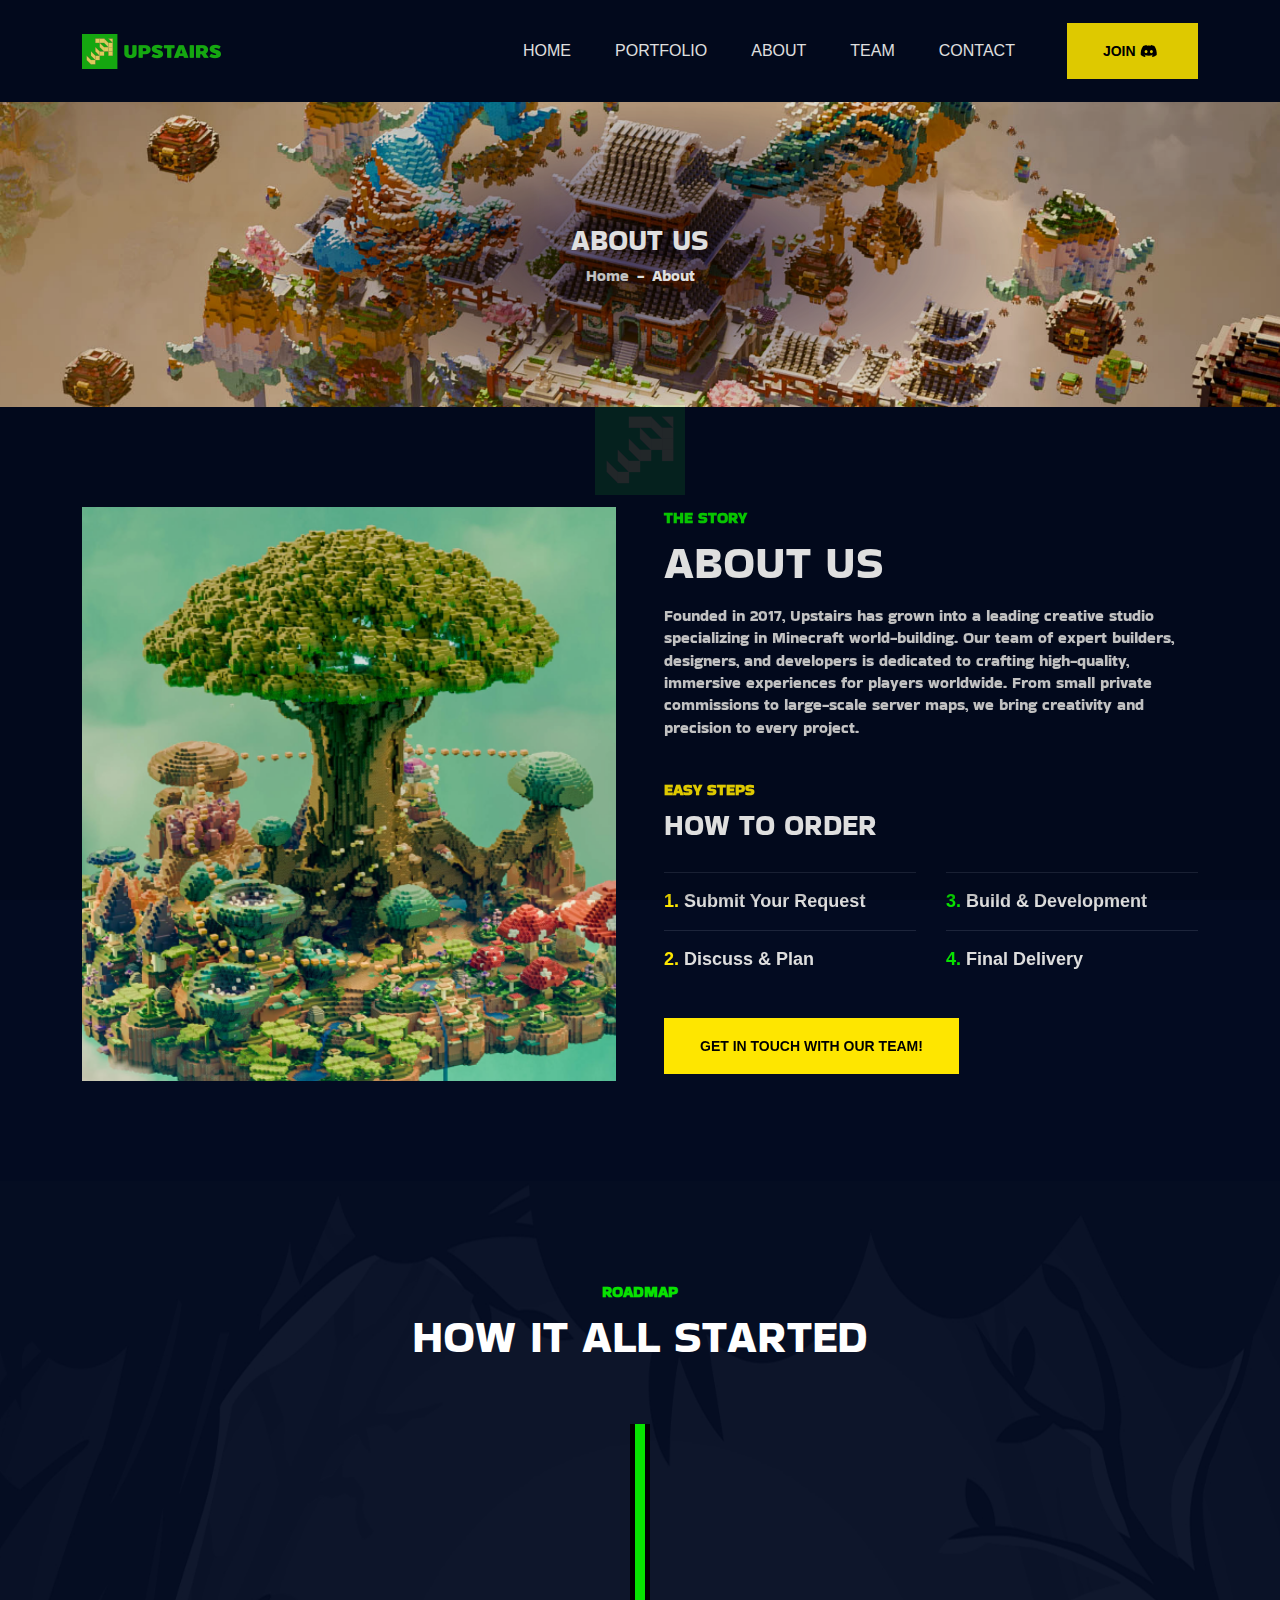
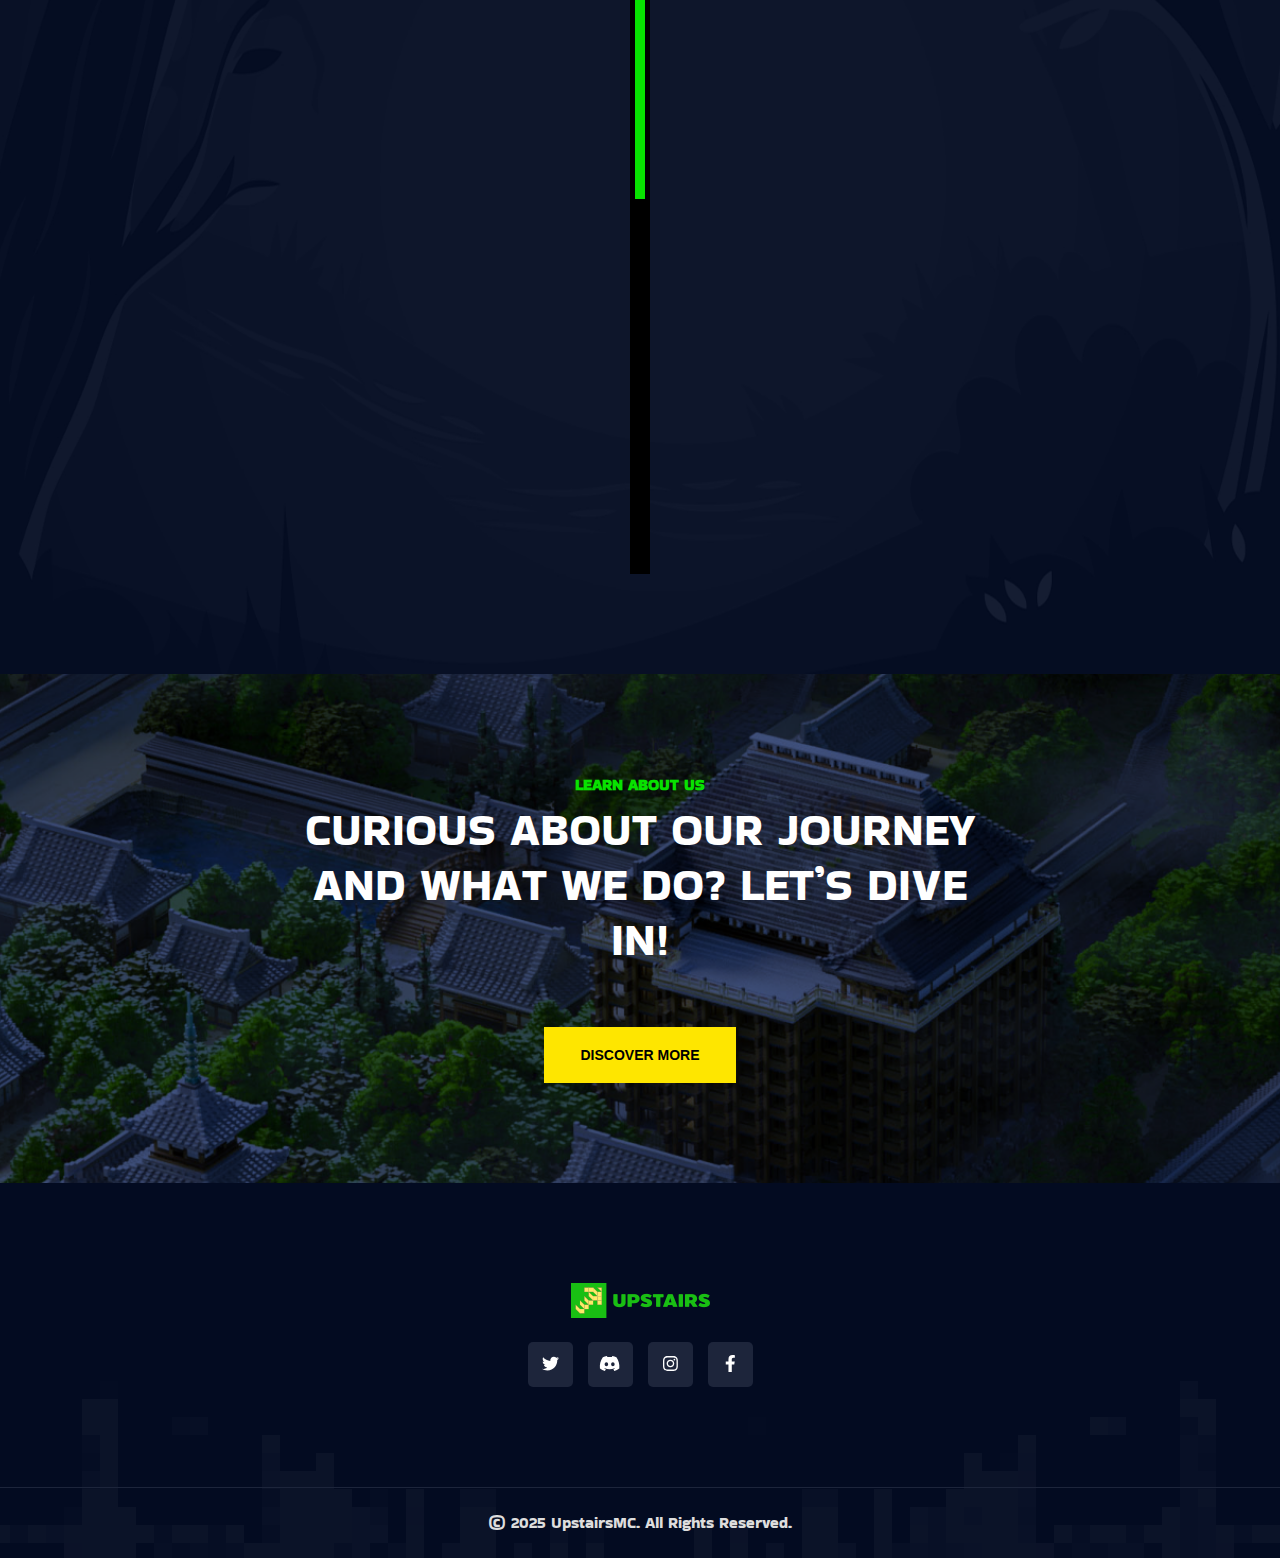
<file: about.html>
<!DOCTYPE html>
<html lang="en">
  <head>
    <meta charset="UTF-8" />
    <meta http-equiv="X-UA-Compatible" content="IE=edge" />
    <meta name="viewport" content="width=device-width, initial-scale=1.0" />
    <title>Upstaris - We Go Up</title>

    <link
      rel="shortcut icon"
      href="assets/images/favicon.png"
      type="image/x-icon"
    />

    <link rel="stylesheet" href="assets/css/bootstrap.min.css" />
    <link rel="stylesheet" href="assets/css/aos.css" />
    <link rel="stylesheet" href="assets/css/all.min.css" />
    <link rel="stylesheet" href="assets/css/lightcase.css" />
    <link rel="stylesheet" href="assets/css/swiper-bundle.min.css" />

    <!-- main css for template -->
    <link rel="stylesheet" href="assets/css/style.css" />
  </head>

  <body>
    <!-- ===============>> Preloader start here <<================= -->
    <div class="preloader">
      <img src="assets/images/logo/preloader.png" alt="Apes land" />
    </div>
    <!-- ===============>> Preloader end here <<================= -->

    <!-- ========== Multipage Header Section Starts Here========== -->
    <header class="header-section">
      <div class="header-bottom">
        <div class="container">
          <div class="header-wrapper">
            <div class="logo">
              <a href="index.html">
                <img src="assets/images/logo/logo.png" alt="logo" />
              </a>
            </div>
            <div class="menu-area">
              <ul class="menu">
                <li>
                  <a href="index.html">Home</a>
                </li>
                <li>
                  <a href="portfolio.html">portfolio</a>
                </li>
                <li>
                  <a href="about.html">About</a>
                </li>
                <li>
                  <a href="team.html">Team</a>
                </li>
                <li>
                  <a href="contact.html">Contact</a>
                </li>
              </ul>
              <div class="header-btn">
                <a
                  href="https://discord.gg/Xvx96jCY"
                  class="default-btn default-btn--secondary"
                >
                  <span>Join <i class="fa-brands fa-discord"></i></span>
                </a>
              </div>

              <!-- toggle icons -->
              <div class="header-bar d-lg-none">
                <span></span>
                <span></span>
                <span></span>
              </div>
            </div>
          </div>
        </div>
      </div>
    </header>
    <!-- ========== Multipage Header Section Ends Here========== -->

    <!-- ================> Page header start here <================== -->
    <section
      class="page-header bg--cover"
      style="background-image: url(assets/images/header/bg-about.png)"
    >
      <div class="container">
        <div class="page-header__content text-center">
          <h3 class="text-uppercase">About Us</h3>
          <nav style="--bs-breadcrumb-divider: '-'" aria-label="breadcrumb">
            <ol class="breadcrumb justify-content-center mb-0">
              <li class="breadcrumb-item"><a href="index.html">Home</a></li>
              <li class="breadcrumb-item active" aria-current="page">About</li>
            </ol>
          </nav>
        </div>
      </div>
    </section>
    <!-- ================> Page header end here <================== -->

    <!-- ================> About section start here <================== -->
    <section class="about padding-top padding-bottom" id="about">
      <div class="container">
        <div class="about__wrapper">
          <div class="row g-5">
            <div class="col-lg-6">
              <!-- Swiper Slider -->
              <div
                class="swiper aboutSwiper"
                data-aos="fade-up"
                data-aos-duration="1500"
              >
                <div class="swiper-wrapper">
                  <div class="swiper-slide">
                    <img
                      class="zoom-img"
                      src="assets/images/about/01.png"
                      alt="About Image 1"
                    />
                  </div>
                  <div class="swiper-slide">
                    <img
                      class="zoom-img"
                      src="assets/images/about/02.png"
                      alt="About Image 2"
                    />
                  </div>
                  <div class="swiper-slide">
                    <img
                      class="zoom-img"
                      src="assets/images/about/03.png"
                      alt="About Image 3"
                    />
                  </div>
                  <div class="swiper-slide">
                    <img
                      class="zoom-img"
                      src="assets/images/about/04.png"
                      alt="About Image 4"
                    />
                  </div>
                </div>
              </div>
            </div>
            <div class="col-lg-6">
              <div
                class="about__content"
                data-aos="fade-up"
                data-aos-duration="2000"
              >
                <p class="subtitle">The Story</p>
                <h2>About us</h2>
                <p>
                  Founded in 2017, Upstairs has grown into a leading creative
                  studio specializing in Minecraft world-building. Our team of
                  expert builders, designers, and developers is dedicated to
                  crafting high-quality, immersive experiences for players
                  worldwide. From small private commissions to large-scale
                  server maps, we bring creativity and precision to every
                  project.
                </p>
                <div class="mint-step">
                  <p class="subtitle color--secondary-color">Easy Steps</p>
                  <h3>How to Order</h3>

                  <ul class="mint-step__list">
                    <li class="mint-step__list-item">
                      <span class="color--secondary-color">1.</span> Submit Your
                      Request
                    </li>
                    <li class="mint-step__list-item">
                      <span class="color--secondary-color">2.</span> Discuss &
                      Plan
                    </li>
                    <li class="mint-step__list-item">
                      <span class="color--theme-color">3.</span> Build &
                      Development
                    </li>
                    <li class="mint-step__list-item">
                      <span class="color--theme-color">4.</span> Final Delivery
                    </li>
                  </ul>
                  <div class="btn-group">
                    <a
                      href="https://discord.gg/Xvx96jCY"
                      class="default-btn default-btn--secondary"
                      >Get in Touch with Our Team!</a
                    >
                  </div>
                </div>
              </div>
            </div>
          </div>
        </div>
      </div>
    </section>
    <!-- ================> About section end here <================== -->

    <!-- ================>Roadmap section start here <================== -->
    <section
      class="roadmap roadmap--style1 padding-top padding-bottom"
      id="roadmap"
      style="background-image: url(assets/images/roadmap/bg.jpg)"
    >
      <div class="container">
        <div class="section-header text-center">
          <p class="subtitle">Roadmap</p>
          <h2>How it all started</h2>
        </div>
        <div class="roadmap__wrapper">
          <div class="row gy-4 gy-md-0 gx-5">
            <div class="col-md-6 offset-md-6">
              <div
                class="roadmap__item ms-md-4 aos-init"
                data-aos="fade-left"
                data-aos-duration="800"
              >
                <div class="roadmap__item-inner">
                  <div class="roadmap__item-content">
                    <div class="roadmap__item-header">
                      <h4>The Beginning of Our Journey</h4>
                      <p>2018</p>
                    </div>
                    <p>
                      Our journey began as a small team collaborating on
                      projects with fellow Minecraft enthusiasts. With a shared
                      passion for building, we started experimenting with custom
                      maps and creative designs, laying the foundation for what
                      Upstairs would become.
                    </p>
                  </div>
                </div>
              </div>
            </div>
            <div class="col-md-6">
              <div
                class="roadmap__item ms-auto me-md-4 aos-init"
                data-aos="fade-right"
                data-aos-duration="800"
              >
                <div class="roadmap__item-inner">
                  <div class="roadmap__item-content">
                    <div class="roadmap__item-header">
                      <h4>Recognition & Expansion</h4>
                      <p>2020</p>
                    </div>
                    <p>
                      We reached a significant milestone as our projects gained
                      popularity within the Minecraft community. By this year,
                      we had grown into a recognized team, working with notable
                      clients and expanding our expertise in creating immersive
                      Minecraft worlds.
                    </p>
                  </div>
                </div>
              </div>
            </div>
            <div class="col-md-6 offset-md-6">
              <div
                class="roadmap__item ms-md-4 aos-init"
                data-aos="fade-left"
                data-aos-duration="800"
              >
                <div class="roadmap__item-inner">
                  <div class="roadmap__item-content">
                    <div class="roadmap__item-header">
                      <h4>Official Public Launch</h4>
                      <p>2024</p>
                    </div>
                    <p>
                      A new era for Upstairs! We officially began public
                      operations and focused on branding our services. This
                      marked a turning point, allowing us to elevate the quality
                      of our work, expand our reach, and establish a
                      professional identity in the industry.
                    </p>
                  </div>
                </div>
              </div>
            </div>
            <div class="col-md-6">
              <div
                class="roadmap__item ms-auto me-md-4 aos-init"
                data-aos="fade-right"
                data-aos-duration="800"
              >
                <div class="roadmap__item-inner">
                  <div class="roadmap__item-content">
                    <div class="roadmap__item-header">
                      <h4>Global Success & Growth</h4>
                      <p>Present</p>
                    </div>
                    <p>
                      With a team of 10+ talented artists and over 200+
                      successful collaborations worldwide, Upstairs continues to
                      push boundaries in Minecraft world-building. We are
                      committed to innovation and delivering exceptional
                      projects to our clients and partners.
                    </p>
                  </div>
                </div>
              </div>
            </div>
          </div>
        </div>
      </div>
    </section>
    <!-- ================>Roadmap section end here <================== -->

    <!-- ================>Community section start here <================== -->
    <section
      class="community padding-top padding-bottom"
      style="background-image: url(assets/images/community/bg.png)"
    >
      <div class="container">
        <div class="comminity__wrapper">
          <div class="section-header text-center">
            <p class="subtitle">Learn About Us</p>
            <h2>Curious about our journey and what we do? Let’s dive in!</h2>
          </div>
          <div class="btn-group justify-content-center">
            <a
              href="https://discord.gg/Xvx96jCY"
              class="default-btn default-btn--secondary"
              ><span>Discover More</span></a
            >
          </div>
        </div>
      </div>
    </section>
    <!-- ================>Community section end here <================== -->

    <!-- ================> Footer section start here <================== -->
    <footer
      class="footer"
      style="background-image: url(assets/images/footer/bg.png)"
    >
      <div class="footer__wrapper padding-top padding-bottom">
        <div class="container">
          <div class="footer__content text-center">
            <a class="mb-4 d-inline-block" href="index.html"
              ><img src="assets/images/logo/logo.png" alt="Logo"
            /></a>
            <ul class="social justify-content-center">
              <li class="social__item">
                <a href="https://x.com/upstairsmc" class="social__link"
                  ><i class="fab fa-twitter"></i
                ></a>
              </li>
              <li class="social__item">
                <a href="https://discord.gg/Xvx96jCY" class="social__link"
                  ><i class="fab fa-discord"></i
                ></a>
              </li>
              <li class="social__item">
                <a
                  href="https://www.instagram.com/upstairs.mc/"
                  class="social__link"
                  ><i class="fab fa-instagram"></i
                ></a>
              </li>
              <li class="social__item">
                <a href="#" class="social__link"
                  ><i class="fab fa-facebook-f"></i
                ></a>
              </li>
            </ul>
          </div>
        </div>
      </div>
      <div class="footer__copyright">
        <div class="container">
          <div class="text-center py-4">
            <p class="mb-0">© 2025 UpstairsMC. All Rights Reserved.</p>
          </div>
        </div>
      </div>
    </footer>
    <!-- ================> Footer section end here <================== -->
    <!-- vendor plugins -->
    <script src="assets/js/jquery-3.6.0.min.js"></script>
    <script src="assets/js/bootstrap.bundle.min.js"></script>
    <script src="assets/js/all.min.js"></script>
    <script src="assets/js/swiper-bundle.min.js"></script>
    <script src="assets/js/aos.js"></script>
    <script src="assets/js/lightcase.js"></script>
    <script src="assets/js/purecounter_vanilla.js"></script>
    <script src="assets/js/countdown.min.js"></script>
    <script src="assets/js/custom.js"></script>
    <!-- Swiper Initialization -->
    <script>
      var aboutSwiper = new Swiper(".aboutSwiper", {
        loop: true,
        autoplay: {
          delay: 3000, // Ganti gambar setiap 3 detik
          disableOnInteraction: false,
        },
        effect: "fade", // Efek transisi smooth
        fadeEffect: {
          crossFade: true,
        },
        on: {
          slideChangeTransitionStart: function () {
            document.querySelectorAll(".zoom-img").forEach((img) => {
              img.style.transform = "scale(1)"; // Reset sebelum animasi
            });
          },
          slideChangeTransitionEnd: function () {
            let activeSlide = document.querySelector(
              ".swiper-slide-active img"
            );
            activeSlide.style.transform = "scale(1.1)"; // Zoom-in setelah transisi
          },
        },
      });

      AOS.init(); // Inisialisasi AOS untuk animasi tambahan
    </script>

    <!-- Tambahkan CSS untuk efek zoom -->
    <style>
      .swiper-slide img {
        width: 100%;
        transition: transform 2s ease-in-out; /* Efek smooth */
      }
    </style>
    <!-- Swiper.js -->
    <script src="https://cdn.jsdelivr.net/npm/swiper@11/swiper-bundle.min.js"></script>
    <script>
      var swiper = new Swiper(".team-slider", {
        loop: true,
        autoplay: { delay: 3000 },
        slidesPerView: 1,
        spaceBetween: 10,
        pagination: { el: ".swiper-pagination", clickable: true },
        navigation: {
          nextEl: ".swiper-button-next",
          prevEl: ".swiper-button-prev",
        },
        breakpoints: {
          768: { slidesPerView: 2 }, // Tablet
          1024: { slidesPerView: 3 }, // PC
        },
      });
    </script>
    <!-- AOS Animation -->
    <script>
      AOS.init({
        duration: 800,
        easing: "ease-in-out",
        once: true,
      });
    </script>
  </body>
</html>
</file>
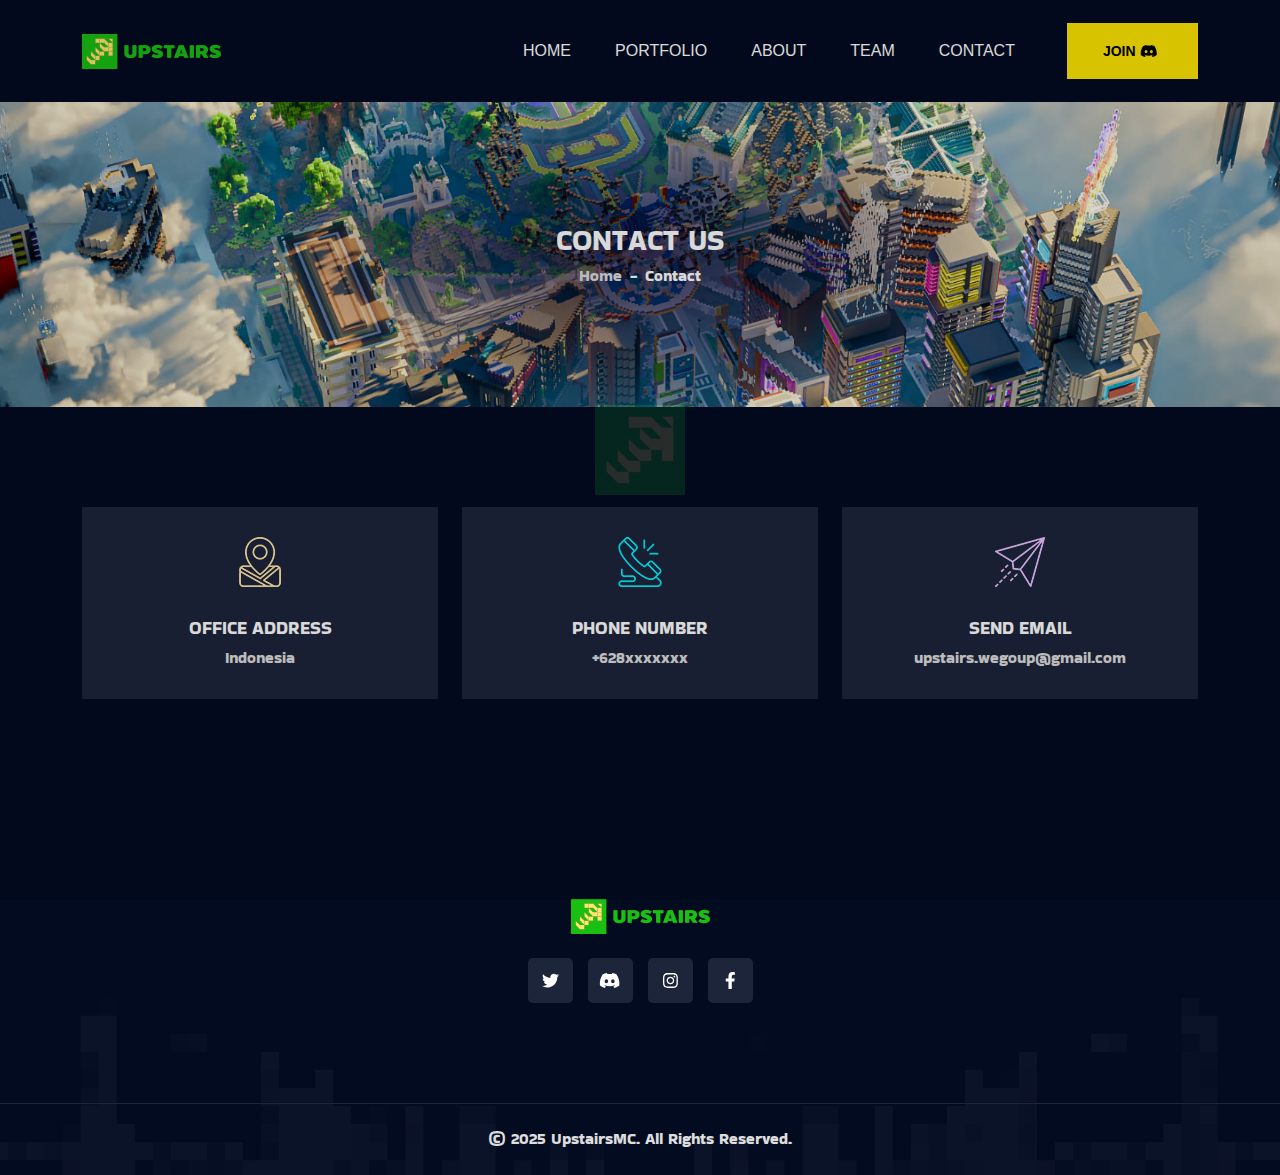
<file: contact.html>
<!DOCTYPE html>
<html lang="en">
  <head>
    <meta charset="UTF-8" />
    <meta http-equiv="X-UA-Compatible" content="IE=edge" />
    <meta name="viewport" content="width=device-width, initial-scale=1.0" />
    <title>Upstaris - We Go Up</title>

    <link
      rel="shortcut icon"
      href="assets/images/favicon.png"
      type="image/x-icon"
    />

    <link rel="stylesheet" href="assets/css/bootstrap.min.css" />
    <link rel="stylesheet" href="assets/css/aos.css" />
    <link rel="stylesheet" href="assets/css/all.min.css" />
    <link rel="stylesheet" href="assets/css/lightcase.css" />
    <link rel="stylesheet" href="assets/css/swiper-bundle.min.css" />

    <!-- main css for template -->
    <link rel="stylesheet" href="assets/css/style.css" />
  </head>

  <body>
    <!-- ===============>> Preloader start here <<================= -->
    <div class="preloader">
      <img src="assets/images/logo/preloader.png" alt="Apes land" />
    </div>
    <!-- ===============>> Preloader end here <<================= -->

    <!-- ========== Multipage Header Section Starts Here========== -->
    <header class="header-section">
      <div class="header-bottom">
        <div class="container">
          <div class="header-wrapper">
            <div class="logo">
              <a href="index.html">
                <img src="assets/images/logo/logo.png" alt="logo" />
              </a>
            </div>
            <div class="menu-area">
              <ul class="menu">
                <li>
                  <a href="index.html">Home</a>
                </li>
                <li>
                  <a href="portfolio.html">portfolio</a>
                </li>
                <li>
                  <a href="about.html">About</a>
                </li>
                <li>
                  <a href="team.html">Team</a>
                </li>
                <li>
                  <a href="contact.html">Contact</a>
                </li>
              </ul>
              <div class="header-btn">
                <a
                  href="https://discord.gg/Xvx96jCY"
                  class="default-btn default-btn--secondary"
                >
                  <span>Join <i class="fa-brands fa-discord"></i></span>
                </a>
              </div>

              <!-- toggle icons -->
              <div class="header-bar d-lg-none">
                <span></span>
                <span></span>
                <span></span>
              </div>
            </div>
          </div>
        </div>
      </div>
    </header>
    <!-- ========== Multipage Header Section Ends Here========== -->

    <!-- ================> Page header start here <================== -->
    <section
      class="page-header bg--cover"
      style="background-image: url(assets/images/header/bg-contact.png)"
    >
      <div class="container">
        <div class="page-header__content text-center">
          <h3 class="text-uppercase">Contact Us</h3>
          <nav style="--bs-breadcrumb-divider: '-'" aria-label="breadcrumb">
            <ol class="breadcrumb justify-content-center mb-0">
              <li class="breadcrumb-item"><a href="index.html">Home</a></li>
              <li class="breadcrumb-item active" aria-current="page">
                Contact
              </li>
            </ol>
          </nav>
        </div>
      </div>
    </section>
    <!-- ================> Page header end here <================== -->

    <!-- ================> info section start here <================== -->
    <div class="info padding-top padding-bottom">
      <div class="container">
        <div class="info__wrapper">
          <div class="row justify-content-center g-4">
            <div class="col-lg-4 col-md-6">
              <div class="info__item">
                <div class="info__item-inner">
                  <div class="info__item-icon">
                    <img
                      src="assets/images/contact/01.png"
                      alt="Location icon"
                    />
                  </div>
                  <div class="info__item-content">
                    <h6>Office Address</h6>
                    <p>Indonesia</p>
                  </div>
                </div>
              </div>
            </div>
            <div class="col-lg-4 col-md-6">
              <div class="info__item">
                <div class="info__item-inner">
                  <div class="info__item-icon">
                    <img src="assets/images/contact/02.png" alt="Phone icon" />
                  </div>
                  <div class="info__item-content">
                    <h6>Phone Number</h6>
                    <a href="tel:+22698745622">+628xxxxxxx</a>
                  </div>
                </div>
              </div>
            </div>
            <div class="col-lg-4 col-md-6">
              <div class="info__item">
                <div class="info__item-inner">
                  <div class="info__item-icon">
                    <img src="assets/images/contact/03.png" alt="Email icon" />
                  </div>
                  <div class="info__item-content">
                    <h6>Send Email</h6>
                    <a href="mailto:email@example.com"
                      >upstairs.wegoup@gmail.com
                    </a>
                  </div>
                </div>
              </div>
            </div>
          </div>
        </div>
      </div>
    </div>
    <!-- ================> info section end here <================== -->

    <!-- ================> Footer section start here <================== -->
    <footer
      class="footer"
      style="background-image: url(assets/images/footer/bg.png)"
    >
      <div class="footer__wrapper padding-top padding-bottom">
        <div class="container">
          <div class="footer__content text-center">
            <a class="mb-4 d-inline-block" href="index.html"
              ><img src="assets/images/logo/logo.png" alt="Logo"
            /></a>
            <ul class="social justify-content-center">
              <li class="social__item">
                <a href="https://x.com/upstairsmc" class="social__link"
                  ><i class="fab fa-twitter"></i
                ></a>
              </li>
              <li class="social__item">
                <a href="https://discord.gg/Xvx96jCY" class="social__link"
                  ><i class="fab fa-discord"></i
                ></a>
              </li>
              <li class="social__item">
                <a
                  href="https://www.instagram.com/upstairs.mc/"
                  class="social__link"
                  ><i class="fab fa-instagram"></i
                ></a>
              </li>
              <li class="social__item">
                <a href="#" class="social__link"
                  ><i class="fab fa-facebook-f"></i
                ></a>
              </li>
            </ul>
          </div>
        </div>
      </div>
      <div class="footer__copyright">
        <div class="container">
          <div class="text-center py-4">
            <p class="mb-0">© 2025 UpstairsMC. All Rights Reserved.</p>
          </div>
        </div>
      </div>
    </footer>
    <!-- ================> Footer section end here <================== -->

    <!-- vendor plugins -->
    <script src="assets/js/jquery-3.6.0.min.js"></script>
    <script src="assets/js/bootstrap.bundle.min.js"></script>
    <script src="assets/js/all.min.js"></script>
    <script src="assets/js/swiper-bundle.min.js"></script>
    <script src="assets/js/aos.js"></script>
    <script src="assets/js/lightcase.js"></script>
    <script src="assets/js/purecounter_vanilla.js"></script>
    <script src="assets/js/countdown.min.js"></script>
    <script src="assets/js/custom.js"></script>
  </body>
</html>
</file>
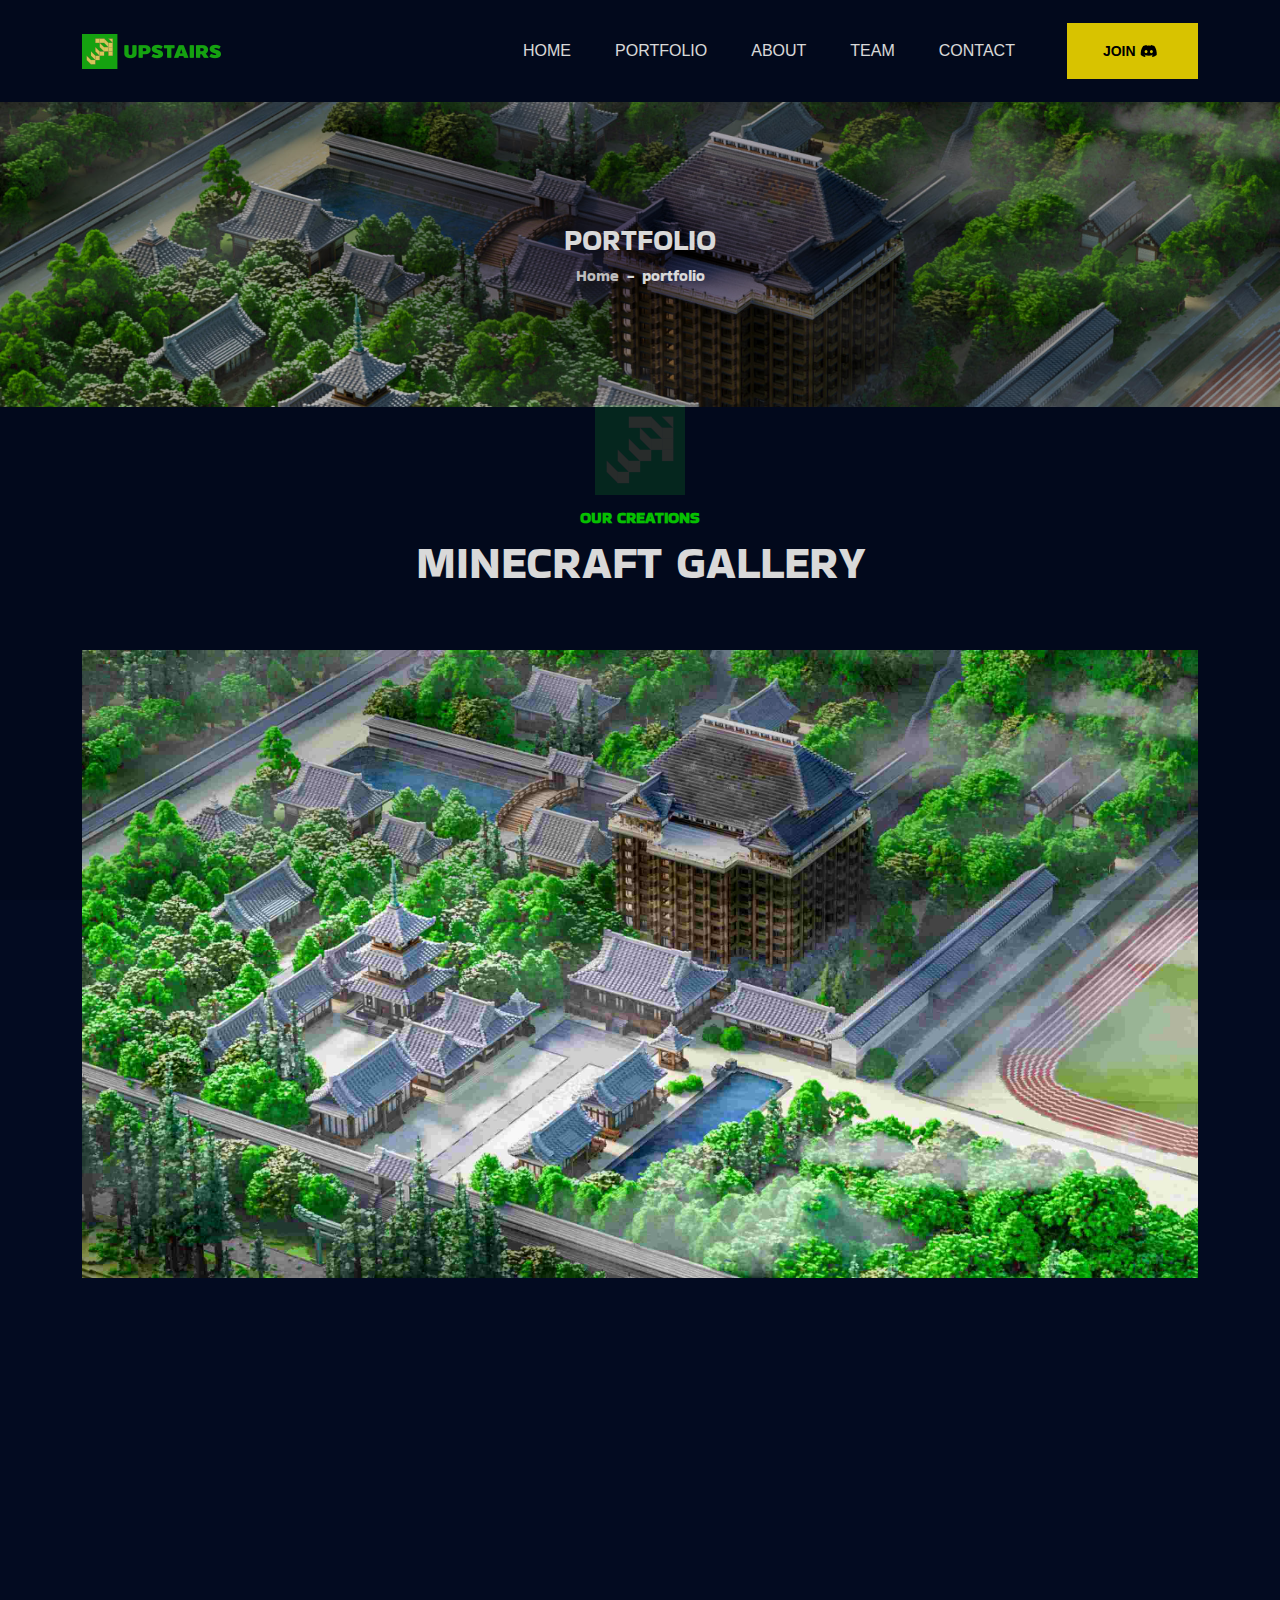
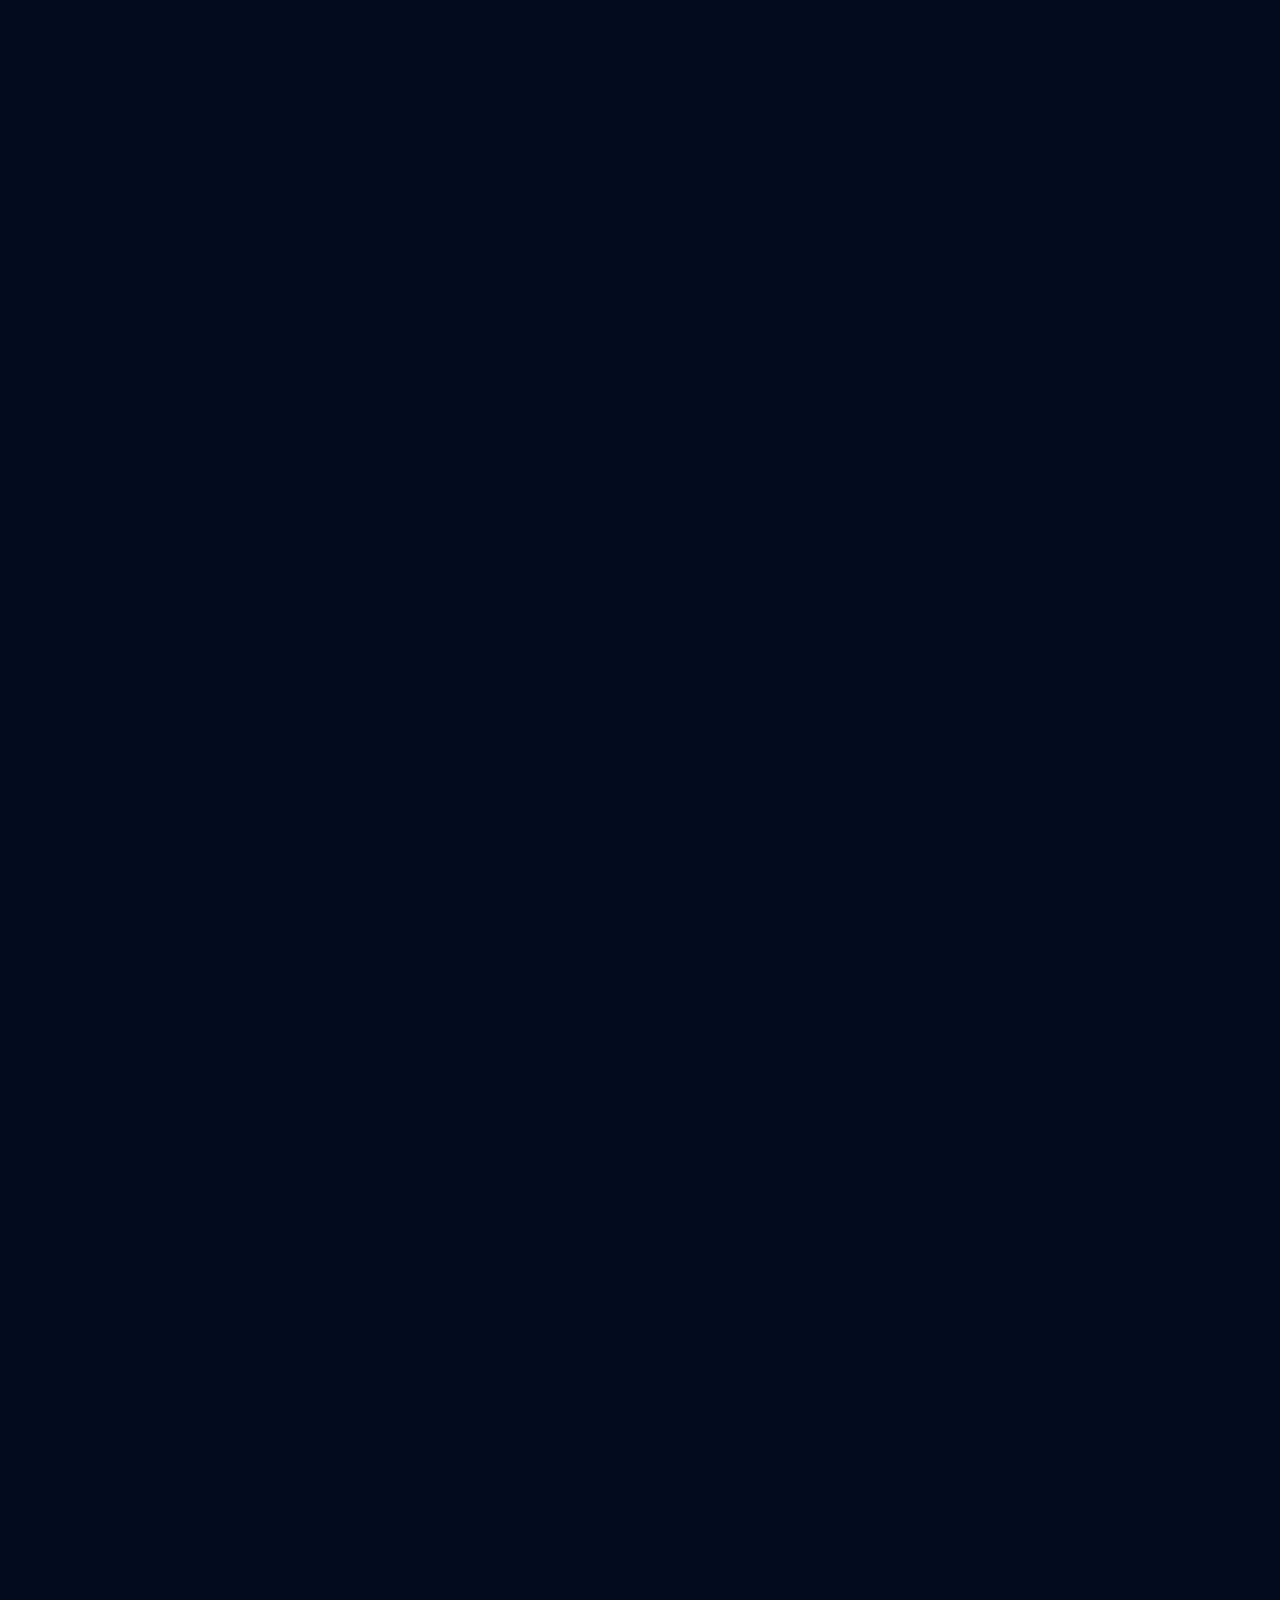
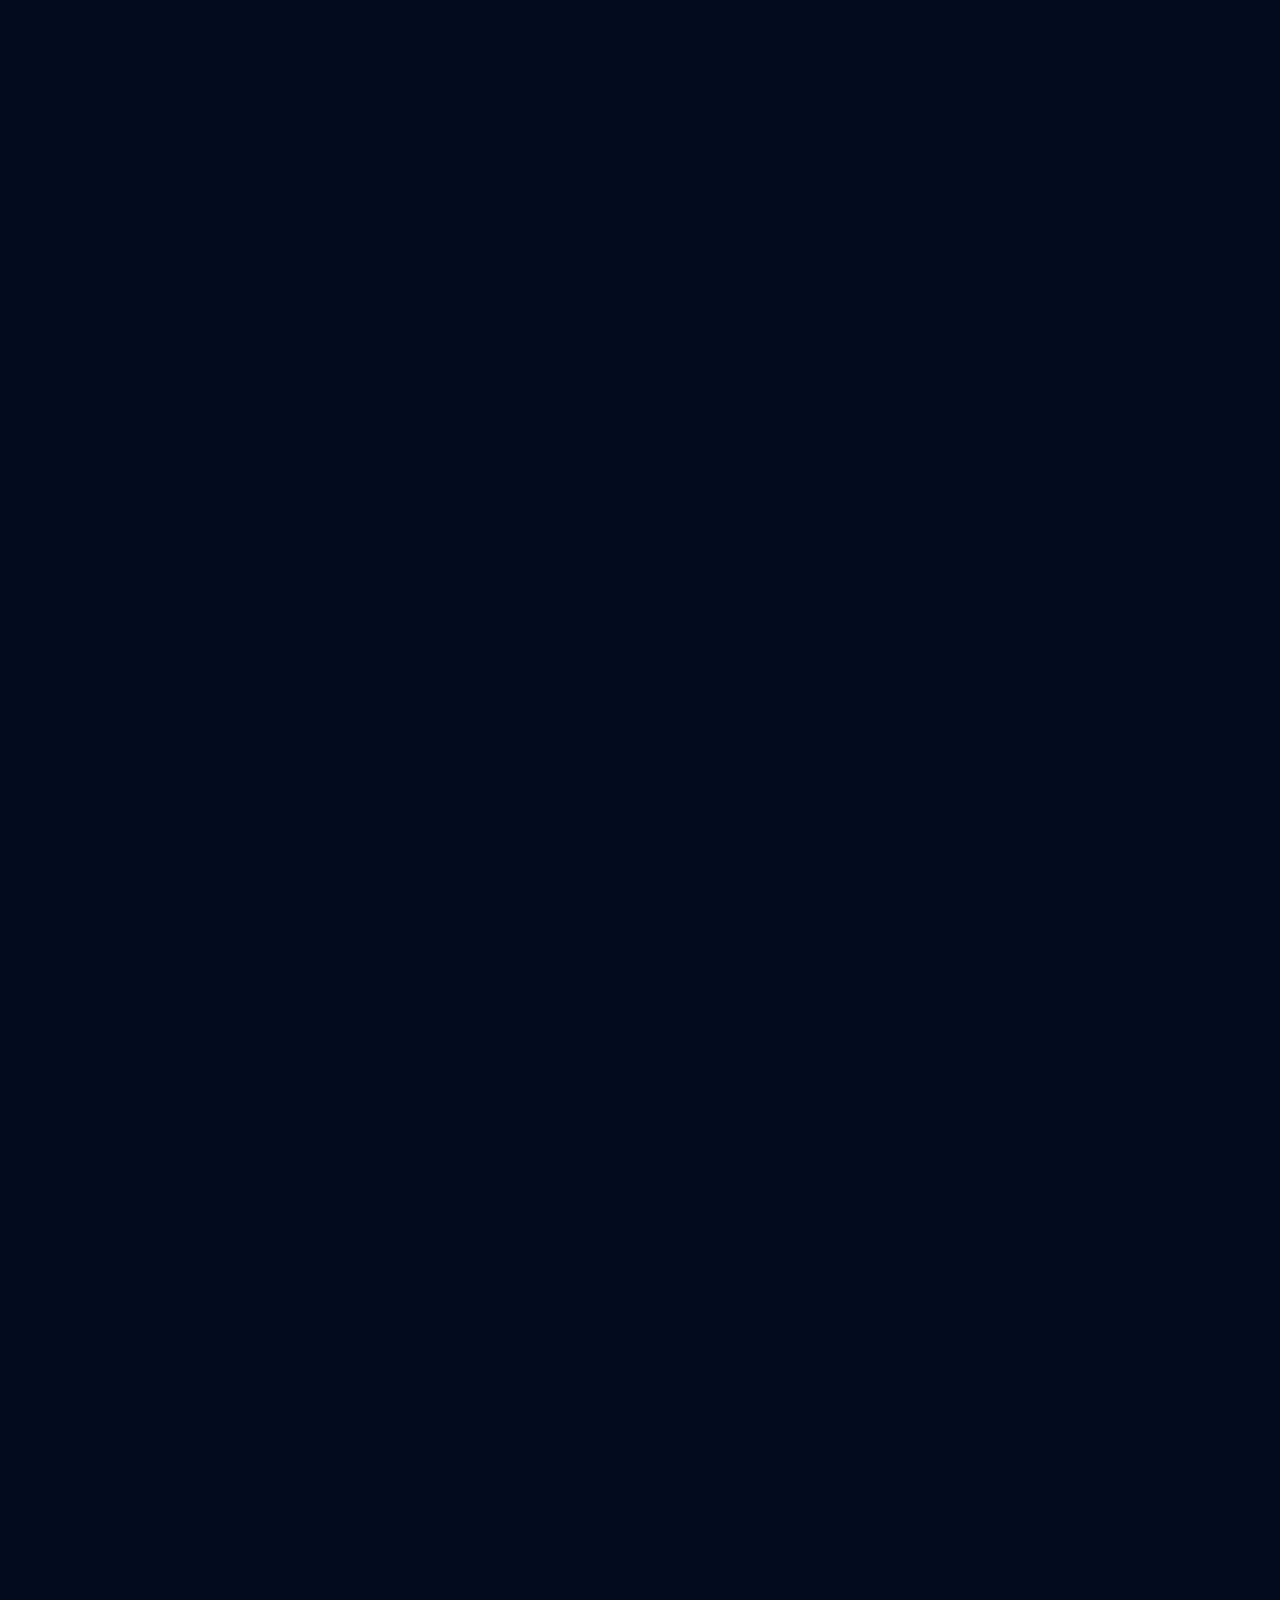
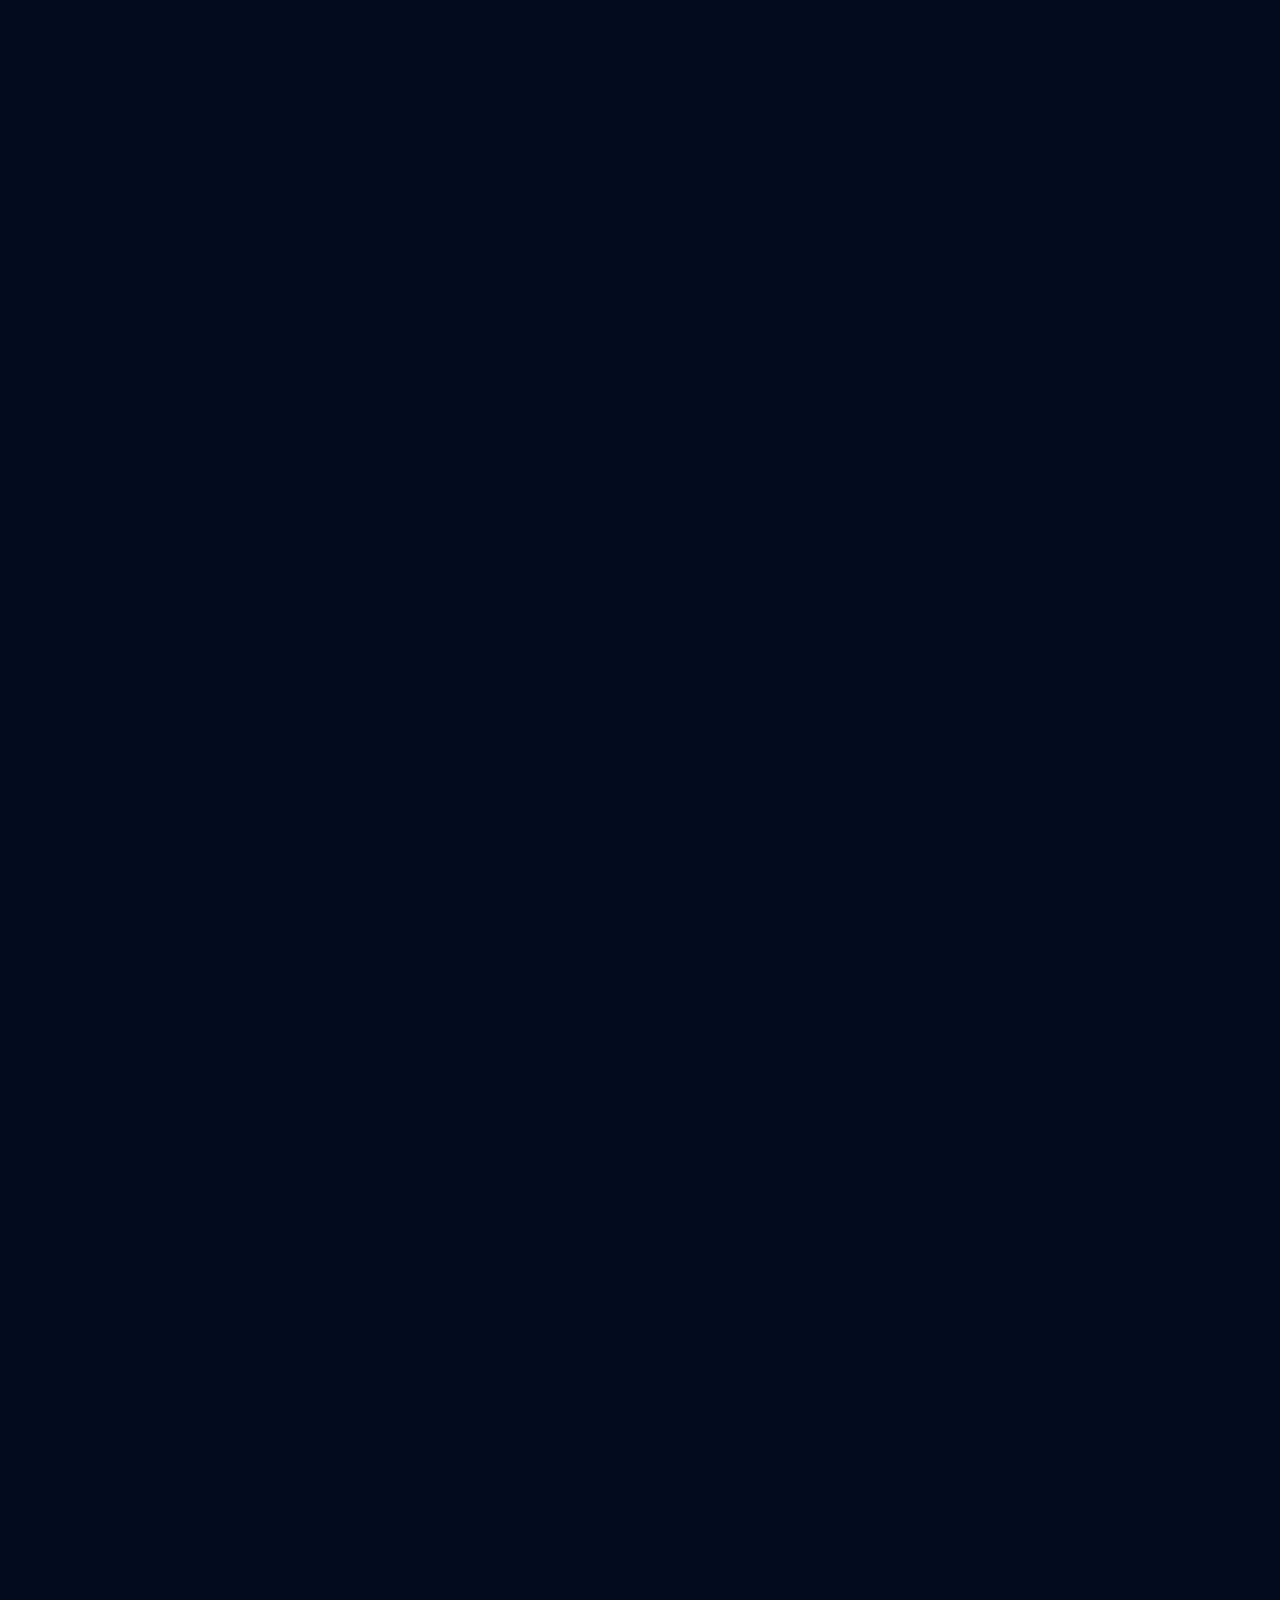
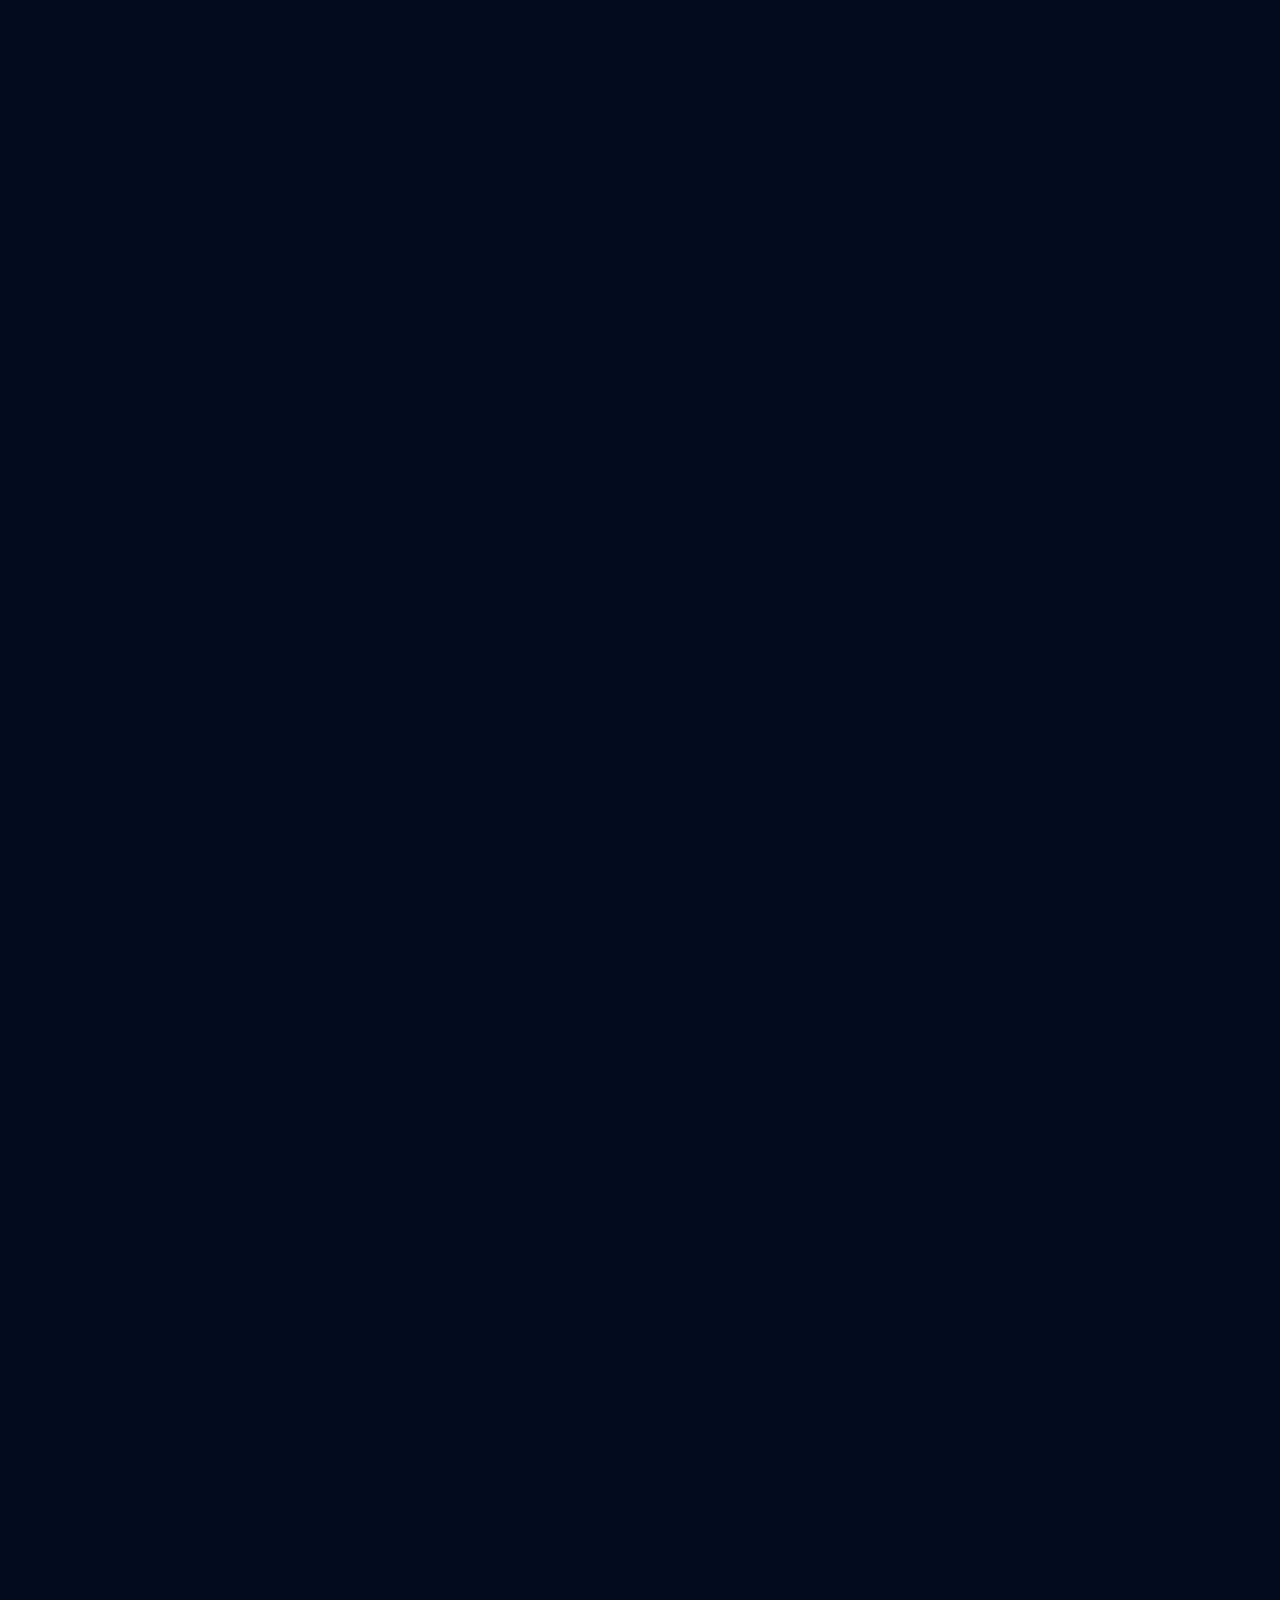
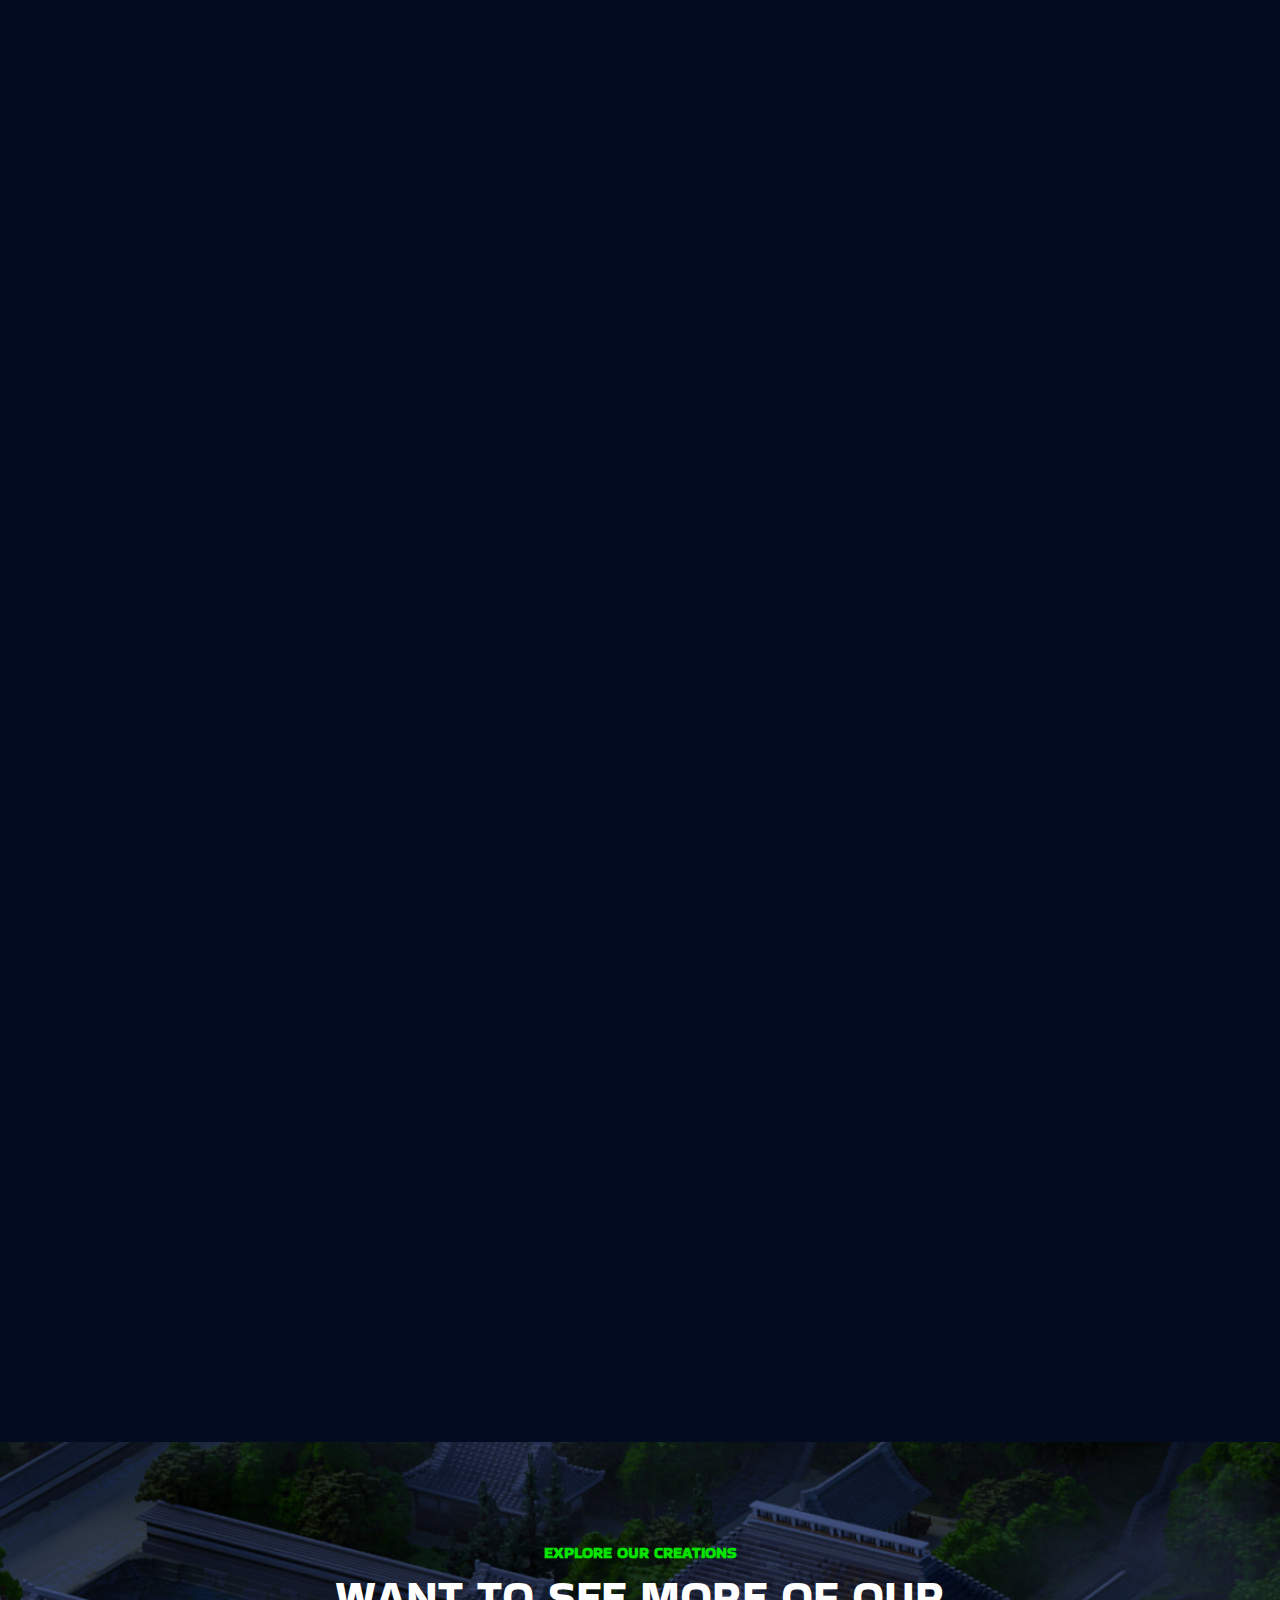
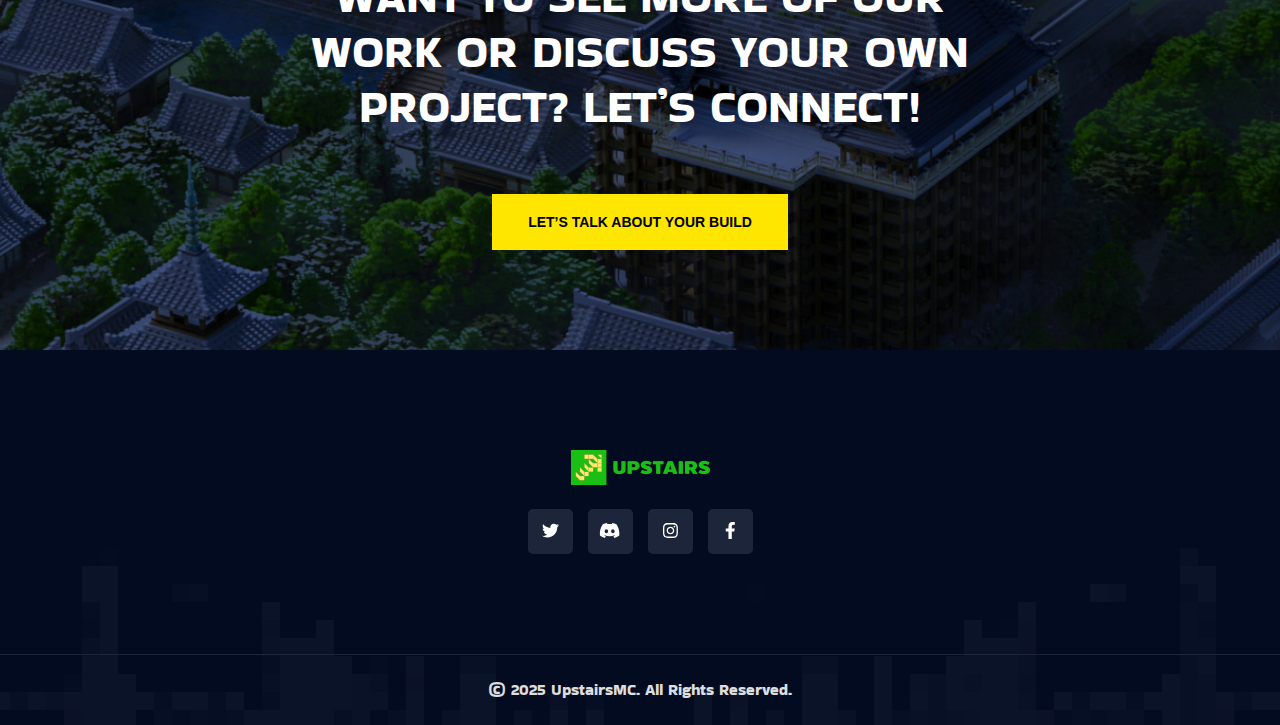
<file: portfolio.html>
<!DOCTYPE html>
<html lang="en">
  <head>
    <meta charset="UTF-8" />
    <meta http-equiv="X-UA-Compatible" content="IE=edge" />
    <meta name="viewport" content="width=device-width, initial-scale=1.0" />
    <title>Upstaris - We Go Up</title>

    <link
      rel="shortcut icon"
      href="assets/images/favicon.png"
      type="image/x-icon"
    />

    <link rel="stylesheet" href="assets/css/bootstrap.min.css" />
    <link rel="stylesheet" href="assets/css/aos.css" />
    <link rel="stylesheet" href="assets/css/all.min.css" />
    <link rel="stylesheet" href="assets/css/lightcase.css" />
    <link rel="stylesheet" href="assets/css/swiper-bundle.min.css" />

    <!-- main css for template -->
    <link rel="stylesheet" href="assets/css/style.css" />
  </head>

  <body>
    <!-- ===============>> Preloader start here <<================= -->
    <div class="preloader">
      <img src="assets/images/logo/preloader.png" alt="Apes land" />
    </div>
    <!-- ===============>> Preloader end here <<================= -->

    <!-- ========== Multipage Header Section Starts Here========== -->
    <header class="header-section">
      <div class="header-bottom">
        <div class="container">
          <div class="header-wrapper">
            <div class="logo">
              <a href="index.html">
                <img src="assets/images/logo/logo.png" alt="logo" />
              </a>
            </div>
            <div class="menu-area">
              <ul class="menu">
                <li>
                  <a href="index.html">Home</a>
                </li>
                <li>
                  <a href="portfolio.html">portfolio</a>
                </li>
                <li>
                  <a href="about.html">About</a>
                </li>
                <li>
                  <a href="team.html">Team</a>
                </li>
                <li>
                  <a href="contact.html">Contact</a>
                </li>
              </ul>
              <div class="header-btn">
                <a
                  href="https://discord.gg/Xvx96jCY"
                  class="default-btn default-btn--secondary"
                >
                  <span>Join <i class="fa-brands fa-discord"></i></span>
                </a>
              </div>

              <!-- toggle icons -->
              <div class="header-bar d-lg-none">
                <span></span>
                <span></span>
                <span></span>
              </div>
            </div>
          </div>
        </div>
      </div>
    </header>
    <!-- ========== Multipage Header Section Ends Here========== -->

    <!-- ================> Page header start here <================== -->
    <section
      class="page-header bg--cover"
      style="background-image: url(assets/images/header/bg.png)"
    >
      <div class="container">
        <div class="page-header__content text-center">
          <h3 class="text-uppercase">portfolio</h3>
          <nav style="--bs-breadcrumb-divider: '-'" aria-label="breadcrumb">
            <ol class="breadcrumb justify-content-center mb-0">
              <li class="breadcrumb-item"><a href="index.html">Home</a></li>
              <li class="breadcrumb-item active" aria-current="page">
                portfolio
              </li>
            </ol>
          </nav>
        </div>
      </div>
    </section>
    <!-- ================> Page header end here <================== -->

    <!-- ================ Gallery Section Start =============== -->
    <section id="gallery" class="gallery padding-top padding-bottom">
      <div class="container">
        <div class="section-header text-center">
          <p class="subtitle">Our Creations</p>
          <h2>Minecraft Gallery</h2>
        </div>

        <div class="gallery-grid">
          <!-- Gambar Besar -->
          <div class="gallery-item large" data-aos="fade-up">
            <img src="assets/images/gallery/Jujutsu.jpg" alt="Large Build" />
            <div class="overlay"><p>Jujutsu School</p></div>
          </div>

          <!-- Gambar Kecil 1 -->
          <div
            class="gallery-item small"
            data-aos="fade-up"
            data-aos-delay="200"
          >
            <img
              src="assets/images/gallery/shasta_comp.jpg"
              alt="Small Build"
            />
            <div class="overlay"><p>Shasta</p></div>
          </div>

          <!-- Gambar Kecil 2 -->
          <div
            class="gallery-item small"
            data-aos="fade-up"
            data-aos-delay="400"
          >
            <img src="assets/images/gallery/comp_final.jpg" alt="Small Build" />
            <div class="overlay"><p>Medieval Castle</p></div>
          </div>

          <!-- Gambar Besar -->
          <div class="gallery-item large" data-aos="fade-up">
            <img
              src="assets/images/gallery/oriental_cyberpunk_p.png"
              alt="Large Build"
            />
            <div class="overlay"><p>Oriental Cyberpunk</p></div>
          </div>

          <!-- Gambar Kecil 1 -->
          <div
            class="gallery-item small"
            data-aos="fade-up"
            data-aos-delay="200"
          >
            <img src="assets/images/gallery/Lorax_full.jpg" alt="Small Build" />
            <div class="overlay"><p>Lorax</p></div>
          </div>

          <!-- Gambar Kecil 2 -->
          <div
            class="gallery-item small"
            data-aos="fade-up"
            data-aos-delay="400"
          >
            <img src="assets/images/gallery/TwinDragon.jpg" alt="Small Build" />
            <div class="overlay"><p>Twin Dragon</p></div>
          </div>
          <!-- Gambar Besar -->
          <div class="gallery-item large" data-aos="fade-up">
            <img
              src="assets/images/gallery/village_dock_c.png"
              alt="Large Build"
            />
            <div class="overlay"><p>Village Dock</p></div>
          </div>

          <!-- Gambar Kecil 1 -->
          <div
            class="gallery-item small"
            data-aos="fade-up"
            data-aos-delay="200"
          >
            <img
              src="assets/images/gallery/MapPvP_full.jpg"
              alt="Small Build"
            />
            <div class="overlay"><p>Map PVP</p></div>
          </div>

          <!-- Gambar Kecil 2 -->
          <div
            class="gallery-item small"
            data-aos="fade-up"
            data-aos-delay="400"
          >
            <img
              src="assets/images/gallery/EndSpawn_full.jpg"
              alt="Small Build"
            />
            <div class="overlay"><p>EndSpawn</p></div>
          </div>

          <!-- Gambar Besar -->
          <div class="gallery-item large" data-aos="fade-up">
            <img
              src="assets/images/gallery/FloatingMushroom_full.jpg"
              alt="Large Build"
            />
            <div class="overlay"><p>Floating Mushrom</p></div>
          </div>

          <!-- Gambar Kecil 1 -->
          <div
            class="gallery-item small"
            data-aos="fade-up"
            data-aos-delay="200"
          >
            <img
              src="assets/images/gallery/40 - TCrLUTr.jpg"
              alt="Small Build"
            />
            <div class="overlay"><p>Pig</p></div>
          </div>

          <!-- Gambar Kecil 2 -->
          <div
            class="gallery-item small"
            data-aos="fade-up"
            data-aos-delay="400"
          >
            <img
              src="assets/images/gallery/39 - 7xWyV2v.jpg"
              alt="Small Build"
            />
            <div class="overlay"><p>Anya</p></div>
          </div>
          <!-- Gambar Besar -->
          <div class="gallery-item large" data-aos="fade-up">
            <img
              src="assets/images/gallery/ocean_castle_og.png"
              alt="Large Build"
            />
            <div class="overlay"><p>Ocean Castle</p></div>
          </div>

          <!-- Gambar Kecil 1 -->
          <div
            class="gallery-item small"
            data-aos="fade-up"
            data-aos-delay="200"
          >
            <img
              src="assets/images/gallery/8 - cvO4hrB.jpg"
              alt="Small Build"
            />
            <div class="overlay"><p>Castle</p></div>
          </div>

          <!-- Gambar Kecil 2 -->
          <div
            class="gallery-item small"
            data-aos="fade-up"
            data-aos-delay="400"
          >
            <img
              src="assets/images/gallery/PhilosopicalRequiredTwist_full.jpg"
              alt="Small Build"
            />
            <div class="overlay"><p>Cart PvP</p></div>
          </div>
          <!-- Gambar Besar -->
          <div class="gallery-item large" data-aos="fade-up">
            <img
              src="assets/images/gallery/ocean_castle_og.png"
              alt="Large Build"
            />
            <div class="overlay"><p>Ocean Castle</p></div>
          </div>

          <!-- Gambar Kecil 1 -->
          <div
            class="gallery-item small"
            data-aos="fade-up"
            data-aos-delay="200"
          >
            <img
              src="assets/images/gallery/66 - JC4Yb3i.jpg"
              alt="Small Build"
            />
            <div class="overlay"><p>Egypt</p></div>
          </div>

          <!-- Gambar Kecil 2 -->
          <div
            class="gallery-item small"
            data-aos="fade-up"
            data-aos-delay="400"
          >
            <img
              src="assets/images/gallery/huge_2025-02-11_03.34.57.jpg"
              alt="Small Build"
            />
            <div class="overlay"><p>Castle</p></div>
          </div>
          <!-- Gambar Besar -->
          <div class="gallery-item large" data-aos="fade-up">
            <img
              src="assets/images/gallery/jaden_skyland_c.jpg"
              alt="Large Build"
            />
            <div class="overlay"><p>Jaden Skyland</p></div>
          </div>

          <!-- Gambar Kecil 1 -->
          <div
            class="gallery-item small"
            data-aos="fade-up"
            data-aos-delay="200"
          >
            <img
              src="assets/images/gallery/34 - bnhclBb.jpg"
              alt="Small Build"
            />
            <div class="overlay"><p>Animation</p></div>
          </div>

          <!-- Gambar Kecil 2 -->
          <div
            class="gallery-item small"
            data-aos="fade-up"
            data-aos-delay="400"
          >
            <img
              src="assets/images/gallery/35 - n2Av62c.jpg"
              alt="Small Build"
            />
            <div class="overlay"><p>Jujutsu Kaisen</p></div>
          </div>
          <!-- Gambar Besar -->
          <div class="gallery-item large" data-aos="fade-up">
            <img
              src="assets/images/gallery/FINAL_2_GOTHIC.png"
              alt="Large Build"
            />
            <div class="overlay"><p>Epic Castle</p></div>
          </div>

          <!-- Gambar Kecil 1 -->
          <div
            class="gallery-item small"
            data-aos="fade-up"
            data-aos-delay="200"
          >
            <img
              src="assets/images/gallery/Heaven_full.jpg"
              alt="Small Build"
            />
            <div class="overlay"><p>Heaven</p></div>
          </div>

          <!-- Gambar Kecil 2 -->
          <div
            class="gallery-item small"
            data-aos="fade-up"
            data-aos-delay="400"
          >
            <img src="assets/images/gallery/Hell_full.jpg" alt="Small Build" />
            <div class="overlay"><p>Hell</p></div>
          </div>
          <!-- Gambar Besar -->
          <div class="gallery-item large" data-aos="fade-up">
            <img
              src="assets/images/gallery/38 - EqQFy7m.jpg"
              alt="Large Build"
            />
            <div class="overlay"><p>Halloween</p></div>
          </div>

          <!-- Gambar Kecil 1 -->
          <div
            class="gallery-item small"
            data-aos="fade-up"
            data-aos-delay="200"
          >
            <img
              src="assets/images/gallery/35 - n2Av62c.jpg"
              alt="Small Build"
            />
            <div class="overlay"><p>Jujutsu Kaisen</p></div>
          </div>

          <!-- Gambar Kecil 2 -->
          <div
            class="gallery-item small"
            data-aos="fade-up"
            data-aos-delay="400"
          >
            <img
              src="assets/images/gallery/32 - U3SX3JV.jpg"
              alt="Small Build"
            />
            <div class="overlay"><p>Devil</p></div>
          </div>
        </div>
      </div>
    </section>

    <!-- ================ Gallery Section End =============== -->

    <!-- ================>Community section start here <================== -->
    <section
      class="community padding-top padding-bottom"
      style="background-image: url(assets/images/community/bg.png)"
    >
      <div class="container">
        <div class="comminity__wrapper">
          <div class="section-header text-center">
            <p class="subtitle">Explore Our Creations</p>
            <h2>
              Want to see more of our work or discuss your own project? Let’s
              connect!
            </h2>
          </div>
          <div class="btn-group justify-content-center">
            <a
              href="https://discord.gg/Xvx96jCY"
              class="default-btn default-btn--secondary"
              ><span>Let’s Talk About Your Build</span></a
            >
          </div>
        </div>
      </div>
    </section>
    <!-- ================>Community section end here <================== -->

    <!-- ================> Footer section start here <================== -->
    <footer
      class="footer"
      style="background-image: url(assets/images/footer/bg.png)"
    >
      <div class="footer__wrapper padding-top padding-bottom">
        <div class="container">
          <div class="footer__content text-center">
            <a class="mb-4 d-inline-block" href="index.html"
              ><img src="assets/images/logo/logo.png" alt="Logo"
            /></a>
            <ul class="social justify-content-center">
              <li class="social__item">
                <a href="https://x.com/upstairsmc" class="social__link"
                  ><i class="fab fa-twitter"></i
                ></a>
              </li>
              <li class="social__item">
                <a href="https://discord.gg/Xvx96jCY" class="social__link"
                  ><i class="fab fa-discord"></i
                ></a>
              </li>
              <li class="social__item">
                <a
                  href="https://www.instagram.com/upstairs.mc/"
                  class="social__link"
                  ><i class="fab fa-instagram"></i
                ></a>
              </li>
              <li class="social__item">
                <a href="#" class="social__link"
                  ><i class="fab fa-facebook-f"></i
                ></a>
              </li>
            </ul>
          </div>
        </div>
      </div>
      <div class="footer__copyright">
        <div class="container">
          <div class="text-center py-4">
            <p class="mb-0">© 2025 UpstairsMC. All Rights Reserved.</p>
          </div>
        </div>
      </div>
    </footer>
    <!-- ================> Footer section end here <================== -->

    <!-- vendor plugins -->
    <script src="assets/js/jquery-3.6.0.min.js"></script>
    <script src="assets/js/bootstrap.bundle.min.js"></script>
    <script src="assets/js/all.min.js"></script>
    <script src="assets/js/swiper-bundle.min.js"></script>
    <script src="assets/js/aos.js"></script>
    <script src="assets/js/lightcase.js"></script>
    <script src="assets/js/purecounter_vanilla.js"></script>
    <script src="assets/js/countdown.min.js"></script>
    <script src="assets/js/custom.js"></script>
    <!-- Swiper Initialization -->
    <script>
      var aboutSwiper = new Swiper(".aboutSwiper", {
        loop: true,
        autoplay: {
          delay: 3000, // Ganti gambar setiap 3 detik
          disableOnInteraction: false,
        },
        effect: "fade", // Efek transisi smooth
        fadeEffect: {
          crossFade: true,
        },
        on: {
          slideChangeTransitionStart: function () {
            document.querySelectorAll(".zoom-img").forEach((img) => {
              img.style.transform = "scale(1)"; // Reset sebelum animasi
            });
          },
          slideChangeTransitionEnd: function () {
            let activeSlide = document.querySelector(
              ".swiper-slide-active img"
            );
            activeSlide.style.transform = "scale(1.1)"; // Zoom-in setelah transisi
          },
        },
      });

      AOS.init(); // Inisialisasi AOS untuk animasi tambahan
    </script>

    <!-- Tambahkan CSS untuk efek zoom -->
    <style>
      .swiper-slide img {
        width: 100%;
        transition: transform 2s ease-in-out; /* Efek smooth */
      }
    </style>
    <!-- Swiper.js -->
    <script src="https://cdn.jsdelivr.net/npm/swiper@11/swiper-bundle.min.js"></script>
    <script>
      var swiper = new Swiper(".team-slider", {
        loop: true,
        autoplay: { delay: 3000 },
        slidesPerView: 1,
        spaceBetween: 10,
        pagination: { el: ".swiper-pagination", clickable: true },
        navigation: {
          nextEl: ".swiper-button-next",
          prevEl: ".swiper-button-prev",
        },
        breakpoints: {
          768: { slidesPerView: 2 }, // Tablet
          1024: { slidesPerView: 3 }, // PC
        },
      });
    </script>
    <!-- AOS Animation -->
    <script>
      AOS.init({
        duration: 800,
        easing: "ease-in-out",
        once: true,
      });
    </script>
  </body>
</html>
</file>
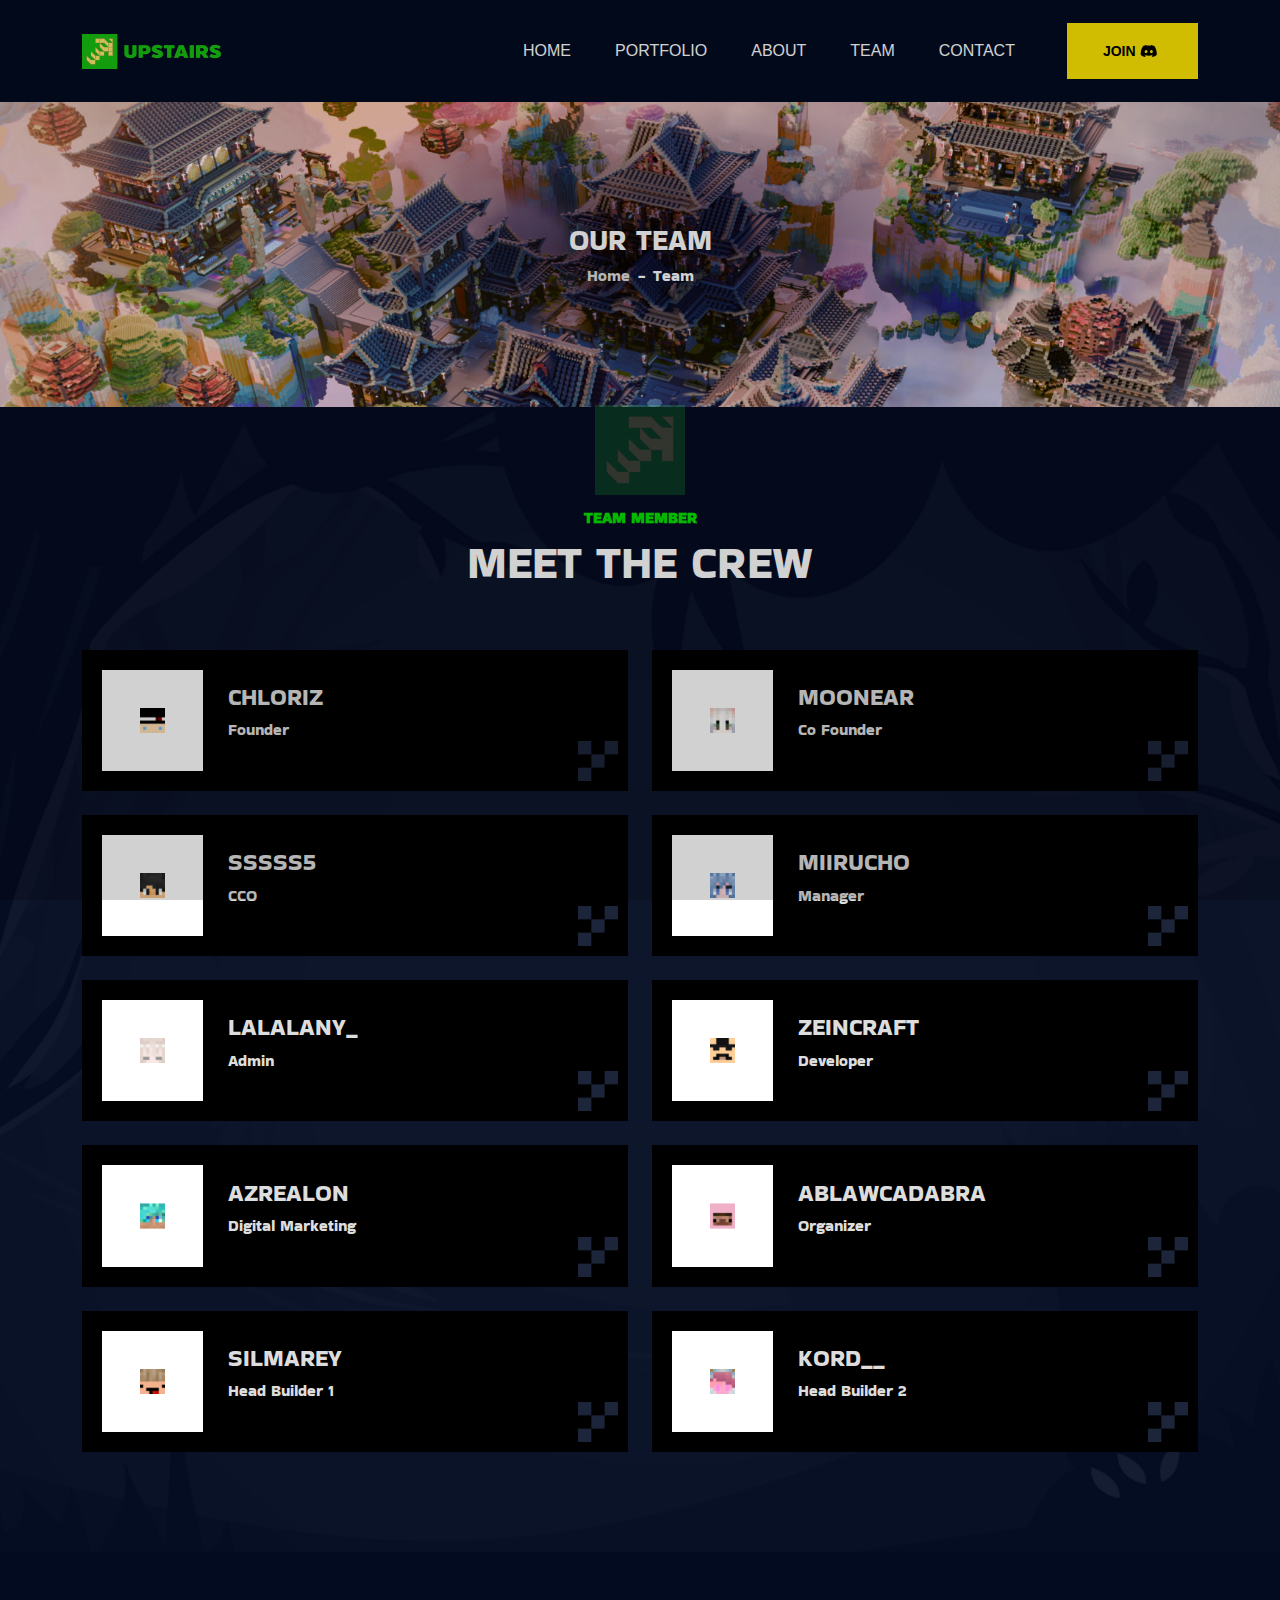
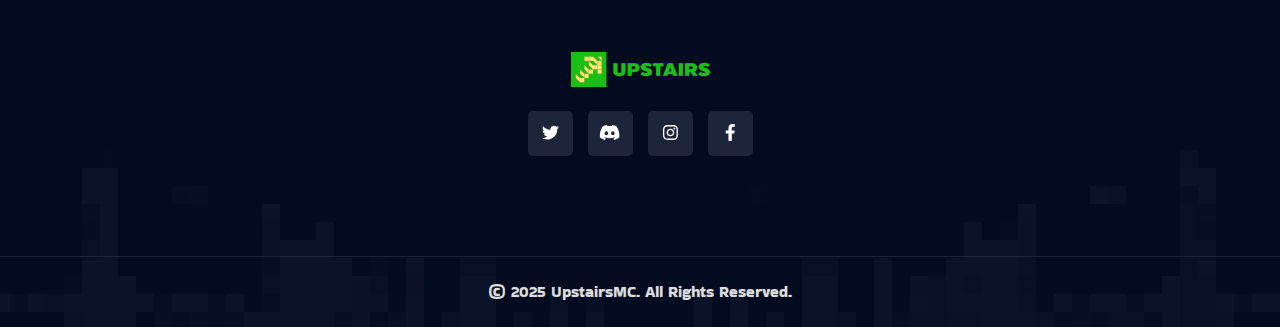
<file: team.html>
<!DOCTYPE html>
<html lang="en">
  <head>
    <meta charset="UTF-8" />
    <meta http-equiv="X-UA-Compatible" content="IE=edge" />
    <meta name="viewport" content="width=device-width, initial-scale=1.0" />
    <title>Upstaris - We Go Up</title>

    <link
      rel="shortcut icon"
      href="assets/images/favicon.png"
      type="image/x-icon"
    />

    <link rel="stylesheet" href="assets/css/bootstrap.min.css" />
    <link rel="stylesheet" href="assets/css/aos.css" />
    <link rel="stylesheet" href="assets/css/all.min.css" />
    <link rel="stylesheet" href="assets/css/lightcase.css" />
    <link rel="stylesheet" href="assets/css/swiper-bundle.min.css" />

    <!-- main css for template -->
    <link rel="stylesheet" href="assets/css/style.css" />
  </head>

  <body>
    <!-- ===============>> Preloader start here <<================= -->
    <div class="preloader">
      <img src="assets/images/logo/preloader.png" alt="Apes land" />
    </div>
    <!-- ===============>> Preloader end here <<================= -->

    <!-- ========== Multipage Header Section Starts Here========== -->
    <header class="header-section">
      <div class="header-bottom">
        <div class="container">
          <div class="header-wrapper">
            <div class="logo">
              <a href="index.html">
                <img src="assets/images/logo/logo.png" alt="logo" />
              </a>
            </div>
            <div class="menu-area">
              <ul class="menu">
                <li>
                  <a href="index.html">Home</a>
                </li>
                <li>
                  <a href="portfolio.html">portfolio</a>
                </li>
                <li>
                  <a href="about.html">About</a>
                </li>
                <li>
                  <a href="team.html">Team</a>
                </li>
                <li>
                  <a href="contact.html">Contact</a>
                </li>
              </ul>
              <div class="header-btn">
                <a
                  href="https://discord.gg/Xvx96jCY"
                  class="default-btn default-btn--secondary"
                >
                  <span>Join <i class="fa-brands fa-discord"></i></span>
                </a>
              </div>

              <!-- toggle icons -->
              <div class="header-bar d-lg-none">
                <span></span>
                <span></span>
                <span></span>
              </div>
            </div>
          </div>
        </div>
      </div>
    </header>
    <!-- ========== Multipage Header Section Ends Here========== -->

    <!-- ================> Page header start here <================== -->
    <section
      class="page-header bg--cover"
      style="background-image: url(assets/images/header/bg-team.png)"
    >
      <div class="container">
        <div class="page-header__content text-center">
          <h3 class="text-uppercase">Our Team</h3>
          <nav style="--bs-breadcrumb-divider: '-'" aria-label="breadcrumb">
            <ol class="breadcrumb justify-content-center mb-0">
              <li class="breadcrumb-item"><a href="index.html">Home</a></li>
              <li class="breadcrumb-item active" aria-current="page">Team</li>
            </ol>
          </nav>
        </div>
      </div>
    </section>
    <!-- ================> Page header end here <================== -->

    <!-- ================>Team section start here <================== -->
    <section
      class="team padding-top padding-bottom"
      style="background-image: url(assets/images/team/bg.jpg)"
      id="team"
    >
      <div class="container">
        <div class="section-header text-center">
          <p class="subtitle">Team Member</p>
          <h2>Meet the Crew</h2>
        </div>
        <div class="team__wrapper">
          <div class="row g-4">
            <div class="col-lg-6">
              <div class="team__item">
                <div class="team__item-inner">
                  <div class="team__item-thumb">
                    <img
                      src="assets/images/team/FOUNDER-Chloriz.png"
                      alt="Team Image"
                    />
                  </div>
                  <div class="team__item-content">
                    <div class="team__item-author">
                      <h4><a href="">Chloriz</a></h4>
                      <p>Founder</p>
                    </div>
                  </div>
                </div>
              </div>
            </div>
            <div class="col-lg-6">
              <div class="team__item">
                <div class="team__item-inner">
                  <div class="team__item-thumb">
                    <img
                      src="assets/images/team/CO-FOUNDER-Moonear.png"
                      alt="Team Image"
                    />
                  </div>
                  <div class="team__item-content">
                    <div class="team__item-author">
                      <h4><a href="">Moonear</a></h4>
                      <p>Co Founder</p>
                    </div>
                  </div>
                </div>
              </div>
            </div>
            <div class="col-lg-6">
              <div class="team__item">
                <div class="team__item-inner">
                  <div class="team__item-thumb">
                    <img
                      src="assets/images/team/CCO-Sssss5.png"
                      alt="Team Image"
                    />
                  </div>
                  <div class="team__item-content">
                    <div class="team__item-author">
                      <h4><a href="">Sssss5</a></h4>
                      <p>CCO</p>
                    </div>
                  </div>
                </div>
              </div>
            </div>
            <div class="col-lg-6">
              <div class="team__item">
                <div class="team__item-inner">
                  <div class="team__item-thumb">
                    <img
                      src="assets/images/team/MANAGER-Miirucho.png"
                      alt="Team Image"
                    />
                  </div>
                  <div class="team__item-content">
                    <div class="team__item-author">
                      <h4><a href="">Miirucho</a></h4>
                      <p>Manager</p>
                    </div>
                  </div>
                </div>
              </div>
            </div>
            <div class="col-lg-6">
              <div class="team__item">
                <div class="team__item-inner">
                  <div class="team__item-thumb">
                    <img
                      src="assets/images/team/ADMIN-lalalany.png"
                      alt="Team Image"
                    />
                  </div>
                  <div class="team__item-content">
                    <div class="team__item-author">
                      <h4><a href="">Lalalany_</a></h4>
                      <p>Admin</p>
                    </div>
                  </div>
                </div>
              </div>
            </div>
            <div class="col-lg-6">
              <div class="team__item">
                <div class="team__item-inner">
                  <div class="team__item-thumb">
                    <img
                      src="assets/images/team/DEVELOPER-ZeinCraft.png"
                      alt="Team Image"
                    />
                  </div>
                  <div class="team__item-content">
                    <div class="team__item-author">
                      <h4><a href="">Zeincraft</a></h4>
                      <p>Developer</p>
                    </div>
                  </div>
                </div>
              </div>
            </div>
            <div class="col-lg-6">
              <div class="team__item">
                <div class="team__item-inner">
                  <div class="team__item-thumb">
                    <img
                      src="assets/images/team/DIGITAL-MARKETING-SPECIALIST-Azrealon.png"
                      alt="Team Image"
                    />
                  </div>
                  <div class="team__item-content">
                    <div class="team__item-author">
                      <h4><a href="">Azrealon</a></h4>
                      <p>Digital Marketing</p>
                    </div>
                  </div>
                </div>
              </div>
            </div>
            <div class="col-lg-6">
              <div class="team__item">
                <div class="team__item-inner">
                  <div class="team__item-thumb">
                    <img
                      src="assets/images/team/ORGANIZER-Ablawcadabra.png"
                      alt="Team Image"
                    />
                  </div>
                  <div class="team__item-content">
                    <div class="team__item-author">
                      <h4><a href="">Ablawcadabra</a></h4>
                      <p>Organizer</p>
                    </div>
                  </div>
                </div>
              </div>
            </div>
            <div class="col-lg-6">
              <div class="team__item">
                <div class="team__item-inner">
                  <div class="team__item-thumb">
                    <img
                      src="assets/images/team/HEAD-BUILDER-1-Silmarey.png"
                      alt="Team Image"
                    />
                  </div>
                  <div class="team__item-content">
                    <div class="team__item-author">
                      <h4><a href="">Silmarey</a></h4>
                      <p>Head Builder 1</p>
                    </div>
                  </div>
                </div>
              </div>
            </div>
            <div class="col-lg-6">
              <div class="team__item">
                <div class="team__item-inner">
                  <div class="team__item-thumb">
                    <img
                      src="assets/images/team/HEAD-BUILDER-2-sodaAPI.png"
                      alt="Team Image"
                    />
                  </div>
                  <div class="team__item-content">
                    <div class="team__item-author">
                      <h4><a href="">KorD__</a></h4>
                      <p>Head Builder 2</p>
                    </div>
                  </div>
                </div>
              </div>
            </div>
          </div>
        </div>
      </div>
    </section>
    <!-- ================>Team section end here <================== -->

    <!-- ================> Footer section start here <================== -->
    <footer
      class="footer"
      style="background-image: url(assets/images/footer/bg.png)"
    >
      <div class="footer__wrapper padding-top padding-bottom">
        <div class="container">
          <div class="footer__content text-center">
            <a class="mb-4 d-inline-block" href="index.html"
              ><img src="assets/images/logo/logo.png" alt="Logo"
            /></a>
            <ul class="social justify-content-center">
              <li class="social__item">
                <a href="https://x.com/upstairsmc" class="social__link"
                  ><i class="fab fa-twitter"></i
                ></a>
              </li>
              <li class="social__item">
                <a href="https://discord.gg/Xvx96jCY" class="social__link"
                  ><i class="fab fa-discord"></i
                ></a>
              </li>
              <li class="social__item">
                <a
                  href="https://www.instagram.com/upstairs.mc/"
                  class="social__link"
                  ><i class="fab fa-instagram"></i
                ></a>
              </li>
              <li class="social__item">
                <a href="#" class="social__link"
                  ><i class="fab fa-facebook-f"></i
                ></a>
              </li>
            </ul>
          </div>
        </div>
      </div>
      <div class="footer__copyright">
        <div class="container">
          <div class="text-center py-4">
            <p class="mb-0">© 2025 UpstairsMC. All Rights Reserved.</p>
          </div>
        </div>
      </div>
    </footer>
    <!-- ================> Footer section end here <================== -->
    <!-- vendor plugins -->
    <script src="assets/js/jquery-3.6.0.min.js"></script>
    <script src="assets/js/bootstrap.bundle.min.js"></script>
    <script src="assets/js/all.min.js"></script>
    <script src="assets/js/swiper-bundle.min.js"></script>
    <script src="assets/js/aos.js"></script>
    <script src="assets/js/lightcase.js"></script>
    <script src="assets/js/purecounter_vanilla.js"></script>
    <script src="assets/js/countdown.min.js"></script>
    <script src="assets/js/custom.js"></script>
    <script>
      var aboutSwiper = new Swiper(".aboutSwiper", {
        loop: true,
        autoplay: {
          delay: 3000, // Ganti gambar setiap 3 detik
          disableOnInteraction: false,
        },
        effect: "fade", // Efek transisi smooth
        fadeEffect: {
          crossFade: true,
        },
        on: {
          slideChangeTransitionStart: function () {
            document.querySelectorAll(".zoom-img").forEach((img) => {
              img.style.transform = "scale(1)"; // Reset sebelum animasi
            });
          },
          slideChangeTransitionEnd: function () {
            let activeSlide = document.querySelector(
              ".swiper-slide-active img"
            );
            activeSlide.style.transform = "scale(1.1)"; // Zoom-in setelah transisi
          },
        },
      });

      AOS.init(); // Inisialisasi AOS untuk animasi tambahan
    </script>

    <!-- Tambahkan CSS untuk efek zoom -->
    <style>
      .swiper-slide img {
        width: 100%;
        transition: transform 2s ease-in-out; /* Efek smooth */
      }
    </style>
    <!-- Swiper.js -->
    <script src="https://cdn.jsdelivr.net/npm/swiper@11/swiper-bundle.min.js"></script>
    <script>
      var swiper = new Swiper(".team-slider", {
        loop: true,
        autoplay: { delay: 3000 },
        slidesPerView: 1,
        spaceBetween: 10,
        pagination: { el: ".swiper-pagination", clickable: true },
        navigation: {
          nextEl: ".swiper-button-next",
          prevEl: ".swiper-button-prev",
        },
        breakpoints: {
          768: { slidesPerView: 2 }, // Tablet
          1024: { slidesPerView: 3 }, // PC
        },
      });
    </script>
    <!-- AOS Animation -->
    <script>
      AOS.init({
        duration: 800,
        easing: "ease-in-out",
        once: true,
      });
    </script>
  </body>
</html>
</file>
<file: assets/css/style.css>
@charset "UTF-8";

@import url("https://fonts.googleapis.com/css2?family=Bakbak+One&family=Inter:wght@100;200;300;400;500;600;700;800;900&display=swap");
@import url("https://fonts.googleapis.com/css2?family=Pixelify+Sans:wght@400;500;600;700&display=swap");

html {
  line-height: 1.15;
  /* 1 */
  -webkit-text-size-adjust: 100%;
  /* 2 */
}

/* Sections
   ========================================================================== */
/**
 * Remove the margin in all browsers.
 */
body {
  margin: 0;
}

/**
 * Render the `main` element consistently in IE.
 */
main {
  display: block;
}

/**
 * Correct the font size and margin on `h1` elements within `section` and
 * `article` contexts in Chrome, Firefox, and Safari.
 */
h1 {
  font-size: 2em;
}

/* Grouping content
   ========================================================================== */
/**
 * 1. Add the correct box sizing in Firefox.
 * 2. Show the overflow in Edge and IE.
 */
hr {
  box-sizing: content-box;
  /* 1 */
  height: 0;
  /* 1 */
  overflow: visible;
  /* 2 */
}

/**
 * 1. Correct the inheritance and scaling of font size in all browsers.
 * 2. Correct the odd `em` font sizing in all browsers.
 */
pre {
  font-family: monospace, monospace;
  /* 1 */
  font-size: 1em;
  /* 2 */
}

/* Text-level semantics
   ========================================================================== */
/**
 * Remove the gray background on active links in IE 10.
 */
a {
  background-color: transparent;
}

/**
 * 1. Remove the bottom border in Chrome 57-
 * 2. Add the correct text decoration in Chrome, Edge, IE, Opera, and Safari.
 */
abbr[title] {
  border-bottom: none;
  /* 1 */
  text-decoration: underline;
  /* 2 */
  text-decoration: underline dotted;
  /* 2 */
}

/**
 * Add the correct font weight in Chrome, Edge, and Safari.
 */
b,
strong {
  font-weight: bolder;
}

/**
 * 1. Correct the inheritance and scaling of font size in all browsers.
 * 2. Correct the odd `em` font sizing in all browsers.
 */
code,
kbd,
samp {
  font-family: monospace, monospace;
  /* 1 */
  font-size: 1em;
  /* 2 */
}

/**
 * Add the correct font size in all browsers.
 */
small {
  font-size: 80%;
}

/**
 * Prevent `sub` and `sup` elements from affecting the line height in
 * all browsers.
 */
sub,
sup {
  font-size: 75%;
  line-height: 0;
  position: relative;
  vertical-align: baseline;
}

sub {
  bottom: -0.25em;
}

sup {
  top: -0.5em;
}

/* Embedded content
   ========================================================================== */
/**
 * Remove the border on images inside links in IE 10.
 */
img {
  border-style: none;
}

/* Forms
   ========================================================================== */
/**
 * 1. Change the font styles in all browsers.
 * 2. Remove the margin in Firefox and Safari.
 */
button,
input,
optgroup,
select,
textarea {
  font-family: inherit;
  /* 1 */
  font-size: 100%;
  /* 1 */
  line-height: 1.15;
  /* 1 */
  margin: 0;
  /* 2 */
}

/**
 * Show the overflow in IE.
 * 1. Show the overflow in Edge.
 */
button,
input {
  /* 1 */
  overflow: visible;
}

/**
 * Remove the inheritance of text transform in Edge, Firefox, and IE.
 * 1. Remove the inheritance of text transform in Firefox.
 */
button,
select {
  /* 1 */
  text-transform: none;
}

/**
 * Correct the inability to style clickable types in iOS and Safari.
 */
button,
[type="button"],
[type="reset"],
[type="submit"] {
  -webkit-appearance: button;
}

/**
 * Remove the inner border and padding in Firefox.
 */
button::-moz-focus-inner,
[type="button"]::-moz-focus-inner,
[type="reset"]::-moz-focus-inner,
[type="submit"]::-moz-focus-inner {
  border-style: none;
  padding: 0;
}

/**
 * Restore the focus styles unset by the previous rule.
 */
button:-moz-focusring,
[type="button"]:-moz-focusring,
[type="reset"]:-moz-focusring,
[type="submit"]:-moz-focusring {
  outline: 1px dotted ButtonText;
}

/**
 * Correct the padding in Firefox.
 */
fieldset {
  padding: 0.35em 0.75em 0.625em;
}

/**
 * 1. Correct the text wrapping in Edge and IE.
 * 2. Correct the color inheritance from `fieldset` elements in IE.
 * 3. Remove the padding so developers are not caught out when they zero out
 *    `fieldset` elements in all browsers.
 */
legend {
  box-sizing: border-box;
  /* 1 */
  color: inherit;
  /* 2 */
  display: table;
  /* 1 */
  max-width: 100%;
  /* 1 */
  padding: 0;
  /* 3 */
  white-space: normal;
  /* 1 */
}

/**
 * Add the correct vertical alignment in Chrome, Firefox, and Opera.
 */
progress {
  vertical-align: baseline;
}

/**
 * Remove the default vertical scrollbar in IE 10+.
 */
textarea {
  overflow: auto;
}

/**
 * 1. Add the correct box sizing in IE 10.
 * 2. Remove the padding in IE 10.
 */
[type="checkbox"],
[type="radio"] {
  box-sizing: border-box;
  /* 1 */
  padding: 0;
  /* 2 */
}

/**
 * Correct the cursor style of increment and decrement buttons in Chrome.
 */
[type="number"]::-webkit-inner-spin-button,
[type="number"]::-webkit-outer-spin-button {
  height: auto;
}

/**
 * 1. Correct the odd appearance in Chrome and Safari.
 * 2. Correct the outline style in Safari.
 */
[type="search"] {
  -webkit-appearance: textfield;
  /* 1 */
  outline-offset: -2px;
  /* 2 */
}

/**
 * Remove the inner padding in Chrome and Safari on macOS.
 */
[type="search"]::-webkit-search-decoration {
  -webkit-appearance: none;
}

/**
 * 1. Correct the inability to style clickable types in iOS and Safari.
 * 2. Change font properties to `inherit` in Safari.
 */
::-webkit-file-upload-button {
  -webkit-appearance: button;
  /* 1 */
  font: inherit;
  /* 2 */
}

/* Interactive
   ========================================================================== */
/*
 * Add the correct display in Edge, IE 10+, and Firefox.
 */
details {
  display: block;
}

/*
 * Add the correct display in all browsers.
 */
summary {
  display: list-item;
}

/* Misc
   ========================================================================== */
/**
 * Add the correct display in IE 10+.
 */
template {
  display: none;
}

/**
 * Add the correct display in IE 10.
 */
[hidden] {
  display: none;
}

/**
 * Basic typography style for copy text
 */

/* @font-face {
  font-family: Bakbak One;
  src: url("assets/fonts/Bakbak One-Regular.ttf") format("truetype");
  font-weight: normal;
  font-style: normal;
} */

body {
  color: #dddddd;
  font-size: 1rem;
  line-height: 1.4;
  font-family: Bakbak One !important;
  background-color: #030b21;
}

h1,
h2,
h3,
h4,
h5,
h6 {
  font-family: Bakbak One !important;
  color: #fff;
  text-transform: uppercase;
}

h1 {
  font-size: calc(1.575rem + 3.3428571429vw);
}
@media (min-width: 1400px) {
  h1 {
    font-size: 4.5rem;
  }
}

h2 {
  font-size: calc(1.425rem + 1.8vw);
}
@media (min-width: 1400px) {
  h2 {
    font-size: 3rem;
  }
}

h3 {
  font-size: calc(1.3125rem + 0.6428571429vw);
}
@media (min-width: 1400px) {
  h3 {
    font-size: 1.875rem;
  }
}

h4 {
  font-size: calc(1.275rem + 0.2571428571vw);
}
@media (min-width: 1400px) {
  h4 {
    font-size: 1.5rem;
  }
}

h5 {
  font-size: 1.25rem;
}

h6 {
  font-size: 1.125rem;
}

img {
  max-width: 100%;
  height: auto;
}

a {
  color: #dddddd;
  text-decoration: none;
}
@media not all and (pointer: coarse) {
  a:hover {
    color: #08e200ff;
  }
}

/*===== keyframes for banner img ====*/
@-webkit-keyframes santa-ride {
  0% {
    transform: translateX(0);
  }
  100% {
    transform: translateX(15%);
  }
}
@-moz-keyframes santa-ride {
  0% {
    transform: translateX(0);
  }
  100% {
    transform: translateX(15%);
  }
}
@-ms-keyframes santa-ride {
  0% {
    transform: translateX(0);
  }
  100% {
    transform: translateX(15%);
  }
}
@-o-keyframes santa-ride {
  0% {
    transform: translateX(0);
  }
  100% {
    transform: translateX(15%);
  }
}
@keyframes santa-ride {
  0% {
    transform: translateX(0);
  }
  100% {
    transform: translateX(15%);
  }
}
@-webkit-keyframes floating {
  0% {
    transform: translateY(30px);
  }
  100% {
    transform: translateY(0px);
  }
}
@-moz-keyframes floating {
  0% {
    transform: translateY(30px);
  }
  100% {
    transform: translateY(0px);
  }
}
@-ms-keyframes floating {
  0% {
    transform: translateY(30px);
  }
  100% {
    transform: translateY(0px);
  }
}
@-o-keyframes floating {
  0% {
    transform: translateY(30px);
  }
  100% {
    transform: translateY(0px);
  }
}
@keyframes floating {
  0% {
    transform: translateY(30px);
  }
  100% {
    transform: translateY(0px);
  }
}
@-webkit-keyframes rotate {
  to {
    transform: rotate(360deg);
  }
}
@-moz-keyframes rotate {
  to {
    transform: rotate(360deg);
  }
}
@-ms-keyframes rotate {
  to {
    transform: rotate(360deg);
  }
}
@-o-keyframes rotate {
  to {
    transform: rotate(360deg);
  }
}
@keyframes rotate {
  to {
    transform: rotate(360deg);
  }
}
@-webkit-keyframes zoom {
  0% {
    transform: scale(1);
  }
  100% {
    transform: scale(0.8);
  }
}
@-moz-keyframes zoom {
  0% {
    transform: scale(1);
  }
  100% {
    transform: scale(0.8);
  }
}
@-ms-keyframes zoom {
  0% {
    transform: scale(1);
  }
  100% {
    transform: scale(0.8);
  }
}
@-o-keyframes zoom {
  0% {
    transform: scale(1);
  }
  100% {
    transform: scale(0.8);
  }
}
@keyframes zoom {
  0% {
    transform: scale(1);
  }
  100% {
    transform: scale(0.8);
  }
}
@-webkit-keyframes left-right {
  0% {
    transform: translateX(30px);
  }
  100% {
    transform: translateX(0px);
  }
}
@-moz-keyframes left-right {
  0% {
    transform: translateX(30px);
  }
  100% {
    transform: translateX(0px);
  }
}
@-ms-keyframes left-right {
  0% {
    transform: translateX(30px);
  }
  100% {
    transform: translateX(0px);
  }
}
@-o-keyframes left-right {
  0% {
    transform: translateX(30px);
  }
  100% {
    transform: translateX(0px);
  }
}
@keyframes left-right {
  0% {
    transform: translateX(30px);
  }
  100% {
    transform: translateX(0px);
  }
}
@-webkit-keyframes fade {
  0% {
    opacity: 1;
  }
  100% {
    opacity: 0;
  }
}
@-moz-keyframes fade {
  0% {
    opacity: 1;
  }
  100% {
    opacity: 0;
  }
}
@-ms-keyframes fade {
  0% {
    opacity: 1;
  }
  100% {
    opacity: 0;
  }
}
@-o-keyframes fade {
  0% {
    opacity: 1;
  }
  100% {
    opacity: 0;
  }
}
@keyframes fade {
  0% {
    opacity: 1;
  }
  100% {
    opacity: 0;
  }
}
@-webkit-keyframes light {
  10%,
  90% {
    opacity: 0.5;
  }
  20%,
  80% {
    opacity: 0.7;
  }
  30%,
  50%,
  70% {
    opacity: 0.9;
  }
  40%,
  60% {
    opacity: 1;
  }
}
@-moz-keyframes light {
  10%,
  90% {
    opacity: 0.5;
  }
  20%,
  80% {
    opacity: 0.7;
  }
  30%,
  50%,
  70% {
    opacity: 0.9;
  }
  40%,
  60% {
    opacity: 1;
  }
}
@-ms-keyframes light {
  10%,
  90% {
    opacity: 0.5;
  }
  20%,
  80% {
    opacity: 0.7;
  }
  30%,
  50%,
  70% {
    opacity: 0.9;
  }
  40%,
  60% {
    opacity: 1;
  }
}
@-o-keyframes light {
  10%,
  90% {
    opacity: 0.5;
  }
  20%,
  80% {
    opacity: 0.7;
  }
  30%,
  50%,
  70% {
    opacity: 0.9;
  }
  40%,
  60% {
    opacity: 1;
  }
}
@keyframes light {
  10%,
  90% {
    opacity: 0.5;
  }
  20%,
  80% {
    opacity: 0.7;
  }
  30%,
  50%,
  70% {
    opacity: 0.9;
  }
  40%,
  60% {
    opacity: 1;
  }
}
/**
 * Clear inner floats
 */
.clearfix::after {
  clear: both;
  content: "";
  display: table;
}

/**
 * Hide text while making it readable for screen readers
 * 1. Needed in WebKit-based browsers because of an implementation bug;
 *    See: https://code.google.com/p/chromium/issues/detail?id=457146
 */
.hide-text {
  overflow: hidden;
  padding: 0;
  /* 1 */
  text-indent: 101%;
  white-space: nowrap;
}

/**
 * Hide element while making it readable for screen readers
 * Shamelessly borrowed from HTML5Boilerplate:
 * https://github.com/h5bp/html5-boilerplate/blob/master/src/css/main.css#L119-L133
 */
.visually-hidden {
  border: 0;
  clip: rect(0 0 0 0);
  height: 1px;
  margin: -1px;
  overflow: hidden;
  padding: 0;
  position: absolute;
  width: 1px;
}

/*=-=-=-=-=-=====> utility classes start here <======= -=-=-=-=-=-=-=*/
.color--theme-color {
  color: #08e200ff !important;
}
.color--secondary-color {
  color: #fee600 !important;
}

.bg--body {
  background-color: #030b21;
}
.bg--semi-body {
  background-color: rgba(3, 11, 33, 0.6);
}

.padding-top {
  padding-top: 70px;
}
@media (min-width: 992px) {
  .padding-top {
    padding-top: 100px;
  }
}

.padding-bottom {
  padding-bottom: 70px;
}
@media (min-width: 992px) {
  .padding-bottom {
    padding-bottom: 100px;
  }
}

.subtitle {
  text-transform: uppercase;
  font-weight: bold;
  color: #08e200ff;
}

/*=-=-=-=-=-=====> utility classes end here <======= -=-=-=-=-=-=-=*/
/* @@@@@@@@@@@@@  Extend Property CSS start here  @@@@@@@@@@@@@@ */
.rating,
.accordion__button,
.roadmap__item-header,
.collection__header,
.coming-soon__inner,
.countdown,
.error__inner,
.widget.widget-info .widget-info__list-item,
.widget.widget-service .widget-service__list-item a,
.widget.widget-tags ul.widget-wrapper,
.widget.widget-post ul.widget-wrapper li.widget-post-item,
.widget.recent-product ul.widget-wrapper li.widget-post-item,
.tags,
.tags-area,
.single-quote,
.comment-respond .add-comment .comment-form,
.comments .comment-list .comment .com-content .com-title,
.authors,
.blog__content-bottom,
.social,
.btn-group,
.wallet-modal .wallet__list-item a,
.wallet-modal .wallet__list,
.menu,
.header-wrapper .menu-area .header-btn,
.header-wrapper .menu-area,
.header-wrapper {
  display: flex;
  flex-wrap: wrap;
}

.sale__brand_wrap,
.sale__wrapper,
.accordion__button .plus-icon,
.team__item,
.roadmap__item,
.roadmap__wrapper,
.collection__btn,
.collection__header,
.single-quote,
.post-item-2 .post-inner .post-content .meta-post p span,
.post-item-2 .post-inner .post-content .qute-content blockquote,
.post-item-2 .post-inner .post-content .more-com .text-btn,
.post-item-2 .post-inner .post-thumb,
.post-item-2 .post-inner .post-thumb-container,
.blog__meta-comment,
.counter--uplifted,
.default-btn,
.contact .form,
.banner__video-inner,
.banner__thumb,
.banner__content,
.banner,
.wallet-modal .modal-header,
.menu-item-has-children > a,
.header-bar {
  position: relative;
}

.accordion__button .plus-icon:before,
.accordion__button .plus-icon:after,
.team__item:after,
.team__item .svg-shape svg,
.roadmap__item:after,
.roadmap__item .svg-shape svg,
.collection__btn:before,
.collection__header:before,
.post-item-2 .post-inner .post-content .meta-post p span::after,
.post-item-2 .post-inner .post-content .qute-content blockquote::after,
.post-item-2 .post-inner .post-content .qute-content blockquote::before,
.post-item-2 .post-inner .post-content .more-com .text-btn i,
.post-item-2 .post-inner .post-thumb .meta-date,
.post-item-2 .post-inner .post-thumb .play-btn,
.post-item-2 .post-inner .post-thumb-container .thumb-nav,
.banner__video-inner span,
.banner__video,
.banner__thumb .banner-shape,
.wallet-modal .modal-header .btn-close,
.menu-item-has-children > a::before,
.menu-item-has-children > a::after,
.header-bar span {
  position: absolute;
  content: "";
}

.sale__thumb,
.artist,
.accordion__item,
.team__item-thumb,
.team,
.roadmap__wrapper,
.roadmap,
.collection,
.coming-soon,
.error,
.widget.widget-post ul.widget-wrapper li .post-thumb,
.widget.recent-product ul.widget-wrapper li .post-thumb,
.comments .comment-list .comment .com-content,
.comments .comment-list .comment .com-thumb,
.authors .author-thumb,
.post-item-2 .post-inner .post-thumb,
.post-item-2 .post-inner .post-thumb-container,
.blog__thumb,
.about,
.default-btn,
.banner__thumb-item,
.banner__thumb-slider-1,
.banner__thumb-slider-3,
.banner__thumb-slider-2,
.banner,
.wallet-modal .wallet__list-item a span,
.widget.widget-post ul.widget-wrapper li .post-content h6,
.widget.recent-product ul.widget-wrapper li .post-content h6,
.post-item-2 .post-inner .post-content a h3,
.post-item-2 .post-inner .post-content h2,
.blog__content > p {
  overflow: hidden;
}

.header-bar {
  cursor: pointer;
}

.accordion__button,
.team__item--style2 .team__item-content,
.team__item--style2 .team__item-thumb,
.team__item-thumb img,
.widget.widget-author .widget-author__thumb img,
.widget.widget-info .widget-info__thumb img,
.widget.widget-brochure .widget-brochure__thumb img,
.single-quote .quotes,
.blog__thumb img,
.map__wrapper iframe,
.contact .form input,
.contact .form textarea,
.banner__thumb-item img,
.header-bar span,
.header-section {
  width: 100%;
}

.team__item-thumb img,
.collection__btn,
.coming-soon__thumb img,
.coming-soon__thumb,
.error__thumb img,
.error__thumb {
  height: 100%;
}

.single-quote span {
  font-weight: 400;
}

.rating,
.coming-soon__inner,
.error__inner,
.wallet-modal .wallet__list-item a,
.wallet-modal .modal-header {
  justify-content: center;
}

.accordion__button,
.roadmap__item-header,
.comment-respond .add-comment .comment-form,
.comments .comment-list .comment .com-content .com-title,
.blog__content-bottom,
.wallet-modal .wallet__list,
.header-wrapper {
  justify-content: space-between;
}

.rating,
.roadmap__item-header,
.collection__header,
.widget.widget-info .widget-info__list-item,
.widget.widget-service .widget-service__list-item a,
.widget.widget-post ul.widget-wrapper li.widget-post-item,
.widget.recent-product ul.widget-wrapper li.widget-post-item,
.comments .comment-list .comment .com-content .com-title,
.blog__content-bottom,
.social,
.btn-group,
.wallet-modal .wallet__list,
.header-wrapper .menu-area .header-btn,
.header-wrapper .menu-area,
.header-wrapper {
  align-items: center;
}

.header-wrapper .logo a {
  display: block;
}

.widget.widget-tags ul.widget-wrapper li a,
.tags li a,
.comments .comment-list .comment .com-content .com-title .com-title-meta span,
.article-pagination .prev-article a,
.article-pagination .next-article a,
.post-item-2 .post-inner .post-thumb .play-btn,
.blog__meta-tag,
.default-btn,
.social__link,
.wallet-modal .wallet__list-item a span,
.header-bar span {
  display: inline-block;
}

/* @@@@@@@@@@@@@  Extend Property CSS Writing Now  @@@@@@@@@@@@@@ */
.widget.widget-post ul.widget-wrapper li .post-content h6,
.widget.recent-product ul.widget-wrapper li .post-content h6,
.post-item-2 .post-inner .post-content a h3,
.post-item-2 .post-inner .post-content h2,
.blog__content > p {
  display: -webkit-box;
  -webkit-line-clamp: 2;
  -webkit-box-orient: vertical;
  text-overflow: ellipsis;
}

/* @@@@@@@@@@@@@  Extend Property CSS Writing Now  @@@@@@@@@@@@@@ */
.sale__brand_item,
.sale__thumb,
.team__item--style2 .team__item-inner,
.coming-soon__content,
.countdown__item,
.error__content,
.post-item-2 .post-inner .post-thumb .play-btn,
.about__thumb,
.counter__item-content,
.social__link,
.info__item,
.section-header,
.wallet-modal .wallet__list-item a span,
.wallet-modal .wallet__list-item a,
.wallet-modal .modal-content {
  text-align: center;
}

.sale .section-header,
.accordion__button {
  text-align: left;
}

.rating,
.social,
ul,
ol {
  list-style: none;
}

/* @@@@@@@@@@@@@  Extend Property Margin 10 - 30 CSS Writing Now  @@@@@@@@@@@@@@ */
.banner__thumb-slider-1,
.banner__thumb-slider-3,
.banner__thumb-slider-2 {
  margin: 0;
}

.roadmap__item-content p,
.roadmap__item-header h4,
.roadmap__item-header p,
.collection__header-content p,
.countdown__text,
.widget.widget-project .widget-project__list-item h6,
.widget.widget-info .widget-info__list-content h6,
.widget.widget-service .widget-service__list-item p,
.widget .widget__header h5,
.counter__item-content p,
.social,
.info__item-content p,
.menu {
  margin-bottom: 0;
}

.widget.widget-info .widget-info__list-content p,
.comments .comment-list .comment .com-content .com-title .com-title-meta span,
.subtitle {
  margin-bottom: 5px;
}

.sale .section-header,
.widget.widget-project .widget-project__list-item p,
.comments .comment-list .comment .com-content .com-title,
.authors .author-content h4,
.authors .author-content p,
.article-pagination .prev-article a,
.article-pagination .next-article a,
.blog__meta-tag,
.footer__content h3 {
  margin-bottom: 10px;
}

.roadmap__item-header,
.collection__header-content h2,
.comments .comment-list .comment .com-thumb,
.post-item-2 .post-inner .post-content h2,
.blog__content-top h4,
.blog__thumb,
.mint-step h3,
.about__content h2,
.section-header h2 {
  margin-bottom: 15px;
}

.coming-soon__content h2,
.blog__content-top,
.footer__content p,
.contact .form input,
.banner__content h1 {
  margin-bottom: 20px;
}

.widget.widget-brochure .widget-brochure__thumb {
  margin-bottom: 25px;
}

.sale__content > p,
.team__item-thumb,
.collection__header,
.coming-soon__content .countdown,
.widget.widget-author .widget-author__thumb,
.mint-step__list,
.info__item-icon {
  margin-bottom: 30px;
}

.coming-soon__content > p,
.contact .form textarea {
  margin-bottom: 40px;
}

.banner__content p {
  margin-bottom: 45px;
}

.banner__content {
  margin-bottom: 50px;
}

.single-quote span,
.blog__content .default-btn,
.form-message {
  margin-top: 10px;
}

.blog__content-bottom {
  margin-top: 20px;
}

.collection__btn,
.comment-respond,
.comments,
.mint-step__list {
  margin-top: 30px;
}

.mint-step {
  margin-top: 40px;
}

.header-bar {
  margin-left: 30px;
}

.comments
  .comment-list
  .comment
  .com-content
  .com-title
  .reply
  .comment-reply-link
  svg,
.comments .comment-list .comment .com-content .com-title .com-title-meta a,
.default-btn span svg,
.default-btn span img {
  margin-right: 5px;
}

.comments .comment-list .comment .com-thumb {
  margin-right: 15px;
}

/* @@@@@@@@@@@@@  Extend Property padding 10 - 30 CSS Writing Now  @@@@@@@@@@@@@@ */
.team__item--style2 .team__item-content {
  padding: 0;
}

.banner__video-inner > svg {
  padding: 5px;
}

.team__item--style2 .team__item-inner,
.wallet-modal .wallet__list-item a {
  padding: 10px;
}

.team__item-inner,
.widget .widget__header {
  padding: 20px;
}

.widget.widget-brochure .widget-brochure__inner {
  padding: 25px;
}

.widget.widget-author .widget-author__inner,
.single-quote,
.comment-respond .add-comment,
.comment-respond h4,
.comments .comment-list .com-item,
.comments .comment-title,
.info__item {
  padding: 30px;
}

.comments .comment-list .com-item {
  padding-bottom: 0;
}

.comments .comment-list .comment .com-content {
  padding-bottom: 20px;
}

.rating,
.social,
ul,
ol {
  padding-left: 0;
}

/*================***Mutlipage  Header Section Start Here     ***===================*/
.header-section {
  background: #030b21;
  z-index: 999;
  position: absolute;
}
@media (min-width: 992px) {
  .header-section {
    position: initial;
  }
}
@media (min-width: 992px) {
  .header-section.header--fixed {
    position: fixed;
    width: 100%;
    top: 0;
    left: 0;
    animation: fadeInDown 0.5s;
    -webkit-animation: fadeInDown 0.5s;
    -moz-animation: fadeInDown 0.5s;
    border-bottom: 1px solid rgba(0, 255, 163, 0.05);
    z-index: 999;
  }
  .header-section.header--fixed .header-bottom {
    background: #1d253b;
    backdrop-filter: blur(20px);
    -webkit-backdrop-filter: blur(20px);
  }
}

.header-wrapper {
  padding: 23px 0;
}
@media (min-width: 576px) {
  .header-wrapper {
    position: relative;
  }
}
.header-wrapper .logo a img {
  max-width: 100%;
}
@media (max-width: 575px) {
  .header-wrapper .logo {
    width: 160px;
  }
}
@media (max-width: 1199px) and (min-width: 992px) {
  .header-wrapper .logo {
    width: 200px;
  }
}
.header-wrapper .menu-area .header-btn {
  column-gap: 20px;
}
@media (max-width: 767px) {
  .header-wrapper .menu-area .header-btn {
    display: none;
  }
}

@media (min-width: 992px) {
  .menu {
    margin-right: 30px;
  }
}
.menu > li > a {
  color: #fff;
  font-size: 16px;
  padding: 15px 22px;
  text-transform: uppercase;
  font-family: "Poppins", sans-serif;
  font-weight: 400;
}
.menu > li > a i {
  margin-right: 5px;
}
.menu > li > a:after {
  right: 10px;
}
.menu > li > a::before {
  right: 14px;
}
@media (min-width: 992px) {
  .menu > li > a:after {
    right: -4px;
  }
  .menu > li > a::before {
    right: 0;
  }
}
@media (min-width: 1200px) {
  .menu > li > a:after {
    right: 4px;
  }
  .menu > li > a::before {
    right: 8px;
  }
}
@media (min-width: 992px) {
  .menu li {
    position: relative;
  }
  .menu li .submenu {
    position: absolute;
    top: calc(100%);
    left: 0;
    -webkit-transition: all ease 0.3s;
    -moz-transition: all ease 0.3s;
    transition: all ease 0.3s;
    z-index: 9;
    background: #1d253b;
    width: 220px;
    padding: 0;
    -webkit-transform: translateY(35px);
    -ms-transform: translateY(35px);
    transform: translateY(35px);
    opacity: 0;
    visibility: hidden;
    box-shadow: 0 0 10px rgba(0, 0, 0, 0.18);
  }
  .menu li .submenu li {
    padding: 0;
  }
  .menu li .submenu li a {
    padding: 10px 20px;
    text-transform: uppercase;
    font-family: "Poppins", sans-serif;
    display: flex;
    align-items: center;
    justify-content: space-between;
    font-size: 14px;
    color: #fff;
    border-bottom: 1px solid rgba(0, 255, 163, 0.05);
  }
  .menu li .submenu li a:hover,
  .menu li .submenu li a.active {
    background: #08e200ff;
    padding-left: 22px;
    color: #000000;
  }
  .menu li .submenu li a:hover:after,
  .menu li .submenu li a:hover:before,
  .menu li .submenu li a.active:after,
  .menu li .submenu li a.active:before {
    background: #000000;
  }
  .menu li .submenu li:last-child a {
    border-bottom: none;
  }
  .menu li .submenu li .submenu {
    left: 100%;
    top: 0;
  }
  .menu li:hover > .submenu {
    -webkit-transform: translateY(15px);
    -ms-transform: translateY(15px);
    transform: translateY(15px);
    opacity: 1;
    visibility: visible;
  }
}
@media (min-width: 992px) and (max-width: 1199px) {
  .menu li a {
    padding: 10px 12px;
  }
}
@media (max-width: 991px) {
  .menu {
    width: 100%;
    position: absolute;
    top: 100%;
    left: 0;
    overflow: auto;
    max-height: 400px;
    -webkit-transition: all ease 0.3s;
    -moz-transition: all ease 0.3s;
    transition: all ease 0.3s;
    -webkit-transform: scaleY(0);
    -ms-transform: scaleY(0);
    transform: scaleY(0);
    transform-origin: top;
    background: rgba(29, 37, 59, 0.99);
    -webkit-backdrop-filter: blur(20px);
  }
  .menu li {
    width: 100%;
    padding: 0;
  }
  .menu li a {
    display: block;
    padding: 10px 25px;
    font-size: 15px;
    text-transform: capitalize;
    border-top: 1px solid rgba(255, 255, 255, 0.1);
    color: #fff;
  }
  .menu li a:hover {
    background: rgba(29, 37, 59, 0.6);
  }
  .menu li .submenu {
    padding-left: 20px;
    display: none;
  }
  .menu li .submenu li {
    width: 100%;
  }
  .menu li .submenu li a {
    font-size: 14px;
    display: flex;
    justify-content: space-between;
  }
  .menu.active {
    -webkit-transform: scaleY(1);
    -ms-transform: scaleY(1);
    transform: scaleY(1);
  }
}

.header-bar {
  width: 25px;
  height: 20px;
}
.header-bar span {
  height: 3px;
  -webkit-transition: all 0.3s ease;
  -moz-transition: all 0.3s ease;
  -ms-transition: all 0.3s ease;
  -o-transition: all 0.3s ease;
  transition: all 0.3s ease;
  background-color: #fff;
  left: 0;
}
.header-bar span:first-child {
  top: 0;
}
.header-bar span:nth-child(2) {
  top: 52%;
  transform: translateY(-65%);
}
.header-bar span:last-child {
  bottom: 0;
}
.header-bar.active span:first-child {
  -webkit-transform: rotate(45deg) translate(3px, 9px);
  -moz-transform: rotate(45deg) translate(3px, 9px);
  -ms-transform: rotate(45deg) translate(3px, 9px);
  -o-transform: rotate(45deg) translate(3px, 9px);
  transform: rotate(45deg) translate(3px, 9px);
}
.header-bar.active span:nth-child(2) {
  opacity: 0;
}
.header-bar.active span:last-child {
  -webkit-transform: rotate(-45deg) translate(3px, -9px);
  -moz-transform: rotate(-45deg) translate(3px, -9px);
  -ms-transform: rotate(-45deg) translate(3px, -9px);
  -o-transform: rotate(-45deg) translate(3px, -9px);
  transform: rotate(-45deg) translate(3px, -9px);
}
@media (max-width: 575px) {
  .header-bar {
    width: 15px;
    height: 16px;
    margin-right: 20px;
  }
  .header-bar span {
    height: 2px;
    width: 20px;
  }
  .header-bar.active span:first-child {
    -webkit-transform: rotate(45deg) translate(4px, 6px);
    -moz-transform: rotate(45deg) translate(4px, 6px);
    -ms-transform: rotate(45deg) translate(4px, 6px);
    -o-transform: rotate(45deg) translate(4px, 6px);
    transform: rotate(45deg) translate(4px, 6px);
  }
  .header-bar.active span:nth-child(2) {
    opacity: 0;
  }
  .header-bar.active span:last-child {
    -webkit-transform: rotate(-45deg) translate(4px, -6px);
    -moz-transform: rotate(-45deg) translate(4px, -6px);
    -ms-transform: rotate(-45deg) translate(4px, -6px);
    -o-transform: rotate(-45deg) translate(4px, -6px);
    transform: rotate(-45deg) translate(4px, -6px);
  }
}

.menu-item-has-children > a::after {
  top: 50%;
  transform: translateY(-50%);
  right: 25px;
  width: 10px;
  height: 2px;
  background-color: #fff;
}
.menu-item-has-children > a::before {
  top: 50%;
  transform: translateY(-50%);
  right: 29px;
  width: 2px;
  height: 10px;
  background-color: #fff;
  -webkit-transition: all 0.3s ease;
  -moz-transition: all 0.3s ease;
  -ms-transition: all 0.3s ease;
  -o-transition: all 0.3s ease;
  transition: all 0.3s ease;
}
@media (min-width: 992px) {
  .menu-item-has-children > a::after {
    position: absolute;
    top: 50%;
    transform: translateY(-50%);
    right: 11px;
    width: 10px;
    height: 2px;
    background-color: #fff;
  }
  .menu-item-has-children > a::before {
    position: absolute;
    top: 50%;
    transform: translateY(-50%);
    right: 15px;
    width: 2px;
    height: 10px;
    background-color: #fff;
    -webkit-transition: all 0.3s ease;
    -moz-transition: all 0.3s ease;
    -ms-transition: all 0.3s ease;
    -o-transition: all 0.3s ease;
    transition: all 0.3s ease;
  }
}
.menu-item-has-children:hover > a:before {
  transform: rotate(90deg);
  opacity: 0;
}
.menu-item-has-children.open > a:before {
  transform: rotate(90deg);
  opacity: 0;
}

/*================*** Multipage Header Section End Here     ***===================*/
/*============= wallet modal start=============*/
.wallet-modal {
  background-color: rgba(3, 11, 33, 0.8);
}
.wallet-modal .modal-content {
  background-color: #1d253b;
}
.wallet-modal .modal-header {
  border-bottom: 1px solid rgba(0, 255, 163, 0.3);
}
.wallet-modal .modal-header h5 {
  color: #08e200ff;
}
.wallet-modal .modal-header .btn-close {
  top: 0;
  right: 0;
  background-color: #08e200ff;
}
.wallet-modal .modal-body > p:first-child {
  font-size: 1.125rem;
  color: #fff;
}
.wallet-modal .wallet__list {
  margin-block: 30px;
}
.wallet-modal .wallet__list-item a {
  -webkit-transition: all 0.3s ease;
  -moz-transition: all 0.3s ease;
  -ms-transition: all 0.3s ease;
  -o-transition: all 0.3s ease;
  transition: all 0.3s ease;
  flex-direction: column;
  border: 1px solid rgba(0, 255, 163, 0.1);
  border-radius: 5px;
}
.wallet-modal .wallet__list-item a span {
  width: 80px;
  height: 80px;
  border-radius: 5px;
}
.wallet-modal .wallet__list-item:hover a {
  border-color: #08e200ff;
}

/*============= wallet modal end=============*/
/*=-=-=-======< Section header start here >==========-=-=-=-*/
.section-header {
  margin-bottom: 40px;
}
@media (min-width: 992px) {
  .section-header {
    margin-bottom: 60px;
  }
}
/*=-=-=-======< Section header end here >==========-=-=-=-*/
/*=-=-=-======< Page header start here >==========-=-=-=-*/
.page-header {
  padding-block: 70px;
  background-size: cover;
  background-position: center;
}
@media (min-width: 0px) {
  .page-header {
    padding-block: 100px;
  }
}
@media (min-width: 0px) {
  .page-header {
    padding-block: 120px;
  }
}
.page-header .breadcrumb-item:before,
.page-header .breadcrumb-item.active {
  color: #fff;
}

/*=-=-=-======< Page header end here >==========-=-=-=-*/
.banner {
  background-repeat: no-repeat;
  background-size: cover;
  background-position: center;
  padding-block: 160px;
}
@media (min-width: 768px) {
  .banner {
    padding-block-start: 230px;
    padding-block-end: 200px;
  }
}
@media (min-width: 992px) {
  .banner {
    padding-block: 180px;
  }
}
@media (min-width: 1400px) {
  .banner {
    padding-block: 225px;
  }
}
.banner--2 {
  padding-block-start: 160px;
  padding-block-end: 90px;
}
@media (min-width: 768px) {
  .banner--2 {
    padding-block-start: 200px;
    padding-block-end: 90px;
  }
}
@media (min-width: 992px) {
  .banner--2 {
    padding-block: 100px;
  }
}
.banner__content {
  z-index: 1;
}
@media (min-width: 992px) {
  .banner__content {
    margin-bottom: 0;
  }
}
.banner__content h1 {
  text-transform: uppercase;
}
@media (min-width: 992px) and (max-width: 1399px) {
  .banner__content h1 {
    font-size: calc(1.53125rem + 2.8928571429vw);
  }
}
@media (min-width: 992px) and (max-width: 1399px) and (min-width: 1400px) {
  .banner__content h1 {
    font-size: 4.0625rem;
  }
}
@media (min-width: 1400px) {
  .banner__content h1 {
    max-inline-size: 90%;
  }
}
.banner__content h1,
.banner__content p {
  color: #fff;
}
.banner__content p {
  font-size: 1.125rem;
  font-family: "Poppins", sans-serif;
  line-height: 1.65;
  max-inline-size: 42ch;
}
.banner__thumb {
  gap: 10px;
}
.banner__thumb .banner-shape {
  -webkit-transform: translateX(-50%);
  -moz-transform: translateX(-50%);
  -ms-transform: translateX(-50%);
  -o-transform: translateX(-50%);
  transform: translateX(-50%);
  top: -40px;
  left: 45%;
  animation: zoom 3s linear infinite alternate;
}
.banner__thumb-slider-2 {
  height: 350px;
}
@media (min-width: 576px) {
  .banner__thumb-slider-2 {
    height: 520px;
  }
}
@media (min-width: 768px) {
  .banner__thumb-slider-2 {
    height: 630px;
  }
}
@media (min-width: 992px) {
  .banner__thumb-slider-2 {
    height: 450px;
  }
}
@media (min-width: 1200px) {
  .banner__thumb-slider-2 {
    height: 540px;
  }
}
@media (min-width: 1400px) {
  .banner__thumb-slider-2 {
    height: 620px;
  }
}
.banner__thumb-slider-1,
.banner__thumb-slider-3 {
  height: 230px;
}
@media (min-width: 576px) {
  .banner__thumb-slider-1,
  .banner__thumb-slider-3 {
    height: 345px;
  }
}
@media (min-width: 768px) {
  .banner__thumb-slider-1,
  .banner__thumb-slider-3 {
    height: 420px;
  }
}
@media (min-width: 992px) {
  .banner__thumb-slider-1,
  .banner__thumb-slider-3 {
    height: 300px;
  }
}
@media (min-width: 1200px) {
  .banner__thumb-slider-1,
  .banner__thumb-slider-3 {
    height: 350px;
  }
}
@media (min-width: 1400px) {
  .banner__thumb-slider-1,
  .banner__thumb-slider-3 {
    height: 410px;
  }
}
.banner__video {
  left: -10px;
  top: -30px;
}
@media (min-width: 768px) {
  .banner__video {
    left: -20px;
    top: -50px;
  }
}
.banner__video-inner {
  border: 5px solid #030b21;
  border-radius: 50%;
}
.banner__video-inner > svg {
  width: 70px;
  height: 70px;
  background-color: #fee600;
  border-radius: 50%;
  animation: rotate 6s linear infinite normal;
}
@media (min-width: 768px) {
  .banner__video-inner > svg {
    width: 90px;
    height: 90px;
  }
}
@media (min-width: 1400px) {
  .banner__video-inner > svg {
    width: 110px;
    height: 110px;
  }
}
.banner__video-inner > svg text {
  font-size: 0.625rem;
  text-transform: uppercase;
  font-weight: 700;
}
.banner__video-inner span {
  -webkit-transform: translate(-50%, -50%);
  -moz-transform: translate(-50%, -50%);
  -ms-transform: translate(-50%, -50%);
  -o-transform: translate(-50%, -50%);
  transform: translate(-50%, -50%);
  top: 50%;
  left: 50%;
}
.banner__video-inner span svg {
  color: #000000;
  font-size: 1.25rem;
}
.banner__video:hover .banner__video-inner > svg {
  animation-play-state: paused;
}

.btn-group {
  gap: 25px;
}

@media (min-width: 992px) {
  .bg-attach--fixed {
    background-attachment: fixed;
  }
}

.bg--home2 {
  position: fixed;
  background-image: url(../images/bg.jpg);
  background-size: cover;
  background-repeat: no-repeat;
  background-position: center;
  width: 100%;
  height: 100vh;
  top: 0;
  left: 0;
  z-index: -1;
}

.contact {
  background-color: #1d253b;
}
.contact .form {
  z-index: 1;
}
.contact .form input,
.contact .form textarea {
  -webkit-border: 1px solid transparent;
  -moz-border: 1px solid transparent;
  -ms-border: 1px solid transparent;
  -o-border: 1px solid transparent;
  border: 1px solid transparent;
  -webkit-border-radius: 2px;
  -moz-border-radius: 2px;
  -ms-border-radius: 2px;
  -o-border-radius: 2px;
  border-radius: 2px;
  background-color: #030b21;
  color: #fff;
  padding: 20px 30px;
}
.contact .form input::placeholder,
.contact .form textarea::placeholder {
  color: #fff;
}
.contact .form input:focus-within,
.contact .form textarea:focus-within {
  outline: none;
  border-color: rgba(0, 255, 163, 0.8);
}
.contact .form textarea {
  min-height: 250px;
}
.contact .form .default-btn {
  border: none;
}

.form-message {
  color: #22ce55;
}
.form-message.problem {
  color: #f44343;
}

.info__item {
  background-color: #1d253b;
}
.map__wrapper iframe {
  min-height: 300px;
  margin-bottom: -5px;
}

.footer {
  background-repeat: no-repeat;
  background-size: cover;
  background-position: center;
}
.footer__content p {
  font-size: 1.125rem;
  color: #fff;
}
.footer__copyright {
  border-top: 1px solid #1d253b;
}

.social {
  gap: 15px;
}
.social__link {
  width: 45px;
  height: 45px;
  -webkit-transition: background-color 0.2s linear;
  -moz-transition: background-color 0.2s linear;
  -ms-transition: background-color 0.2s linear;
  -o-transition: background-color 0.2s linear;
  transition: background-color 0.2s linear;
  line-height: 45px;
  border-radius: 5px;
  background-color: #1d253b;
}
.social__link svg {
  color: #fff;
  font-size: 1.0625rem;
}
@media not all and (pointer: coarse) {
  .social__link:hover {
    background-color: #08e200ff;
  }
  .social__link:hover svg {
    color: #000000;
  }
}

.default-btn {
  font-size: 0.875rem;
  text-decoration: none;
  font-family: "Poppins", sans-serif;
  color: #000000;
  transform-origin: right;
  transition: all 0.3s ease;
  background: #08e200ff;
  font-weight: bold;
  text-transform: uppercase;
}
@media (min-width: 256px) {
  .default-btn {
    padding: 0 2.25rem;
    line-height: 56px;
  }
}
.default-btn span {
  position: inherit;
  z-index: 1;
}
.default-btn--small {
  line-height: 46px;
  padding: 0 1.25rem;
}
.default-btn--secondary {
  background-color: #fee600;
}
.default-btn--secondary:hover {
  background-color: #08e200ff;
}
.default-btn.move-right:before {
  content: "";
  position: absolute;
  top: 0;
  left: 0;
  width: 100%;
  height: 100%;
  background: #08e200ff;
  transition: transform 0.5s;
  transform-origin: right;
  transform: scaleX(0);
  z-index: 0;
}
.default-btn.move-right:hover:before {
  transform: scaleX(1);
  transform-origin: left;
  transition: transform 0.5s;
}
.default-btn.move-left:before {
  content: "";
  position: absolute;
  top: 0;
  left: 0;
  width: 100%;
  height: 100%;
  background: #08e200ff;
  transition: transform 0.5s;
  transform-origin: left;
  transform: scaleX(0);
  z-index: 0;
}
.default-btn.move-left:hover:before {
  transform: scaleX(1);
  transform-origin: right;
  transition: transform 0.5s;
}
.default-btn.move-bottom:before {
  content: "";
  position: absolute;
  top: 0;
  left: 0;
  width: 100%;
  height: 100%;
  background: #08e200ff;
  transition: transform 0.5s;
  transform-origin: bottom;
  transform: scaleY(0);
  z-index: 0;
}
.default-btn.move-bottom:hover:before {
  transform: scaleY(1);
  transform-origin: top;
  transition: transform 0.5s;
}
.default-btn.move-top:before {
  content: "";
  position: absolute;
  top: 0;
  left: 0;
  width: 100%;
  height: 100%;
  background: #08e200ff;
  transition: transform 0.5s;
  transform-origin: top;
  transform: scaleY(0);
  z-index: 0;
}
.default-btn.move-top:hover:before {
  transform: scaleY(1);
  transform-origin: bottom;
  transition: transform 0.5s;
}
.default-btn:hover {
  color: #000000;
  transform: translateY(-3px);
  background-color: #fee600;
}
.default-btn-active {
  background-color: #08e200ff;
  border-color: #08e200ff;
}

.text-btn {
  font-weight: 700;
  text-transform: uppercase;
}

.preloader {
  position: fixed;
  top: 0;
  left: 0;
  width: 100%;
  height: 100%;
  display: grid;
  place-items: center;
  background-color: #000000;
  z-index: 99999;
}
.preloader img {
  -webkit-animation: floating 1s cubic-bezier(0.4, -0.35, 0.01, 1.08) infinite
    alternate;
  -moz-animation: floating 1s cubic-bezier(0.4, -0.35, 0.01, 1.08) infinite
    alternate;
  -ms-animation: floating 1s cubic-bezier(0.4, -0.35, 0.01, 1.08) infinite
    alternate;
  -o-animation: floating 1s cubic-bezier(0.4, -0.35, 0.01, 1.08) infinite
    alternate;
  animation: floating 1s cubic-bezier(0.4, -0.35, 0.01, 1.08) infinite alternate;
}

.counter--uplifted {
  z-index: 1;
  margin-top: -80px;
}
.counter__item {
  background-color: #000000;
  padding-block: 40px;
}
.counter__item-content h2 {
  color: #08e200ff;
  margin-top: -10px;
}
.counter__item-content p {
  color: #fff;
  text-transform: uppercase;
  font-weight: 700;
}

.mint-step__list {
  column-count: 2;
  column-gap: 30px;
}
.mint-step__list-item {
  font-size: 1.125rem;
  text-transform: capitalize;
  font-family: "Poppins", sans-serif;
  font-weight: 700;
  border-top: 1px solid #1d253b;
  padding-block: 1rem;
}

.blog__item {
  background-color: #1d253b;
}
.blog__item:hover .blog__thumb img {
  -webkit-transform: scale(1.09);
  -moz-transform: scale(1.09);
  -ms-transform: scale(1.09);
  -o-transform: scale(1.09);
  transform: scale(1.09);
}
.blog__item--style2 {
  background-color: rgba(0, 0, 0, 0.2);
}
.blog__thumb img {
  -webkit-transition: all 0.3s ease;
  -moz-transition: all 0.3s ease;
  -ms-transition: all 0.3s ease;
  -o-transition: all 0.3s ease;
  transition: all 0.3s ease;
}
.blog__content {
  padding-inline: 30px;
  padding-block-end: 20px;
  padding-block-start: 15px;
}
.blog__content-top h4 a {
  color: #fff;
}
.blog__content-top h4:hover a {
  color: #08e200ff;
}
.blog__content-bottom {
  border-top: 1px solid rgba(255, 255, 255, 0.1);
  padding-block-start: 1rem;
}
.blog__meta {
  gap: 30px;
}
.blog__meta-tag {
  font-size: 1.125rem;
  color: #08e200ff;
  font-weight: 700;
  text-transform: uppercase;
}
.blog__meta-comment {
  color: #dddddd;
}
.blog__meta-comment span {
  width: 16px;
  height: 16px;
  font-size: 0.75rem;
  font-weight: 500;
  display: inline-grid;
  place-items: center;
  background-color: #08e200ff !important;
  color: #000000;
}

.post-item-2 {
  background: #1d253b;
  filter: drop-shadow(0px 2px 2px rgba(0, 0, 0, 0.06));
}
.post-item-2 .post-inner {
  -webkit-transition: all 0.3s ease;
  -moz-transition: all 0.3s ease;
  -ms-transition: all 0.3s ease;
  -o-transition: all 0.3s ease;
  transition: all 0.3s ease;
  margin-bottom: 35px;
}
.post-item-2 .post-inner:hover .post-thumb a img {
  -webkit-transform: scale(1.05);
  -moz-transform: scale(1.05);
  -ms-transform: scale(1.05);
  -o-transform: scale(1.05);
  transform: scale(1.05);
}
.post-item-2 .post-inner .post-thumb-container .thumb-nav {
  top: 50%;
  width: 50px;
  height: 50px;
  background-color: #f7f2e9;
  line-height: 50px;
  text-align: center;
  color: #000000;
  font-size: 20px;
  transform: translateY(-50%);
  -webkit-transition: all 0.3s ease;
  -moz-transition: all 0.3s ease;
  -ms-transition: all 0.3s ease;
  -o-transition: all 0.3s ease;
  transition: all 0.3s ease;
}
@media (max-width: 575px) {
  .post-item-2 .post-inner .post-thumb-container .thumb-nav {
    display: none;
  }
}
.post-item-2 .post-inner .post-thumb-container .thumb-nav:hover {
  color: #fff;
  background-color: #08e200ff;
}
.post-item-2 .post-inner .post-thumb-container .thumb-next {
  right: 20px;
  z-index: 1;
}
.post-item-2 .post-inner .post-thumb-container .thumb-prev {
  left: 20px;
  z-index: 1;
}
.post-item-2 .post-inner .post-thumb img {
  width: 100%;
  -webkit-transition: all 0.3s ease;
  -moz-transition: all 0.3s ease;
  -ms-transition: all 0.3s ease;
  -o-transition: all 0.3s ease;
  transition: all 0.3s ease;
}
.post-item-2 .post-inner .post-thumb .play-btn {
  width: 50px;
  height: 50px;
  line-height: 50px;
  top: 50%;
  left: 50%;
  transform: translate(-50%, -50%);
  background-color: #fff;
  border-radius: 100%;
  -webkit-animation: ripple 0.8s linear infinite;
  -moz-animation: ripple 0.8s linear infinite;
  -ms-animation: ripple 0.8s linear infinite;
  -o-animation: ripple 0.8s linear infinite;
  animation: ripple 0.8s linear infinite;
}
.post-item-2 .post-inner .post-thumb .play-btn svg {
  color: #08e200ff;
  font-size: 1rem;
  z-index: 1;
}
.post-item-2 .post-inner .post-thumb .meta-date {
  top: 10px;
  left: 10px;
}
.post-item-2 .post-inner .post-thumb .meta-date .md-pre {
  padding: 8px 20px;
  background: #fff;
  text-align: center;
  border-radius: 2px;
}
.post-item-2 .post-inner .post-thumb .meta-date .md-pre h5,
.post-item-2 .post-inner .post-thumb .meta-date .md-pre p {
  color: #000000;
  margin-bottom: 0;
  line-height: 1;
}
.post-item-2 .post-inner .post-thumb .meta-date .md-pre h5 {
  margin-bottom: 5px;
}
.post-item-2 .post-inner .post-thumb .meta-date .md-pre p {
  font-size: 15px;
}
.post-item-2 .post-inner .post-content {
  padding: 30px;
}
.post-item-2 .post-inner .post-content .post-date {
  margin-bottom: 19px;
}
.post-item-2 .post-inner .post-content .post-date li {
  display: inline-block;
  padding-right: 10px;
}
.post-item-2 .post-inner .post-content .post-date li:last-child {
  padding-right: 0;
}
.post-item-2 .post-inner .post-content .post-date li span a {
  padding-left: 5px;
}
.post-item-2 .post-inner .post-content .post-date li span a:hover {
  color: #08e200ff;
}
.post-item-2 .post-inner .post-content h2 {
  font-size: calc(1.3125rem + 0.6428571429vw);
}
@media (min-width: 1400px) {
  .post-item-2 .post-inner .post-content h2 {
    font-size: 1.875rem;
  }
}
.post-item-2 .post-inner .post-content a h3 {
  font-weight: 700;
  -webkit-transition: all 0.3s ease;
  -moz-transition: all 0.3s ease;
  -ms-transition: all 0.3s ease;
  -o-transition: all 0.3s ease;
  transition: all 0.3s ease;
}
.post-item-2 .post-inner .post-content a h3:hover {
  color: #08e200ff;
}
.post-item-2 .post-inner .post-content .default-button {
  line-height: 56px;
  padding: 0 2rem;
}
.post-item-2 .post-inner .post-content p {
  margin-bottom: 25px;
}
.post-item-2 .post-inner .post-content .more-com .text-btn {
  font-weight: 500;
}
.post-item-2 .post-inner .post-content .more-com .text-btn span {
  font-size: 15px;
}
.post-item-2 .post-inner .post-content .more-com .text-btn:hover span {
  color: #08e200ff;
}
.post-item-2 .post-inner .post-content .more-com .text-btn:hover i {
  margin-left: 5px;
  opacity: 1;
}
.post-item-2 .post-inner .post-content .more-com .text-btn i {
  top: 50%;
  font-size: 13px;
  margin-left: -10px;
  transform: translateY(-50%);
  opacity: 0;
  -webkit-transition: all 0.3s ease;
  -moz-transition: all 0.3s ease;
  -ms-transition: all 0.3s ease;
  -o-transition: all 0.3s ease;
  transition: all 0.3s ease;
}
.post-item-2 .post-inner .post-content .more-com .comment-visi span {
  padding-right: 15px;
  color: #08e200ff;
}
.post-item-2 .post-inner .post-content .more-com .comment-visi span:last-child {
  padding-right: 0;
  color: red;
}
.post-item-2 .post-inner .post-content .more-com .comment-visi span a {
  -webkit-transition: all 0.3s ease;
  -moz-transition: all 0.3s ease;
  -ms-transition: all 0.3s ease;
  -o-transition: all 0.3s ease;
  transition: all 0.3s ease;
}
.post-item-2 .post-inner .post-content .more-com .comment-visi span a:hover {
  color: #000000;
}
.post-item-2 .post-inner .post-content .qute-content {
  padding: 30px;
  background: #fff;
  box-shadow: 0 5px 10px rgba(81, 70, 174, 0.27);
}
.post-item-2 .post-inner .post-content .qute-content blockquote {
  margin-bottom: 0;
  padding-top: 45px;
}
.post-item-2 .post-inner .post-content .qute-content blockquote::before {
  width: 40px;
  height: 40px;
  left: 0;
  top: 0;
  opacity: 0.5;
  color: #08e200ff;
  content: "" !important;
  font-size: 36px;
  font-family: IcoFont !important;
}
.post-item-2 .post-inner .post-content .qute-content blockquote::after {
  width: 40px;
  height: 40px;
  right: 0;
  bottom: 0;
  opacity: 0.5;
  color: #08e200ff;
  content: "" !important;
  font-size: 36px;
  font-family: IcoFont !important;
}
.post-item-2 .post-inner .post-content .qute-content blockquote a {
  -webkit-transition: all 0.3s ease;
  -moz-transition: all 0.3s ease;
  -ms-transition: all 0.3s ease;
  -o-transition: all 0.3s ease;
  transition: all 0.3s ease;
}
.post-item-2 .post-inner .post-content .qute-content blockquote a:hover {
  color: #08e200ff;
}
.post-item-2 .post-inner .post-content .meta-post p span {
  display: inline-block;
  padding-right: 15px;
}
.post-item-2 .post-inner .post-content .meta-post p span::after {
  width: 1px;
  height: 12px;
  right: 4px;
  top: 50%;
  background: #dddcdc;
  -webkit-transform: translateY(-50%);
  -moz-transform: translateY(-50%);
  -ms-transform: translateY(-50%);
  -o-transform: translateY(-50%);
  transform: translateY(-50%);
}
.post-item-2 .post-inner .post-content .meta-post p span.admin-name {
  margin-left: 5px;
}
.post-item-2 .post-inner .post-content .meta-post p span:last-child {
  padding-right: 0;
}
.post-item-2 .post-inner .post-content .meta-post p span:last-child::after {
  display: none;
}
.post-item-2 .post-inner .post-content .meta-post p span a {
  padding-left: 5px;
}
.post-item-2 .post-inner .post-content .meta-post p span a:hover {
  color: #08e200ff;
}

.article-pagination {
  display: flex;
  justify-content: space-between;
  padding: 0 15px;
}
.article-pagination .prev-article a,
.article-pagination .next-article a {
  font-size: 1.125rem;
  color: #08e200ff;
  text-transform: capitalize;
  -webkit-transition: all 0.3s ease;
  -moz-transition: all 0.3s ease;
  -ms-transition: all 0.3s ease;
  -o-transition: all 0.3s ease;
  transition: all 0.3s ease;
  font-family: "Poppins", sans-serif;
  font-weight: 400;
}
.article-pagination .prev-article a svg,
.article-pagination .next-article a svg {
  font-size: 18px;
}
.article-pagination .prev-article a:hover,
.article-pagination .next-article a:hover {
  color: #08e200ff;
}
.article-pagination .prev-article p,
.article-pagination .next-article p {
  margin-bottom: 0;
}
.article-pagination .next-article {
  text-align: right;
}

.authors {
  filter: drop-shadow(0px 2px 2px rgba(0, 0, 0, 0.06));
  justify-content: space-between;
  align-items: center;
  padding: 25px;
  margin: 30px 0;
  background: #1d253b;
}
@media (max-width: 575px) {
  .authors {
    justify-content: center;
  }
}
.authors .author-thumb {
  width: 160px;
  text-align: center;
  border: 5px solid rgba(255, 255, 255, 0.1);
  border-radius: 100%;
}
.authors .author-thumb a {
  width: 140px;
  height: 140px;
  border-radius: 100%;
}
.authors .author-thumb img {
  height: 100%;
  border-radius: 100%;
}
.authors .author-content {
  width: 100%;
  margin-top: 30px;
  text-align: center;
}
@media (min-width: 576px) {
  .authors .author-content {
    width: calc(100% - 180px);
    margin-top: 0;
    text-align: left;
  }
}
.comments {
  background: #1d253b;
  filter: drop-shadow(0px 2px 2px rgba(0, 0, 0, 0.06));
}
.comments .comment-title {
  border-bottom: 1px solid #030b21;
}
@media (max-width: 575px) {
  .comments .comment-list {
    margin: 0;
  }
}
.comments .comment-list .comment .com-thumb {
  height: 50px;
  width: 50px;
  float: left;
  border: 5px solid rgba(255, 255, 255, 0.1);
  border-radius: 100%;
}
@media (min-width: 576px) {
  .comments .comment-list .comment .com-thumb {
    margin-bottom: 0;
  }
}
@media (min-width: 768px) {
  .comments .comment-list .comment .com-thumb {
    height: 80px;
    width: 80px;
  }
}
.comments .comment-list .comment .com-thumb img {
  border-radius: 100%;
}
@media (max-width: 575px) {
  .comments .comment-list .comment .com-content {
    width: 100%;
  }
}
.comments .comment-list .comment .com-content .com-title .com-title-meta a {
  font-size: 1.25rem;
  display: block;
  font-weight: 400;
  font-family: "Poppins", sans-serif;
}
.comments .comment-list .comment .com-content .com-title .com-title-meta h6 a {
  color: #000000;
  -webkit-transition: all 0.3s ease;
  -moz-transition: all 0.3s ease;
  -ms-transition: all 0.3s ease;
  -o-transition: all 0.3s ease;
  transition: all 0.3s ease;
}
.comments
  .comment-list
  .comment
  .com-content
  .com-title
  .com-title-meta
  h6
  a:hover {
  color: #08e200ff;
}
.comments .comment-list .comment .com-content .com-title .com-title-meta span {
  font-size: 0.875rem;
}
@media (max-width: 575px) {
  .comments .comment-list .comment .com-content .com-title .reply {
    margin-bottom: 10px;
    display: inline-block;
  }
}
.comments
  .comment-list
  .comment
  .com-content
  .com-title
  .reply
  .comment-reply-link {
  padding: 3px 16px;
  -webkit-transition: all 0.3s ease;
  -moz-transition: all 0.3s ease;
  -ms-transition: all 0.3s ease;
  -o-transition: all 0.3s ease;
  transition: all 0.3s ease;
}
.comments
  .comment-list
  .comment
  .com-content
  .com-title
  .reply
  .comment-reply-link:hover {
  color: #08e200ff;
  border-radius: 5px;
}
.comments .comment-list .comment .comment-list {
  padding: 0 20px;
  border-top: 1px solid #030b21;
}
@media (min-width: 576px) {
  .comments .comment-list .comment .comment-list {
    padding-left: 60px;
    padding-right: 30px;
  }
}
.comments .comment-list .comment .comment-list .comment {
  list-style: none;
  overflow: hidden;
  padding-top: 30px;
}
.comments .comment-list .comment .comment-list .comment:last-child {
  border: none;
  padding-bottom: 0px;
}

.comment-respond {
  filter: drop-shadow(0px 2px 2px rgba(0, 0, 0, 0.06));
  background: #1d253b;
}
.comment-respond h4 {
  border-bottom: 1px solid #030b21;
}
.comment-respond .add-comment .comment-form input[type="text"] {
  padding: 16px 15px;
  border-radius: 4px;
  width: 100%;
}
@media (min-width: 576px) {
  .comment-respond .add-comment .comment-form input[type="text"] {
    width: calc(100% / 2 - 15px);
  }
}
.comment-respond .add-comment .comment-form input,
.comment-respond .add-comment .comment-form textarea {
  outline: none;
  margin-bottom: 20px;
  background: #030b21;
  color: #fff;
  border: 1px solid transparent;
}
.comment-respond .add-comment .comment-form input::placeholder,
.comment-respond .add-comment .comment-form textarea::placeholder {
  color: rgba(255, 255, 255, 0.9);
}
.comment-respond .add-comment .comment-form input:focus,
.comment-respond .add-comment .comment-form textarea:focus {
  border-color: rgba(0, 255, 163, 0.5);
}
.comment-respond .add-comment .comment-form textarea {
  padding: 15px;
  width: 100%;
  border-radius: 4px;
}
.comment-respond .add-comment .comment-form .default-btn {
  border: none;
  margin-block: 20px;
}

.mb-30 {
  margin-bottom: 30px;
}

.px-30 {
  padding-inline: 30px;
}

.pt-30 {
  padding-top: 30px;
}

.ty--40 {
  -webkit-transform: translateY(-40px);
  -moz-transform: translateY(-40px);
  -ms-transform: translateY(-40px);
  -o-transform: translateY(-40px);
  transform: translateY(-40px);
}

.single-quote {
  background: #08e200ff;
  color: #0d142f;
}
.single-quote .quotes {
  font-size: 1.25rem;
}
.single-quote span {
  margin-left: auto;
  display: block;
  text-align: right;
  font-size: 1rem;
}

.tags-area {
  justify-content: center;
  border-top: 1px solid rgba(255, 255, 255, 0.1);
  padding: 25px 10px;
  gap: 20px;
}
@media (min-width: 1200px) {
  .tags-area {
    justify-content: space-between;
  }
}
@media (min-width: 576px) {
  .tags-area {
    padding: 25px 0 0;
  }
}

@media (min-width: 1200px) {
  .tags {
    margin-bottom: 0;
  }
}
.tags li {
  padding: 5px;
}
.tags li a {
  -webkit-transition: all 0.3s ease;
  -moz-transition: all 0.3s ease;
  -ms-transition: all 0.3s ease;
  -o-transition: all 0.3s ease;
  transition: all 0.3s ease;
  background: rgba(255, 255, 255, 0.1);
  color: #fff;
  line-height: 40px;
  padding: 0 15px;
  border-radius: 3px;
}
.tags li a:hover,
.tags li a.active {
  background: #08e200ff;
  color: #0d142f;
}

.pagination {
  gap: 10px;
}
.pagination .page-item.active .page-link {
  background-color: #08e200ff;
  color: #000000;
  border-color: rgba(0, 255, 163, 0.2);
}
.pagination .page-item.disabled .page-link {
  background-color: rgba(29, 37, 59, 0.2);
  color: #dddddd;
  border-color: rgba(0, 255, 163, 0.2);
  cursor: not-allowed;
}
.pagination .page-link {
  background-color: #1d253b;
  border-radius: 2px;
  color: #dddddd;
  border-color: rgba(0, 255, 163, 0.2);
  padding: 0.5rem 0.95rem;
}
.pagination .page-link:hover {
  background-color: #08e200ff;
  color: #000000;
}
.pagination .page-link:focus {
  box-shadow: none;
}

.widget {
  background-color: #1d253b;
  margin-bottom: 40px;
}
.widget:last-child {
  margin-bottom: 0;
}
.widget .widget__header {
  background-color: #1d253b;
  border-left: 4px solid #08e200ff;
  border-bottom: 1px solid rgba(255, 255, 255, 0.1);
}
.widget .widget__header h5 {
  font-size: 1.25rem;
}
@media (max-width: 991px) {
  .widget.widget-search {
    margin-top: 65px;
  }
}
.widget.widget-search .widget-search-inner {
  background-color: #1d253b;
  padding: 30px;
}
.widget.widget-search .widget-search-inner .form-control {
  background-color: #030b21;
  border: none;
  padding: 1rem;
  color: #dddddd;
}
.widget.widget-search .widget-search-inner .form-control:focus {
  box-shadow: none;
}
.widget.widget-search .widget-search-inner .search-icon {
  background-color: #030b21;
  padding-inline: 1rem;
  border-color: transparent;
}
.widget.widget-category .widget-wrapper li {
  border-bottom: 1px solid rgba(29, 37, 59, 0.6);
  padding: 20px 0;
}
.widget.widget-category .widget-wrapper li:last-child {
  border-bottom: none;
}
.widget.widget-category .widget-wrapper.list-bg-none li a span:last-child {
  background-color: transparent;
}
.widget.widget-category .widget-wrapper li {
  padding: 0;
}
.widget.widget-category .widget-wrapper li a {
  -webkit-transition: all 0.3s ease;
  -moz-transition: all 0.3s ease;
  -ms-transition: all 0.3s ease;
  -o-transition: all 0.3s ease;
  transition: all 0.3s ease;
  color: #dddddd;
  font-family: "Poppins", sans-serif;
  padding: 20px 30px;
}
.widget.widget-category .widget-wrapper li a svg {
  margin-right: 5px;
}
.widget.widget-category .widget-wrapper li a.active,
.widget.widget-category .widget-wrapper li a:hover {
  padding-left: 35px;
  color: #08e200ff;
}
.widget.widget-category .widget-wrapper li a.active span:last-child,
.widget.widget-category .widget-wrapper li a:hover span:last-child {
  color: #08e200ff;
}
.widget.widget-category .widget-wrapper li a span {
  font-weight: 500;
}
.widget.widget-category .widget-wrapper li a span:last-child {
  color: #dddddd;
  text-align: center;
  -webkit-transition: all 0.3s ease;
  -moz-transition: all 0.3s ease;
  -ms-transition: all 0.3s ease;
  -o-transition: all 0.3s ease;
  transition: all 0.3s ease;
}
.widget.widget-category .widget-wrapper li:not(:last-child) {
  border-bottom: 1px solid #030b21;
}
.widget.widget-archive li {
  border-bottom: 1px solid rgba(3, 11, 33, 0.6);
  padding: 20px 30px;
}
.widget.widget-archive li:last-child {
  border-bottom: none;
}
.widget.widget-archive li a {
  color: #0d142f;
  font-weight: 500;
}
.widget.widget-archive li a i {
  margin-right: 5px;
}
.widget.widget-archive li a.active,
.widget.widget-archive li a:hover {
  padding-left: 10px;
  color: #08e200ff;
}
.widget.widget-post ul.widget-wrapper,
.widget.recent-product ul.widget-wrapper {
  padding: 0;
}
.widget.widget-post ul.widget-wrapper li,
.widget.recent-product ul.widget-wrapper li {
  padding: 30px;
}
.widget.widget-post ul.widget-wrapper li:not(:last-child),
.widget.recent-product ul.widget-wrapper li:not(:last-child) {
  border-bottom: 1px solid rgba(255, 255, 255, 0.1);
}
.widget.widget-post ul.widget-wrapper li.widget-post-item,
.widget.recent-product ul.widget-wrapper li.widget-post-item {
  gap: 20px;
}
.widget.widget-post ul.widget-wrapper li .post-thumb,
.widget.recent-product ul.widget-wrapper li .post-thumb {
  width: 80px;
  height: 80px;
}
.widget.widget-post ul.widget-wrapper li .post-thumb a,
.widget.recent-product ul.widget-wrapper li .post-thumb a {
  display: inline-flex;
  height: 100%;
}
.widget.widget-post ul.widget-wrapper li .post-thumb a img,
.widget.recent-product ul.widget-wrapper li .post-thumb a img {
  width: 100%;
  -webkit-transition: all 0.3s ease;
  -moz-transition: all 0.3s ease;
  -ms-transition: all 0.3s ease;
  -o-transition: all 0.3s ease;
  transition: all 0.3s ease;
  object-fit: cover;
}
.widget.widget-post ul.widget-wrapper li .post-content,
.widget.recent-product ul.widget-wrapper li .post-content {
  width: calc(100% - 100px);
}
.widget.widget-post ul.widget-wrapper li .post-content h6,
.widget.recent-product ul.widget-wrapper li .post-content h6 {
  font-size: 1rem;
  line-height: 1.5;
  margin-bottom: 2px;
}
.widget.widget-post ul.widget-wrapper li .post-content h6:hover,
.widget.recent-product ul.widget-wrapper li .post-content h6:hover {
  color: #08e200ff;
}
.widget.widget-post ul.widget-wrapper li .post-content p,
.widget.recent-product ul.widget-wrapper li .post-content p {
  margin: 0;
  color: #08e200ff;
}
.widget.widget-post ul.widget-wrapper li:hover .post-thumb img,
.widget.recent-product ul.widget-wrapper li:hover .post-thumb img {
  -webkit-transform: scale(1.05);
  -moz-transform: scale(1.05);
  -ms-transform: scale(1.05);
  -o-transform: scale(1.05);
  transform: scale(1.05);
}
.widget.recent-product ul.widget-wrapper {
  padding: 0;
}
.widget.recent-product ul.widget-wrapper li .post-thumb {
  width: auto;
  height: auto;
}
@media (min-width: 992px) and (max-width: 1199px) {
  .widget.recent-product ul.widget-wrapper li .post-thumb {
    width: 80px;
    height: auto;
  }
}
.widget.recent-product ul.widget-wrapper li .post-content .price {
  margin-top: 5px;
  font-weight: 700;
}
.widget.widget-tags {
  padding: 0;
}
.widget.widget-tags ul.widget-wrapper {
  padding: 30px;
  gap: 10px;
}
.widget.widget-tags ul.widget-wrapper li {
  border: none;
  padding: 0;
}
.widget.widget-tags ul.widget-wrapper li a {
  -webkit-transition: all 0.3s ease;
  -moz-transition: all 0.3s ease;
  -ms-transition: all 0.3s ease;
  -o-transition: all 0.3s ease;
  transition: all 0.3s ease;
  font-family: "Poppins", sans-serif;
  padding: 7px 13px;
  border-radius: 2px;
  background-color: #1d253b;
  text-transform: capitalize;
  border: 1px solid rgba(0, 255, 163, 0.6);
}
.widget.widget-tags ul.widget-wrapper li a.active,
.widget.widget-tags ul.widget-wrapper li a:hover {
  background-color: #08e200ff;
  color: #000000;
  border-color: #08e200ff;
}
.widget.widget-service .widget-service__list-item a {
  -webkit-transition: all 0.3s ease;
  -moz-transition: all 0.3s ease;
  -ms-transition: all 0.3s ease;
  -o-transition: all 0.3s ease;
  transition: all 0.3s ease;
  gap: 20px;
  padding-block: 1rem;
  padding-inline: 1.5rem;
  color: #dddddd;
}
.widget.widget-service .widget-service__list-item:nth-child(2n) {
  background-color: #fff;
}
.widget.widget-service .widget-service__list-item p {
  font-size: 1.125rem;
  font-weight: 700;
  font-family: "Poppins", sans-serif;
}
.widget.widget-service .widget-service__list-item:hover,
.widget.widget-service .widget-service__list-item.active {
  background-color: #fee600;
}
.widget.widget-brochure .widget-brochure__thumb img {
  object-fit: cover;
}
.widget.widget-info .widget-info__inner {
  padding-inline: 25px;
  padding-block-start: 30px;
}
.widget.widget-info .widget-info__list-icon {
  width: 40px;
  height: 40px;
}
.widget.widget-info .widget-info__list-item {
  gap: 20px;
  padding-block: 1.35rem;
}
.widget.widget-info .widget-info__list-item:not(:last-child) {
  border-bottom: 1px solid #1d253b;
}
.widget.widget-info .widget-info__list-content {
  width: calc(100% - 60px);
}
.widget.widget-info .widget-info__thumb img {
  object-fit: cover;
}
.widget.widget-project .widget-project__list {
  padding-inline: 30px;
}
.widget.widget-project .widget-project__list-item {
  padding-block: 20px;
}
.widget.widget-project .widget-project__list-item h6 {
  font-size: 1.125rem;
}
.widget.widget-project .widget-project__list-item:not(:last-child) {
  border-bottom: 1px solid #1d253b;
}
.widget.widget-author .widget-author__thumb img {
  object-fit: cover;
}

.partner__item {
  padding: 1.5rem 2.5rem;
  background-color: #1d253b;
  display: grid;
  place-items: center;
}
.partner__item--style2 {
  background-color: rgba(255, 255, 255, 0.1);
}
.partner .col:nth-child(2n) .partner__item {
  background-color: #000000;
}

@media (min-width: 992px) {
  .error {
    height: 100vh;
  }
}
@media (min-width: 992px) {
  .error__inner {
    flex-direction: row-reverse;
    height: 100%;
  }
}
.error__thumb a {
  display: block;
  height: inherit;
}
@media (min-width: 992px) {
  .error__thumb {
    width: 35%;
    height: 100%;
  }
}
.error__thumb img {
  object-fit: cover;
}
.error__content {
  display: grid;
  place-content: center;
  padding-inline: 30px;
  padding-block: 50px;
}
@media (min-width: 768px) {
  .error__content {
    padding-block: 80px;
  }
}
@media (min-width: 992px) {
  .error__content {
    width: 65%;
  }
}

.countdown {
  gap: 30px;
}
.countdown__text {
  color: #fff;
}

@media (min-width: 992px) {
  .coming-soon {
    height: 100vh;
  }
}
.coming-soon--style-2 {
  height: 100vh;
}
.coming-soon--style-2 .input-group .form-control {
  background-color: rgba(255, 255, 255, 0.5);
  color: #fff;
}
.coming-soon--style-2 .input-group .form-control::placeholder {
  color: rgba(255, 255, 255, 0.7);
}
.coming-soon--style-2 .input-group-text {
  background-color: #fff !important;
  color: #0d142f !important;
}
@media (min-width: 992px) {
  .coming-soon__inner {
    flex-direction: row-reverse;
    height: 100%;
  }
}
.coming-soon__thumb a {
  display: block;
  height: inherit;
}
@media (min-width: 992px) {
  .coming-soon__thumb {
    width: 35%;
    height: 100%;
  }
}
.coming-soon__thumb img {
  object-fit: cover;
}
.coming-soon__content {
  display: grid;
  place-content: center;
  padding-inline: 30px;
  padding-block: 50px;
}
@media (min-width: 768px) {
  .coming-soon__content {
    padding-block: 80px;
  }
}
.coming-soon__content > p {
  font-size: 1.25rem;
}
@media (min-width: 992px) {
  .coming-soon__content {
    width: 65%;
  }
}
.coming-soon__content .countdown__item {
  background-color: #1d253b;
  padding: 1rem 1.5rem;
  border-radius: 5px;
}
@media (min-width: 992px) {
  .coming-soon__content .countdown {
    margin-inline: auto;
    margin-bottom: 40px;
  }
}
@media (min-width: 992px) {
  .coming-soon__content .input-group {
    max-inline-size: 70%;
    margin-inline: auto;
  }
}
.coming-soon__content .input-group .form-control {
  padding: 1rem;
  border: none;
}
.coming-soon__content .input-group .form-control:focus {
  box-shadow: none;
}
.coming-soon__content .input-group-text {
  background: #08e200ff;
  color: #0d142f;
  padding: 1rem 1.75rem;
  border: none;
}
.coming-soon__content .input-group-text svg {
  font-size: 1.25rem;
}

@media (min-width: 992px) {
  .collection__header {
    margin-bottom: 0;
  }
}
.collection__header:before {
  width: 150px;
  height: 150px;
  background-image: url(../images/collection/shape1.png);
  background-size: contain;
  background-repeat: no-repeat;
  top: 0;
  left: 0;
  z-index: -1;
}
.collection__btn {
  display: grid;
  place-items: center;
}
@media (min-width: 992px) {
  .collection__btn {
    margin-bottom: 0;
  }
}
.collection__btn:before {
  width: 150px;
  height: 150px;
  background-color: #1d253b;
  border-radius: 50%;
}
@media (min-width: 1200px) {
  .collection__btn:before {
    width: 200px;
    height: 200px;
  }
}
@media (min-width: 992px) and (max-width: 1199px) {
  .collection__btn .default-btn {
    padding-inline: 1rem;
  }
}

.roadmap {
  background-repeat: no-repeat;
  background-size: cover;
  background-position: center;
}
@media (min-width: 768px) {
  .roadmap__wrapper:after {
    position: absolute;
    content: "";
    height: 50%;
    width: 10px;
    background-color: #08e200ff;
    top: 0;
    left: 50%;
    -webkit-transform: translateX(-50%);
    -moz-transform: translateX(-50%);
    -ms-transform: translateX(-50%);
    -o-transform: translateX(-50%);
    transform: translateX(-50%);
  }
}
@media (min-width: 768px) {
  .roadmap__wrapper:before {
    position: absolute;
    content: "";
    height: 100%;
    width: 20px;
    background-color: #000000;
    top: 0;
    left: 50%;
    -webkit-transform: translateX(-50%);
    -moz-transform: translateX(-50%);
    -ms-transform: translateX(-50%);
    -o-transform: translateX(-50%);
    transform: translateX(-50%);
  }
}
@media (min-width: 768px) {
  .roadmap .col-md-6:not(:first-child) .roadmap__item {
    margin-top: -70px;
  }
}
.roadmap__item {
  background-color: #000000;
}
.roadmap__item .svg-shape svg {
  top: 0;
  right: 0;
}
.roadmap__item .svg-shape svg path {
  -webkit-transition: all 0.3s ease;
  -moz-transition: all 0.3s ease;
  -ms-transition: all 0.3s ease;
  -o-transition: all 0.3s ease;
  transition: all 0.3s ease;
  fill: #08e200ff;
}
.roadmap__item:after {
  width: 40px;
  height: 40px;
  background-image: url(../images/roadmap/shape.png);
  background-size: contain;
  background-repeat: no-repeat;
  bottom: 0;
  right: 0;
}
.roadmap__item-header h4,
.roadmap__item-header p {
  -webkit-transition: all 0.3s ease;
  -moz-transition: all 0.3s ease;
  -ms-transition: all 0.3s ease;
  -o-transition: all 0.3s ease;
  transition: all 0.3s ease;
}
.roadmap__item-header p {
  font-size: calc(1.275rem + 0.2571428571vw);
  font-weight: 700;
  font-family: "Poppins", sans-serif;
  color: #08e200ff;
}
@media (min-width: 1400px) {
  .roadmap__item-header p {
    font-size: 1.5rem;
  }
}
@media (min-width: 768px) {
  .roadmap__item.text-end .roadmap__item-inner:after {
    top: 30px;
    right: -68px;
    left: auto;
  }
}
.roadmap__item-content {
  padding: 20px;
}
@media (min-width: 992px) {
  .roadmap__item-content {
    padding: 40px;
  }
}
.roadmap__item:hover .roadmap__item-header h4,
.roadmap__item:hover .roadmap__item-header p {
  color: #fee600;
}
.roadmap__item:hover .svg-shape svg path {
  fill: #fee600;
}
.roadmap--style2 .roadmap__item {
  margin-top: 0 !important;
}

.team {
  background-repeat: no-repeat;
  background-size: cover;
  background-position: center;
}
.team__item {
  background-color: #000000;
}
.team__item .svg-shape svg {
  top: 0;
  right: 0;
}
.team__item .svg-shape svg path {
  -webkit-transition: all 0.3s ease;
  -moz-transition: all 0.3s ease;
  -ms-transition: all 0.3s ease;
  -o-transition: all 0.3s ease;
  transition: all 0.3s ease;
  fill: #08e200ff;
}
.team__item:after {
  width: 40px;
  height: 40px;
  background-image: url(../images/roadmap/shape.png);
  background-size: contain;
  background-repeat: no-repeat;
  bottom: 10px;
  right: 10px;
}
@media (min-width: 576px) {
  .team__item-inner {
    display: flex;
    flex-wrap: wrap;
    align-items: center;
  }
}
@media (min-width: 576px) {
  .team__item-thumb {
    width: 20%;
    margin-bottom: 0;
  }
}
.team__item-thumb img {
  -webkit-transition: all 0.3s ease;
  -moz-transition: all 0.3s ease;
  -ms-transition: all 0.3s ease;
  -o-transition: all 0.3s ease;
  transition: all 0.3s ease;
  object-fit: cover;
}
@media (min-width: 576px) {
  .team__item-content {
    padding-inline-start: 25px;
    padding-inline-end: 10px;
    width: 55%;
  }
}
@media (min-width: 1400px) {
  .team__item-content {
    padding-inline-start: 30px;
  }
}
.team__item .social__link {
  width: auto;
  height: auto;
  background-color: transparent;
}
.team__item .social__link svg {
  color: #dddddd;
}
.team__item .social__link:hover svg {
  color: #08e200ff;
}
.team__item:hover .svg-shape svg path {
  fill: #fee600;
}
.team__item:hover .team__item-thumb img {
  -webkit-transform: scale(1.1);
  -moz-transform: scale(1.1);
  -ms-transform: scale(1.1);
  -o-transform: scale(1.1);
  transform: scale(1.1);
}
.team__item:hover .team__item-content h4 a {
  color: #fee600;
}
.team__item--style2 {
  background-color: rgba(255, 255, 255, 0.1);
}
.team__item--style2 .svg-shape,
.team__item--style2:after {
  display: none;
}
.team__item--style2 .team__item-inner {
  flex-direction: column;
  gap: 20px;
}
.community {
  background-repeat: no-repeat;
  background-size: cover;
  background-position: center;
}
.community .section-header h2 {
  max-inline-size: 24ch;
  margin-inline: auto;
}

.accordion__item--style2 .accordion__button,
.accordion__item--style2 .accordion__body {
  background-color: rgba(255, 255, 255, 0.1);
}
.accordion__button {
  font-size: calc(1.275rem + 0.2571428571vw);
  background-color: #1d253b;
  color: #fee600;
  font-family: "Poppins", sans-serif;
  font-weight: 400;
  padding: 1.5rem 1rem;
  border: none;
  text-transform: uppercase;
}
@media (min-width: 1400px) {
  .accordion__button {
    font-size: 1.5rem;
  }
}
.accordion__button .plus-icon {
  width: 14px;
  height: 14px;
  display: none;
}
@media (min-width: 576px) {
  .accordion__button .plus-icon {
    display: initial;
  }
}
.accordion__button .plus-icon:before,
.accordion__button .plus-icon:after {
  background-color: #fee600;
}
.accordion__button .plus-icon::before {
  -webkit-transform: translateY(-50%);
  -moz-transform: translateY(-50%);
  -ms-transform: translateY(-50%);
  -o-transform: translateY(-50%);
  transform: translateY(-50%);
  width: 14px;
  height: 2px;
  top: 50%;
}
.accordion__button.collapsed {
  color: #fff;
}
.accordion__button.collapsed .plus-icon::before {
  background-color: #fff;
}
.accordion__button.collapsed .plus-icon::after {
  -webkit-transform: translateY(-50%);
  -moz-transform: translateY(-50%);
  -ms-transform: translateY(-50%);
  -o-transform: translateY(-50%);
  transform: translateY(-50%);
  height: 14px;
  width: 2px;
  top: 50%;
  left: 6px;
  background-color: #fff;
}
.accordion__body {
  padding: 0.5rem 1.5rem 1.5rem;
  background-color: #1d253b;
}

.rating {
  gap: 2px;
}
.rating__star svg {
  font-size: 0.875rem;
  color: #08e200ff;
}

.sale {
  overflow: hidden;
}
.sale .section-header .header-title {
  left: 15%;
  top: -50%;
}
.sale__brand .section-header .header-title {
  left: 30%;
}
@media (min-width: 992px) {
  .sale__brand .sale__wrapper:before {
    display: none;
  }
  .sale__brand .sale__wrapper::after {
    position: absolute;
    right: 0;
    bottom: 0;
    content: "";
    width: 60%;
    height: 100%;
    background-image: url(../images/brand/bg-shape.png);
    background-repeat: no-repeat;
    background-size: cover;
    background-position: center;
    background-position: initial;
  }
}
.sale__wrapper {
  padding: 50px 20px;
  background-color: #1d253b;
  -webkit-border-radius: 10px;
  -moz-border-radius: 10px;
  -ms-border-radius: 10px;
  -o-border-radius: 10px;
  border-radius: 10px;
}
@media (min-width: 768px) {
  .sale__wrapper {
    padding: 60px 50px;
  }
}
@media (min-width: 992px) {
  .sale__wrapper:before {
    position: absolute;
    content: "";
    top: 0;
    right: 12%;
    width: 33%;
    height: 100%;
    background-color: #08e200ff;
    transform: skewX(-25deg);
  }
}
@media (min-width: 1200px) {
  .sale__wrapper {
    padding: 30px 70px;
  }
}
@media (min-width: 992px) {
  .sale__content {
    max-width: 84%;
  }
}
.sale__content > p {
  color: #fff;
}
@media (min-width: 992px) {
  .sale__content > p {
    margin-bottom: 45px;
  }
}
.sale__thumb {
  padding-inline: 50px;
}
.sale__brand_wrap {
  padding-block: 30px;
  z-index: 1;
}

#banner-img {
  animation: zoomIn 2s ease-out, floating 5s infinite alternate ease-in-out;
}

@keyframes zoomIn {
  from {
    transform: scale(0.8);
    opacity: 0;
  }
  to {
    transform: scale(1);
    opacity: 1;
  }
}

@keyframes floating {
  0% {
    transform: translateY(0);
  }
  50% {
    transform: translateY(-20px);
  }
  100% {
    transform: translateY(0);
  }
}

#banner-img {
  animation: zoomIn 2s ease-out, floating 6s infinite ease-in-out;
}

.team__wrapper {
  position: relative;
}

.swiper {
  width: 100%;
  padding: 20px 0;
}

.swiper-slide {
  display: flex;
  justify-content: center;
}

.swiper-button-next,
.swiper-button-prev {
  color: #fff; /* Ubah warna tombol navigasi */
}

.gallery-grid {
  display: grid;
  grid-template-columns: repeat(12, 1fr);
  gap: 15px;
}

.gallery-item {
  position: relative;
  overflow: hidden;
}

.gallery-item.large {
  grid-column: span 12;
  aspect-ratio: 16 / 9;
}

.gallery-item.small {
  grid-column: span 6;
  aspect-ratio: 16 / 9;
}

.gallery-item img {
  width: 100%;
  height: 100%;
  object-fit: cover;
  transition: transform 0.3s ease-in-out;
}

.gallery-item:hover img {
  transform: scale(1.1);
}

.overlay {
  position: absolute;
  bottom: 0;
  left: 0;
  width: 100%;
  background: rgba(0, 0, 0, 0.6);
  color: #fff;
  text-align: center;
  padding: 10px;
  font-size: 18px;
  font-weight: bold;
  opacity: 0;
  transform: translateY(20px);
  transition: opacity 0.3s ease-in-out, transform 0.3s ease-in-out;
}

.gallery-item:hover .overlay {
  opacity: 1;
  transform: translateY(0);
}

/*# sourceMappingURL=style.css.map */
</file>
<file: assets/css/lightcase.css>
/**
 * Lightcase - jQuery Plugin
 * The smart and flexible Lightbox Plugin.
 *
 * @author		Cornel Boppart <cornel@bopp-art.com>
 * @copyright	Author
 *
 * @version		2.5.0 (11/03/2018)
 */
/**
 * Lightcase settings
 *
 * Note: Override default settings for your project without touching this source code by simply
 * defining those variables within a SASS map called '$lightcase-custom'.
 *
 * // Example usage
 * $lightcase-custom: (
 *   'breakpoint': 768px
 * );
 */
@font-face {
  font-family: 'lightcase';
  src: url("../fonts/lightcase.eot?55356177");
  src: url("../fonts/lightcase.eot?55356177#iefix") format("embedded-opentype"), url("../fonts/lightcase.woff?55356177") format("woff"), url("../fonts/lightcase.ttf?55356177") format("truetype"), url("../fonts/lightcase.svg?55356177#lightcase") format("svg");
  font-weight: normal;
  font-style: normal;
}
/* line 12, ../scss/components/fonts/_font-lightcase.scss */
[class*='lightcase-icon-']:before {
  font-family: 'lightcase', sans-serif;
  font-style: normal;
  font-weight: normal;
  speak: none;
  display: inline-block;
  text-decoration: inherit;
  width: 1em;
  text-align: center;
  /* For safety - reset parent styles, that can break glyph codes*/
  font-variant: normal;
  text-transform: none;
  /* fix buttons height, for twitter bootstrap */
  line-height: 1em;
  /* Uncomment for 3D effect */
  /* text-shadow: 1px 1px 1px rgba(127, 127, 127, 0.3); */
}

/* Codes */
/* line 35, ../scss/components/fonts/_font-lightcase.scss */
.lightcase-icon-play:before {
  content: '\e800';
}

/* line 36, ../scss/components/fonts/_font-lightcase.scss */
.lightcase-icon-pause:before {
  content: '\e801';
}

/* line 37, ../scss/components/fonts/_font-lightcase.scss */
.lightcase-icon-close:before {
  content: '\e802';
}

/* line 38, ../scss/components/fonts/_font-lightcase.scss */
.lightcase-icon-prev:before {
  content: '\e803';
}

/* line 39, ../scss/components/fonts/_font-lightcase.scss */
.lightcase-icon-next:before {
  content: '\e804';
}

/* line 40, ../scss/components/fonts/_font-lightcase.scss */
.lightcase-icon-spin:before {
  content: '\e805';
}

/**
 * Mixin providing icon defaults to be used on top of font-lightcase.
 *
 * Example usage:
 * @include icon(#e9e9e9)
 */
/**
 * Mixin providing icon defaults including a hover status to be used
 * on top of font-lightcase.
 *
 * Example usage:
 * @include icon-hover(#e9e9e9, #fff)
 */
/**
 * Provides natural content overflow behavior and scrolling support
 * even so for touch devices.
 *
 * Example usage:
 * @include overflow()
 */
/**
 * Neutralizes/resets dimensions including width, height, position as well as margins,
 * paddings and styles. Used to enforce a neutral and unstyled look and behavoir!
 *
 * Example usage:
 * @include clear(true)
 *
 * @param boolean $important
 */
@-webkit-keyframes lightcase-spin {
  0% {
    -webkit-transform: rotate(0deg);
    -moz-transform: rotate(0deg);
    -o-transform: rotate(0deg);
    transform: rotate(0deg);
  }
  100% {
    -webkit-transform: rotate(359deg);
    -moz-transform: rotate(359deg);
    -o-transform: rotate(359deg);
    transform: rotate(359deg);
  }
}
@-moz-keyframes lightcase-spin {
  0% {
    -webkit-transform: rotate(0deg);
    -moz-transform: rotate(0deg);
    -o-transform: rotate(0deg);
    transform: rotate(0deg);
  }
  100% {
    -webkit-transform: rotate(359deg);
    -moz-transform: rotate(359deg);
    -o-transform: rotate(359deg);
    transform: rotate(359deg);
  }
}
@-o-keyframes lightcase-spin {
  0% {
    -webkit-transform: rotate(0deg);
    -moz-transform: rotate(0deg);
    -o-transform: rotate(0deg);
    transform: rotate(0deg);
  }
  100% {
    -webkit-transform: rotate(359deg);
    -moz-transform: rotate(359deg);
    -o-transform: rotate(359deg);
    transform: rotate(359deg);
  }
}
@-ms-keyframes lightcase-spin {
  0% {
    -webkit-transform: rotate(0deg);
    -moz-transform: rotate(0deg);
    -o-transform: rotate(0deg);
    transform: rotate(0deg);
  }
  100% {
    -webkit-transform: rotate(359deg);
    -moz-transform: rotate(359deg);
    -o-transform: rotate(359deg);
    transform: rotate(359deg);
  }
}
@keyframes lightcase-spin {
  0% {
    -webkit-transform: rotate(0deg);
    -moz-transform: rotate(0deg);
    -o-transform: rotate(0deg);
    transform: rotate(0deg);
  }
  100% {
    -webkit-transform: rotate(359deg);
    -moz-transform: rotate(359deg);
    -o-transform: rotate(359deg);
    transform: rotate(359deg);
  }
}
/* line 1, ../scss/components/modules/_case.scss */
#lightcase-case {
  display: none;
  position: fixed;
  z-index: 2002;
  top: 50%;
  left: 50%;
  font-family: arial, sans-serif;
  font-size: 13px;
  line-height: 1.5;
  text-align: left;
  text-shadow: 0 0 10px rgba(0, 0, 0, 0.5);
}
@media screen and (max-width: 640px) {
  /* line 16, ../scss/components/modules/_case.scss */
  html[data-lc-type=inline] #lightcase-case, html[data-lc-type=ajax] #lightcase-case {
    position: fixed !important;
    top: 0 !important;
    left: 0 !important;
    right: 0 !important;
    bottom: 0 !important;
    margin: 0 !important;
    padding: 55px 0 70px 0;
    width: 100% !important;
    height: 100% !important;
    overflow: auto !important;
  }
}

@media screen and (min-width: 641px) {
  /* line 4, ../scss/components/modules/_content.scss */
  html:not([data-lc-type=error]) #lightcase-content {
    position: relative;
    z-index: 1;
    text-shadow: none;
    background-color: #fff;
    -webkit-box-shadow: 0 0 30px rgba(0, 0, 0, 0.5);
    -moz-box-shadow: 0 0 30px rgba(0, 0, 0, 0.5);
    -o-box-shadow: 0 0 30px rgba(0, 0, 0, 0.5);
    box-shadow: 0 0 30px rgba(0, 0, 0, 0.5);
    -webkit-backface-visibility: hidden;
  }
}
@media screen and (min-width: 641px) {
  /* line 23, ../scss/components/modules/_content.scss */
  html[data-lc-type=image] #lightcase-content, html[data-lc-type=video] #lightcase-content {
    background-color: #333;
  }
}
/* line 31, ../scss/components/modules/_content.scss */
html[data-lc-type=inline] #lightcase-content, html[data-lc-type=ajax] #lightcase-content, html[data-lc-type=error] #lightcase-content {
  -webkit-box-shadow: none;
  -moz-box-shadow: none;
  -o-box-shadow: none;
  box-shadow: none;
}
@media screen and (max-width: 640px) {
  /* line 31, ../scss/components/modules/_content.scss */
  html[data-lc-type=inline] #lightcase-content, html[data-lc-type=ajax] #lightcase-content, html[data-lc-type=error] #lightcase-content {
    position: relative !important;
    top: auto !important;
    left: auto !important;
    width: auto !important;
    height: auto !important;
    margin: 0 !important;
    padding: 0 !important;
    border: none !important;
    background: none !important;
  }
}
/* line 43, ../scss/components/modules/_content.scss */
html[data-lc-type=inline] #lightcase-content .lightcase-contentInner, html[data-lc-type=ajax] #lightcase-content .lightcase-contentInner, html[data-lc-type=error] #lightcase-content .lightcase-contentInner {
  -webkit-box-sizing: border-box;
  -moz-box-sizing: border-box;
  -o-box-sizing: border-box;
  box-sizing: border-box;
}
@media screen and (max-width: 640px) {
  /* line 43, ../scss/components/modules/_content.scss */
  html[data-lc-type=inline] #lightcase-content .lightcase-contentInner, html[data-lc-type=ajax] #lightcase-content .lightcase-contentInner, html[data-lc-type=error] #lightcase-content .lightcase-contentInner {
    padding: 15px;
  }
  /* line 52, ../scss/components/modules/_content.scss */
  html[data-lc-type=inline] #lightcase-content .lightcase-contentInner, html[data-lc-type=inline] #lightcase-content .lightcase-contentInner > *, html[data-lc-type=ajax] #lightcase-content .lightcase-contentInner, html[data-lc-type=ajax] #lightcase-content .lightcase-contentInner > *, html[data-lc-type=error] #lightcase-content .lightcase-contentInner, html[data-lc-type=error] #lightcase-content .lightcase-contentInner > * {
    width: 100% !important;
    max-width: none !important;
  }
  /* line 59, ../scss/components/modules/_content.scss */
  html[data-lc-type=inline] #lightcase-content .lightcase-contentInner > *:not(iframe), html[data-lc-type=ajax] #lightcase-content .lightcase-contentInner > *:not(iframe), html[data-lc-type=error] #lightcase-content .lightcase-contentInner > *:not(iframe) {
    height: auto !important;
    max-height: none !important;
  }
}
@media screen and (max-width: 640px) {
  /* line 70, ../scss/components/modules/_content.scss */
  html.lightcase-isMobileDevice[data-lc-type=iframe] #lightcase-content .lightcase-contentInner iframe {
    overflow: auto;
    -webkit-overflow-scrolling: touch;
  }
}
@media screen and (max-width: 640px) and (min-width: 641px) {
  /* line 74, ../scss/components/modules/_content.scss */
  html[data-lc-type=image] #lightcase-content .lightcase-contentInner, html[data-lc-type=video] #lightcase-content .lightcase-contentInner {
    line-height: 0.75;
  }
}

/* line 82, ../scss/components/modules/_content.scss */
html[data-lc-type=image] #lightcase-content .lightcase-contentInner {
  position: relative;
  overflow: hidden !important;
}
@media screen and (max-width: 640px) {
  /* line 91, ../scss/components/modules/_content.scss */
  html[data-lc-type=inline] #lightcase-content .lightcase-contentInner .lightcase-inlineWrap, html[data-lc-type=ajax] #lightcase-content .lightcase-contentInner .lightcase-inlineWrap, html[data-lc-type=error] #lightcase-content .lightcase-contentInner .lightcase-inlineWrap {
    position: relative !important;
    top: auto !important;
    left: auto !important;
    width: auto !important;
    height: auto !important;
    margin: 0 !important;
    padding: 0 !important;
    border: none !important;
    background: none !important;
  }
}
@media screen and (min-width: 641px) {
  /* line 100, ../scss/components/modules/_content.scss */
  html:not([data-lc-type=error]) #lightcase-content .lightcase-contentInner .lightcase-inlineWrap {
    padding: 30px;
    overflow: auto;
    -webkit-box-sizing: border-box;
    -moz-box-sizing: border-box;
    -o-box-sizing: border-box;
    box-sizing: border-box;
  }
}
@media screen and (max-width: 640px) {
  /* line 117, ../scss/components/modules/_content.scss */
  #lightcase-content h1, #lightcase-content h2, #lightcase-content h3, #lightcase-content h4, #lightcase-content h5, #lightcase-content h6, #lightcase-content p {
    color: #aaa;
  }
}
@media screen and (min-width: 641px) {
  /* line 117, ../scss/components/modules/_content.scss */
  #lightcase-content h1, #lightcase-content h2, #lightcase-content h3, #lightcase-content h4, #lightcase-content h5, #lightcase-content h6, #lightcase-content p {
    color: #333;
  }
}

/* line 3, ../scss/components/modules/_error.scss */
#lightcase-case p.lightcase-error {
  margin: 0;
  font-size: 17px;
  text-align: center;
  white-space: nowrap;
  overflow: hidden;
  text-overflow: ellipsis;
  color: #aaa;
}
@media screen and (max-width: 640px) {
  /* line 3, ../scss/components/modules/_error.scss */
  #lightcase-case p.lightcase-error {
    padding: 30px 0;
  }
}
@media screen and (min-width: 641px) {
  /* line 3, ../scss/components/modules/_error.scss */
  #lightcase-case p.lightcase-error {
    padding: 0;
  }
}

/* line 4, ../scss/components/modules/_global.scss */
.lightcase-open body {
  overflow: hidden;
}
/* line 8, ../scss/components/modules/_global.scss */
.lightcase-isMobileDevice .lightcase-open body {
  max-width: 100%;
  max-height: 100%;
}

/* line 1, ../scss/components/modules/_info.scss */
#lightcase-info {
  position: absolute;
  padding-top: 15px;
}
/* line 9, ../scss/components/modules/_info.scss */
#lightcase-info #lightcase-title,
#lightcase-info #lightcase-caption {
  margin: 0;
  padding: 0;
  line-height: 1.5;
  font-weight: normal;
  text-overflow: ellipsis;
}
/* line 19, ../scss/components/modules/_info.scss */
#lightcase-info #lightcase-title {
  font-size: 17px;
  color: #aaa;
}
@media screen and (max-width: 640px) {
  /* line 19, ../scss/components/modules/_info.scss */
  #lightcase-info #lightcase-title {
    position: fixed;
    top: 10px;
    left: 0;
    max-width: 87.5%;
    padding: 5px 15px;
    background: #333;
  }
}
/* line 33, ../scss/components/modules/_info.scss */
#lightcase-info #lightcase-caption {
  clear: both;
  font-size: 13px;
  color: #aaa;
}
/* line 39, ../scss/components/modules/_info.scss */
#lightcase-info #lightcase-sequenceInfo {
  font-size: 11px;
  color: #aaa;
}
@media screen and (max-width: 640px) {
  /* line 45, ../scss/components/modules/_info.scss */
  .lightcase-fullScreenMode #lightcase-info {
    padding-left: 15px;
    padding-right: 15px;
  }
  /* line 51, ../scss/components/modules/_info.scss */
  html:not([data-lc-type=image]):not([data-lc-type=video]):not([data-lc-type=flash]):not([data-lc-type=error]) #lightcase-info {
    position: static;
  }
}

/* line 1, ../scss/components/modules/_loading.scss */
#lightcase-loading {
  position: fixed;
  z-index: 9999;
  width: 1.123em;
  height: auto;
  font-size: 38px;
  line-height: 1;
  text-align: center;
  text-shadow: none;
  position: fixed;
  z-index: 2001;
  top: 50%;
  left: 50%;
  margin-top: -0.5em;
  margin-left: -0.5em;
  opacity: 1;
  font-size: 32px;
  text-shadow: 0 0 15px #fff;
  -moz-transform-origin: 50% 53%;
  -webkit-animation: lightcase-spin 0.5s infinite linear;
  -moz-animation: lightcase-spin 0.5s infinite linear;
  -o-animation: lightcase-spin 0.5s infinite linear;
  animation: lightcase-spin 0.5s infinite linear;
}
/* line 20, ../scss/components/mixins/_presets.scss */
#lightcase-loading, #lightcase-loading:focus {
  text-decoration: none;
  color: #fff;
  -webkit-tap-highlight-color: transparent;
  -webkit-transition: color, opacity, ease-in-out 0.25s;
  -moz-transition: color, opacity, ease-in-out 0.25s;
  -o-transition: color, opacity, ease-in-out 0.25s;
  transition: color, opacity, ease-in-out 0.25s;
}
/* line 32, ../scss/components/mixins/_presets.scss */
#lightcase-loading > span {
  display: inline-block;
  text-indent: -9999px;
}

/* line 2, ../scss/components/modules/_navigation.scss */
a[class*='lightcase-icon-'] {
  position: fixed;
  z-index: 9999;
  width: 1.123em;
  height: auto;
  font-size: 38px;
  line-height: 1;
  text-align: center;
  text-shadow: none;
  outline: none;
  cursor: pointer;
}
/* line 20, ../scss/components/mixins/_presets.scss */
a[class*='lightcase-icon-'], a[class*='lightcase-icon-']:focus {
  text-decoration: none;
  color: rgba(255, 255, 255, 0.6);
  -webkit-tap-highlight-color: transparent;
  -webkit-transition: color, opacity, ease-in-out 0.25s;
  -moz-transition: color, opacity, ease-in-out 0.25s;
  -o-transition: color, opacity, ease-in-out 0.25s;
  transition: color, opacity, ease-in-out 0.25s;
}
/* line 32, ../scss/components/mixins/_presets.scss */
a[class*='lightcase-icon-'] > span {
  display: inline-block;
  text-indent: -9999px;
}
/* line 49, ../scss/components/mixins/_presets.scss */
a[class*='lightcase-icon-']:hover {
  color: white;
  text-shadow: 0 0 15px white;
}
/* line 10, ../scss/components/modules/_navigation.scss */
.lightcase-isMobileDevice a[class*='lightcase-icon-']:hover {
  color: #aaa;
  text-shadow: none;
}
/* line 17, ../scss/components/modules/_navigation.scss */
a[class*='lightcase-icon-'].lightcase-icon-close {
  position: fixed;
  top: 15px;
  right: 15px;
  bottom: auto;
  margin: 0;
  opacity: 0;
  outline: none;
}
/* line 28, ../scss/components/modules/_navigation.scss */
a[class*='lightcase-icon-'].lightcase-icon-prev {
  left: 15px;
}
/* line 33, ../scss/components/modules/_navigation.scss */
a[class*='lightcase-icon-'].lightcase-icon-next {
  right: 15px;
}
/* line 38, ../scss/components/modules/_navigation.scss */
a[class*='lightcase-icon-'].lightcase-icon-pause, a[class*='lightcase-icon-'].lightcase-icon-play {
  left: 50%;
  margin-left: -0.5em;
}
@media screen and (min-width: 641px) {
  /* line 38, ../scss/components/modules/_navigation.scss */
  a[class*='lightcase-icon-'].lightcase-icon-pause, a[class*='lightcase-icon-'].lightcase-icon-play {
    opacity: 0;
  }
}
@media screen and (max-width: 640px) {
  /* line 2, ../scss/components/modules/_navigation.scss */
  a[class*='lightcase-icon-'] {
    bottom: 15px;
    font-size: 24px;
  }
}
@media screen and (min-width: 641px) {
  /* line 2, ../scss/components/modules/_navigation.scss */
  a[class*='lightcase-icon-'] {
    bottom: 50%;
    margin-bottom: -0.5em;
  }
  /* line 57, ../scss/components/modules/_navigation.scss */
  a[class*='lightcase-icon-']:hover, #lightcase-case:hover ~ a[class*='lightcase-icon-'] {
    opacity: 1;
  }
}

/* line 1, ../scss/components/modules/_overlay.scss */
#lightcase-overlay {
  display: none;
  width: 100%;
  min-height: 100%;
  position: fixed;
  z-index: 2000;
  top: -9999px;
  bottom: -9999px;
  left: 0;
  background: #333;
}
@media screen and (max-width: 640px) {
  /* line 1, ../scss/components/modules/_overlay.scss */
  #lightcase-overlay {
    opacity: 1 !important;
  }
}
</file>
